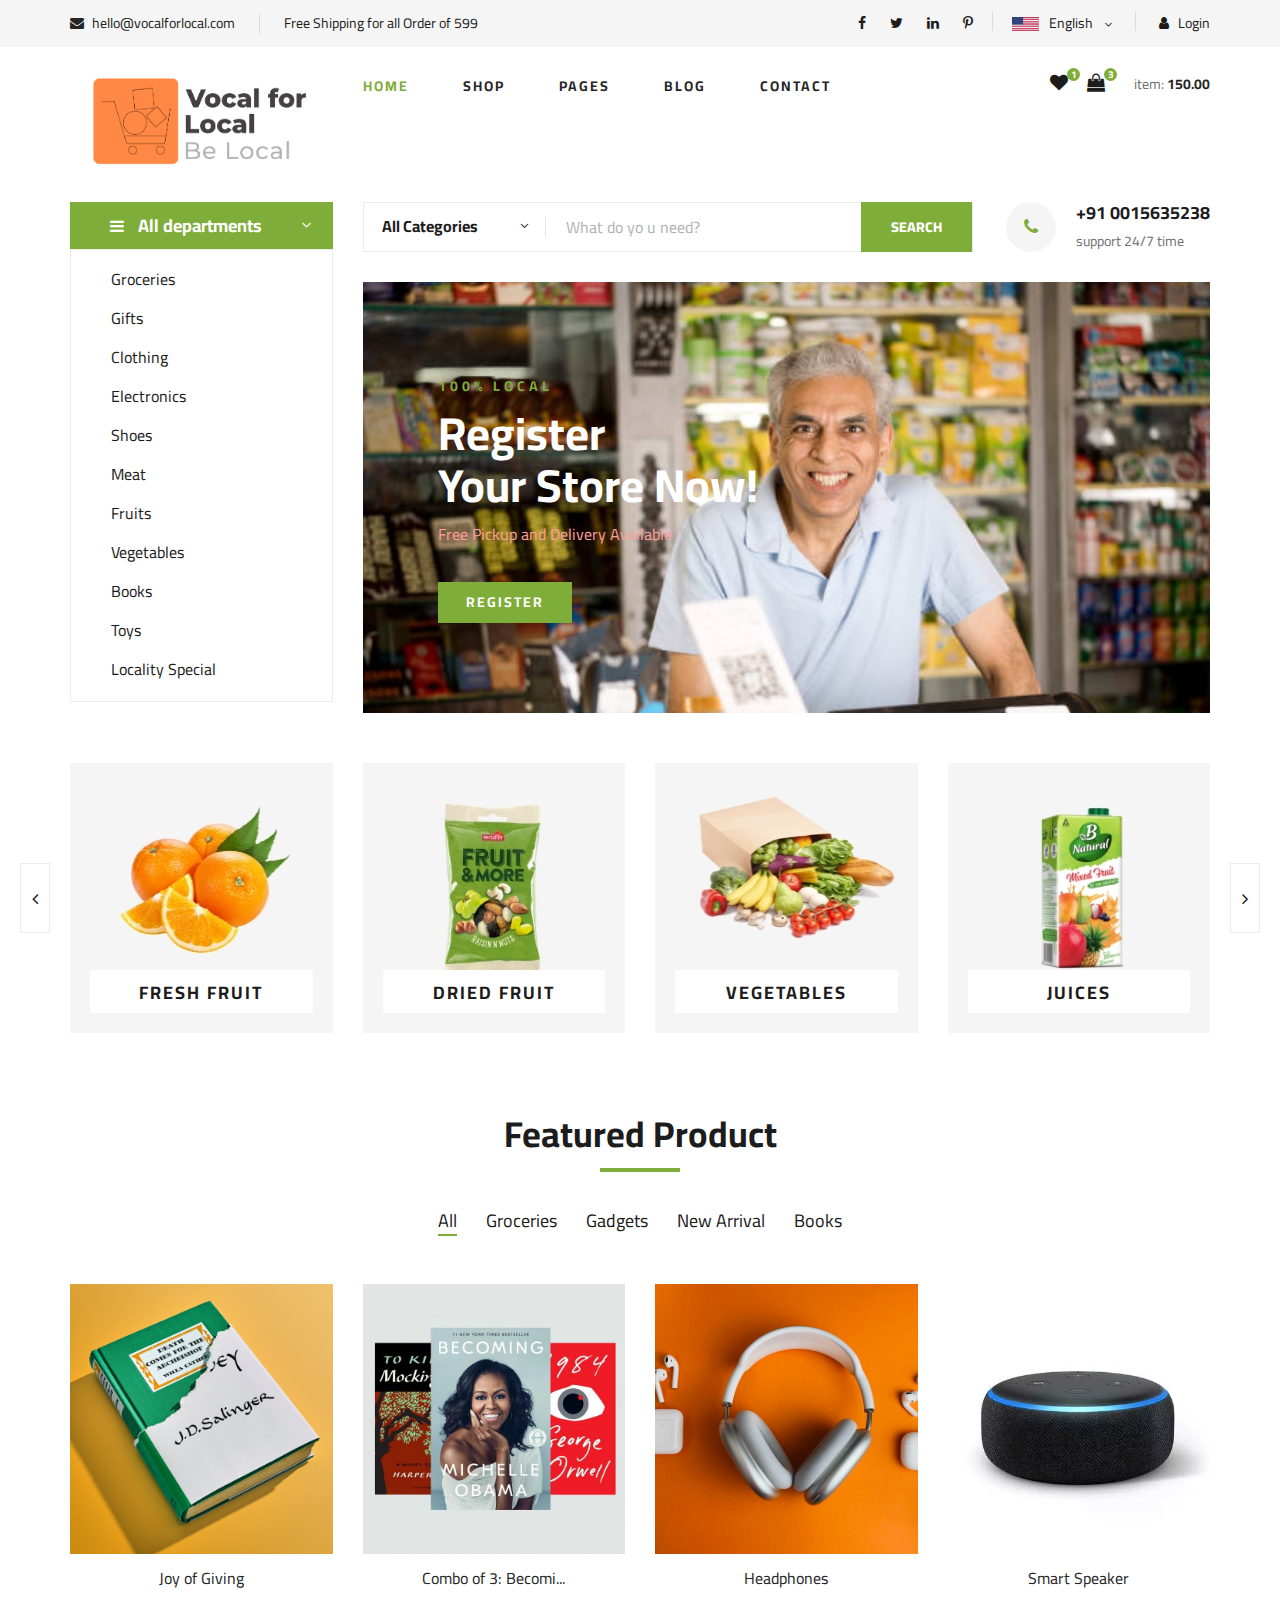
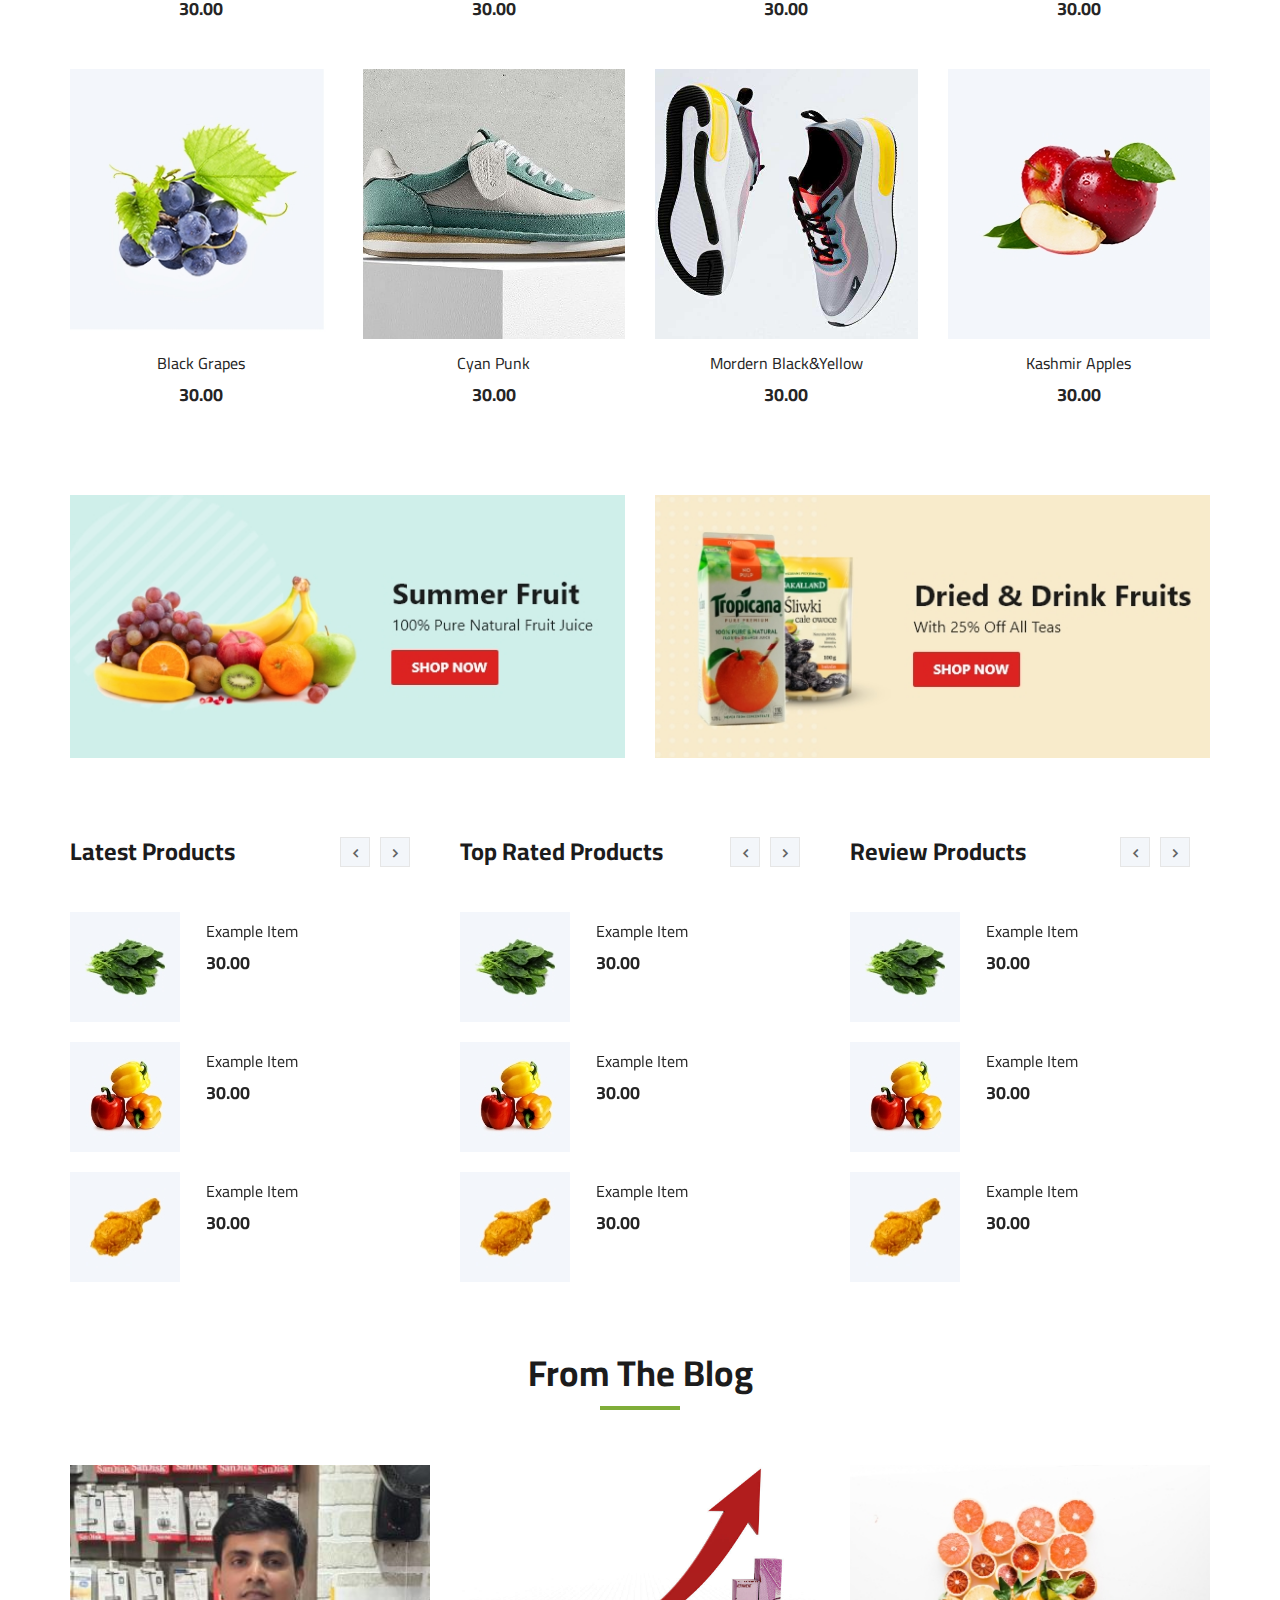
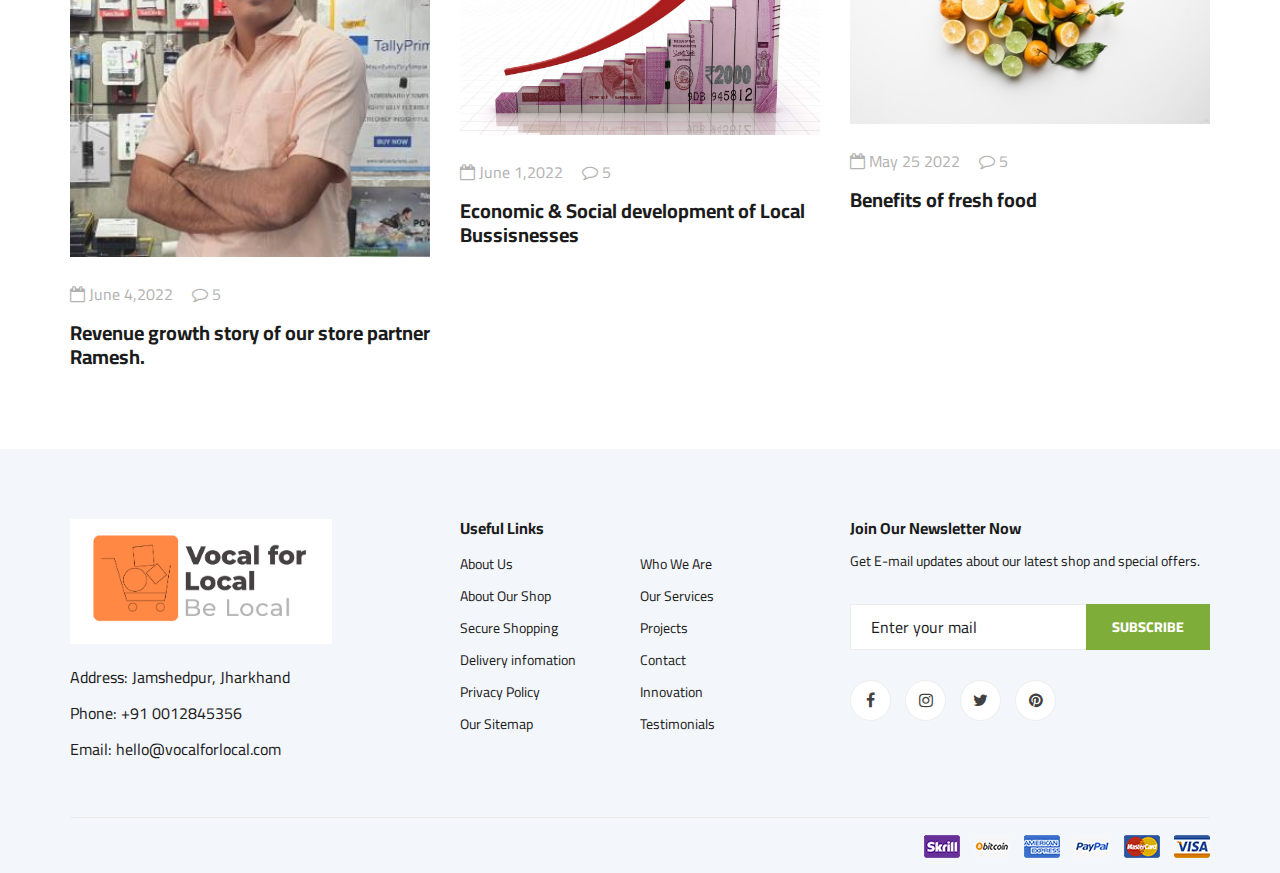
<file: index.html>
<!DOCTYPE html>
<html lang="zxx">

<head>
    <meta charset="UTF-8">
    <meta name="description" content="Vocal For Local">
    <meta name="keywords" content=" unica, creative, html">
    <meta name="viewport" content="width=device-width, initial-scale=1.0">
    <meta http-equiv="X-UA-Compatible" content="ie=edge">
    <title>Vocal For Local</title>

    <!-- Google Font -->
    <link href="https://fonts.googleapis.com/css2?family=Cairo:wght@200;300;400;600;900&display=swap" rel="stylesheet">

    <!-- Css Styles -->
    <link rel="stylesheet" href="css/bootstrap.min.css" type="text/css">
    <link rel="stylesheet" href="css/font-awesome.min.css" type="text/css">
    <link rel="stylesheet" href="css/elegant-icons.css" type="text/css">
    <link rel="stylesheet" href="css/nice-select.css" type="text/css">
    <link rel="stylesheet" href="css/jquery-ui.min.css" type="text/css">
    <link rel="stylesheet" href="css/owl.carousel.min.css" type="text/css">
    <link rel="stylesheet" href="css/slicknav.min.css" type="text/css">
    <link rel="stylesheet" href="css/style.css" type="text/css">
</head>

<body>
    <!-- Page Preloder -->
    <div id="preloder">
        <div class="loader"></div>
    </div>

    <!-- Humberger Begin -->
    <div class="humberger__menu__overlay"></div>
    <div class="humberger__menu__wrapper">
        <div class="humberger__menu__logo">
            <a href="#"><img src="img/logo.png" alt=""></a>
        </div>
        <div class="humberger__menu__cart">
            <ul>
                <li><a href="#"><i class="fa fa-heart"></i> <span>1</span></a></li>
                <li><a href="./shoping-cart.html"><i class="fa fa-shopping-bag"></i> <span>3</span></a></li>
            </ul>
            <div class="header__cart__price">item: <span>150.00</span></div>
        </div>
        <div class="humberger__menu__widget">
            <div class="header__top__right__language">
                <img src="img/language.png" alt="">
                <div>English</div>
                <span class="arrow_carrot-down"></span>
                <ul>
                    <li><a href="#">Spanis</a></li>
                    <li><a href="#">English</a></li>
                </ul>
            </div>
            <div class="header__top__right__auth">
                <a href="#"><i class="fa fa-user"></i> Login</a>
            </div>
        </div>
        <nav class="humberger__menu__nav mobile-menu">
            <ul>
                <li class="active"><a href="./index.html">Home</a></li>
                <li><a href="">Shop</a></li>
                <li><a href="#">Pages</a>
                    <ul class="header__menu__dropdown">
                        <li><a href="./shoping-cart.html">Shoping Cart</a></li>
                        <li><a href="./checkout.html">Check Out</a></li>                    </ul>
                </li>
                <li><a href="">Blog</a></li>
                <li><a href="">Contact</a></li>
            </ul>
        </nav>
        <div id="mobile-menu-wrap"></div>
        <div class="header__top__right__social">
            <a href="#"><i class="fa fa-facebook"></i></a>
            <a href="#"><i class="fa fa-twitter"></i></a>
            <a href="#"><i class="fa fa-linkedin"></i></a>
            <a href="#"><i class="fa fa-pinterest-p"></i></a>
        </div>
        <div class="humberger__menu__contact">
            <ul>
                <li><i class="fa fa-envelope"></i> hello@vocalforlocal.com</li>
                <li>Free Shipping for all Order of 599</li>
            </ul>
        </div>
    </div>
    <!-- Humberger End -->

    <!-- Header Section Begin -->
    <header class="header">
        <div class="header__top">
            <div class="container">
                <div class="row">
                    <div class="col-lg-6 col-md-6">
                        <div class="header__top__left">
                            <ul>
                                <li><i class="fa fa-envelope"></i> hello@vocalforlocal.com</li>
                                <li>Free Shipping for all Order of 599</li>
                            </ul>
                        </div>
                    </div>
                    <div class="col-lg-6 col-md-6">
                        <div class="header__top__right">
                            <div class="header__top__right__social">
                                <a href="#"><i class="fa fa-facebook"></i></a>
                                <a href="#"><i class="fa fa-twitter"></i></a>
                                <a href="#"><i class="fa fa-linkedin"></i></a>
                                <a href="#"><i class="fa fa-pinterest-p"></i></a>
                            </div>
                            <div class="header__top__right__language">
                                <img src="img/language.png" alt="">
                                <div>English</div>
                                <span class="arrow_carrot-down"></span>
                                <ul>
                                    <li><a href="#">Hindi</a></li>
                                    <li><a href="#">English</a></li>
                                </ul>
                            </div>
                            <div class="header__top__right__auth">
                                <a href="#"><i class="fa fa-user"></i> Login</a>
                            </div>
                        </div>
                    </div>
                </div>
            </div>
        </div>
        <div class="container">
            <div class="row">
                <div class="col-lg-3">
                    <div class="header__logo">
                        <a href="./index.html"><img src="img/logo.png" alt=""></a>
                    </div>
                </div>
                <div class="col-lg-6">
                    <nav class="header__menu">
                        <ul>
                            <li class="active"><a href="./index.html">Home</a></li>
                            <li><a href="./shop-grid.html">Shop</a></li>
                            <li><a href="#">Pages</a>
                                <ul class="header__menu__dropdown">
                                    <li><a href="./shoping-cart.html">Shoping Cart</a></li>
                                    <li><a href="./checkout.html">Check Out</a></li>
                                </ul>
                            </li>
                            <li><a href="">Blog</a></li>
                            <li><a href="">Contact</a></li>
                        </ul>
                    </nav>
                </div>
                <div class="col-lg-3">
                    <div class="header__cart">
                        <ul>
                            <li><a href="#"><i class="fa fa-heart"></i> <span>1</span></a></li>
                            <li><a href="shoping-cart.html"><i class="fa fa-shopping-bag"></i> <span>3</span></a></li>
                        </ul>
                        <div class="header__cart__price">item: <span>150.00</span></div>
                    </div>
                </div>
            </div>
            <div class="humberger__open">
                <i class="fa fa-bars"></i>
            </div>
        </div>
    </header>
    <!-- Header Section End -->

    <!-- Hero Section Begin -->
    <section class="hero">
        <div class="container">
            <div class="row">
                <div class="col-lg-3">
                    <div class="hero__categories">
                        <div class="hero__categories__all">
                            <i class="fa fa-bars"></i>
                            <span>All departments</span>
                        </div>
                        <ul>
                            <li><a href="#">Groceries</a></li>
                            <li><a href="#">Gifts</a></li>
                            <li><a href="#">Clothing</a></li>
                            <li><a href="#">Electronics</a></li>
                            <li><a href="#">Shoes</a></li>
                            <li><a href="#">Meat</a></li>
                            <li><a href="#">Fruits</a></li>
                            <li><a href="#">Vegetables</a></li>
                            <li><a href="#">Books</a></li>
                            <li><a href="#">Toys</a></li>
                            <li><a href="#">Locality Special</a></li>
                        </ul>
                    </div>
                </div>
                <div class="col-lg-9">
                    <div class="hero__search">
                        <div class="hero__search__form">
                            <form action="#">
                                <div class="hero__search__categories">
                                    All Categories
                                    <span class="arrow_carrot-down"></span>
                                </div>
                                <input type="text" placeholder="What do yo u need?">
                                <button type="submit" class="site-btn">SEARCH</button>
                            </form>
                        </div>
                        <div class="hero__search__phone">
                            <div class="hero__search__phone__icon">
                                <i class="fa fa-phone"></i>
                            </div>
                            <div class="hero__search__phone__text">
                                <h5>+91 0015635238</h5>
                                <span>support 24/7 time</span>
                            </div>
                        </div>
                    </div>
                    <div class="hero__item set-bg" data-setbg="img/hero/banner.jpg">
                        <div class="hero__text">
                            <span>100% Local</span>
                            <h2>Register<br />Your Store Now!</h2>
                            <p>Free Pickup and Delivery Available</p>
                            <a href="register.html" class="primary-btn">Register</a>
                        </div>
                    </div>
                </div>
            </div>
        </div>
    </section>
    <!-- Hero Section End -->

    <!-- Categories Section Begin -->
    <section class="categories">
        <div class="container">
            <div class="row">
                <div class="categories__slider owl-carousel">
                    <div class="col-lg-3">
                        <div class="categories__item set-bg" data-setbg="img/categories/cat-1.jpg">
                            <h5><a href="#">Fresh Fruit</a></h5>
                        </div>
                    </div>
                    <div class="col-lg-3">
                        <div class="categories__item set-bg" data-setbg="img/categories/cat-2.jpg">
                            <h5><a href="#">Dried Fruit</a></h5>
                        </div>
                    </div>
                    <div class="col-lg-3">
                        <div class="categories__item set-bg" data-setbg="img/categories/cat-3.jpg">
                            <h5><a href="#">Vegetables</a></h5>
                        </div>
                    </div>
                    <div class="col-lg-3">
                        <div class="categories__item set-bg" data-setbg="img/categories/cat-4.jpg">
                            <h5><a href="#">Juices</a></h5>
                        </div>
                    </div>
                    <div class="col-lg-3">
                        <div class="categories__item set-bg" data-setbg="img/categories/cat-5.jpg">
                            <h5><a href="#">Meat</a></h5>
                        </div>
                    </div>
                </div>
            </div>
        </div>
    </section>
    <!-- Categories Section End -->

    <!-- Featured Section Begin -->
    <section class="featured spad">
        <div class="container">
            <div class="row">
                <div class="col-lg-12">
                    <div class="section-title">
                        <h2>Featured Product</h2>
                    </div>
                    <div class="featured__controls">
                        <ul>
                            <li class="active" data-filter="*">All</li>
                            <li data-filter=".oranges">Groceries</li>
                            <li data-filter=".fresh-meat">Gadgets</li>
                            <li data-filter=".vegetables">New Arrival</li>
                            <li data-filter=".fastfood">Books</li>
                        </ul>
                    </div>
                </div>
            </div>
            <div class="row featured__filter">
                <div class="col-lg-3 col-md-4 col-sm-6 mix oranges fresh-meat">
                    <div class="featured__item">
                        <div class="featured__item__pic set-bg" data-setbg="img/featured/feature-1.jpg">
                            <ul class="featured__item__pic__hover">
                                <li><a href="#"><i class="fa fa-heart"></i></a></li>
                                <li><a href="#"><i class="fa fa-retweet"></i></a></li>
                                <li><a href="#"><i class="fa fa-shopping-cart"></i></a></li>
                            </ul>
                        </div>
                        <div class="featured__item__text">
                            <h6><a href="#">Joy of Giving</a></h6>
                            <h5>30.00</h5>
                        </div>
                    </div>
                </div>
                <div class="col-lg-3 col-md-4 col-sm-6 mix vegetables fastfood">
                    <div class="featured__item">
                        <div class="featured__item__pic set-bg" data-setbg="img/featured/feature-2.jpg">
                            <ul class="featured__item__pic__hover">
                                <li><a href="#"><i class="fa fa-heart"></i></a></li>
                                <li><a href="#"><i class="fa fa-retweet"></i></a></li>
                                <li><a href="#"><i class="fa fa-shopping-cart"></i></a></li>
                            </ul>
                        </div>
                        <div class="featured__item__text">
                            <h6><a href="#">Combo of 3: Becomi...</a></h6>
                            <h5>30.00</h5>
                        </div>
                    </div>
                </div>
                <div class="col-lg-3 col-md-4 col-sm-6 mix vegetables fresh-meat">
                    <div class="featured__item">
                        <div class="featured__item__pic set-bg" data-setbg="img/featured/feature-3.jpg">
                            <ul class="featured__item__pic__hover">
                                <li><a href="#"><i class="fa fa-heart"></i></a></li>
                                <li><a href="#"><i class="fa fa-retweet"></i></a></li>
                                <li><a href="./shoping-cart.html"><i class="fa fa-shopping-cart"></i></a></li>
                            </ul>
                        </div>
                        <div class="featured__item__text">
                            <h6><a href="#">Headphones</a></h6>
                            <h5>30.00</h5>
                        </div>
                    </div>
                </div>
                <div class="col-lg-3 col-md-4 col-sm-6 mix fastfood oranges">
                    <div class="featured__item">
                        <div class="featured__item__pic set-bg" data-setbg="img/featured/feature-4.jpg">
                            <ul class="featured__item__pic__hover">
                                <li><a href="#"><i class="fa fa-heart"></i></a></li>
                                <li><a href="#"><i class="fa fa-retweet"></i></a></li>
                                <li><a href="#"><i class="fa fa-shopping-cart"></i></a></li>
                            </ul>
                        </div>
                        <div class="featured__item__text">
                            <h6><a href="shop-details.html">Smart Speaker</a></h6>
                            <h5>30.00</h5>
                        </div>
                    </div>
                </div>
                <div class="col-lg-3 col-md-4 col-sm-6 mix fresh-meat vegetables">
                    <div class="featured__item">
                        <div class="featured__item__pic set-bg" data-setbg="img/featured/feature-5.jpg">
                            <ul class="featured__item__pic__hover">
                                <li><a href="#"><i class="fa fa-heart"></i></a></li>
                                <li><a href="#"><i class="fa fa-retweet"></i></a></li>
                                <li><a href="#"><i class="fa fa-shopping-cart"></i></a></li>
                            </ul>
                        </div>
                        <div class="featured__item__text">
                            <h6><a href="#">Black Grapes</a></h6>
                            <h5>30.00</h5>
                        </div>
                    </div>
                </div>
                <div class="col-lg-3 col-md-4 col-sm-6 mix oranges fastfood">
                    <div class="featured__item">
                        <div class="featured__item__pic set-bg" data-setbg="img/featured/feature-6.jpg">
                            <ul class="featured__item__pic__hover">
                                <li><a href="#"><i class="fa fa-heart"></i></a></li>
                                <li><a href="#"><i class="fa fa-retweet"></i></a></li>
                                <li><a href="./shoping-cart.html"><i class="fa fa-shopping-cart"></i></a></li>
                            </ul>
                        </div>
                        <div class="featured__item__text">
                            <h6><a href="#">Cyan Punk</a></h6>
                            <h5>30.00</h5>
                        </div>
                    </div>
                </div>
                <div class="col-lg-3 col-md-4 col-sm-6 mix fresh-meat vegetables">
                    <div class="featured__item">
                        <div class="featured__item__pic set-bg" data-setbg="img/featured/feature-7.jpg">
                            <ul class="featured__item__pic__hover">
                                <li><a href="#"><i class="fa fa-heart"></i></a></li>
                                <li><a href="#"><i class="fa fa-retweet"></i></a></li>
                                <li><a href="#"><i class="fa fa-shopping-cart"></i></a></li>
                            </ul>
                        </div>
                        <div class="featured__item__text">
                            <h6><a href="#">Mordern Black&Yellow</a></h6>
                            <h5>30.00</h5>
                        </div>
                    </div>
                </div>
                <div class="col-lg-3 col-md-4 col-sm-6 mix fastfood vegetables">
                    <div class="featured__item">
                        <div class="featured__item__pic set-bg" data-setbg="img/featured/feature-8.jpg">
                            <ul class="featured__item__pic__hover">
                                <li><a href="#"><i class="fa fa-heart"></i></a></li>
                                <li><a href="#"><i class="fa fa-retweet"></i></a></li>
                                <li><a href="./shoping-cart.html"><i class="fa fa-shopping-cart"></i></a></li>
                            </ul>
                        </div>
                        <div class="featured__item__text">
                            <h6><a href="#">Kashmir Apples</a></h6>
                            <h5>30.00</h5>
                        </div>
                    </div>
                </div>
            </div>
        </div>
    </section>
    <!-- Featured Section End -->

    <!-- Banner Begin -->
    <div class="banner">
        <div class="container">
            <div class="row">
                <div class="col-lg-6 col-md-6 col-sm-6">
                    <div class="banner__pic">
                        <img src="img/banner/banner-1.jpg" alt="">
                    </div>
                </div>
                <div class="col-lg-6 col-md-6 col-sm-6">
                    <div class="banner__pic">
                        <img src="img/banner/banner-2.jpg" alt="">
                    </div>
                </div>
            </div>
        </div>
    </div>
    <!-- Banner End -->

    <!-- Latest Product Section Begin -->
    <section class="latest-product spad">
        <div class="container">
            <div class="row">
                <div class="col-lg-4 col-md-6">
                    <div class="latest-product__text">
                        <h4>Latest Products</h4>
                        <div class="latest-product__slider owl-carousel">
                            <div class="latest-prdouct__slider__item">
                                <a href="#" class="latest-product__item">
                                    <div class="latest-product__item__pic">
                                        <img src="img/latest-product/lp-1.jpg" alt="">
                                    </div>
                                    <div class="latest-product__item__text">
                                        <h6>Example Item</h6>
                                        <span>30.00</span>
                                    </div>
                                </a>
                                <a href="#" class="latest-product__item">
                                    <div class="latest-product__item__pic">
                                        <img src="img/latest-product/lp-2.jpg" alt="">
                                    </div>
                                    <div class="latest-product__item__text">
                                        <h6>Example Item</h6>
                                        <span>30.00</span>
                                    </div>
                                </a>
                                <a href="#" class="latest-product__item">
                                    <div class="latest-product__item__pic">
                                        <img src="img/latest-product/lp-3.jpg" alt="">
                                    </div>
                                    <div class="latest-product__item__text">
                                        <h6>Example Item</h6>
                                        <span>30.00</span>
                                    </div>
                                </a>
                            </div>
                            <div class="latest-prdouct__slider__item">
                                <a href="#" class="latest-product__item">
                                    <div class="latest-product__item__pic">
                                        <img src="img/latest-product/lp-1.jpg" alt="">
                                    </div>
                                    <div class="latest-product__item__text">
                                        <h6>Example Item</h6>
                                        <span>30.00</span>
                                    </div>
                                </a>
                                <a href="#" class="latest-product__item">
                                    <div class="latest-product__item__pic">
                                        <img src="img/latest-product/lp-2.jpg" alt="">
                                    </div>
                                    <div class="latest-product__item__text">
                                        <h6>Example Item</h6>
                                        <span>30.00</span>
                                    </div>
                                </a>
                                <a href="#" class="latest-product__item">
                                    <div class="latest-product__item__pic">
                                        <img src="img/latest-product/lp-3.jpg" alt="">
                                    </div>
                                    <div class="latest-product__item__text">
                                        <h6>Example Item</h6>
                                        <span>30.00</span>
                                    </div>
                                </a>
                            </div>
                        </div>
                    </div>
                </div>
                <div class="col-lg-4 col-md-6">
                    <div class="latest-product__text">
                        <h4>Top Rated Products</h4>
                        <div class="latest-product__slider owl-carousel">
                            <div class="latest-prdouct__slider__item">
                                <a href="#" class="latest-product__item">
                                    <div class="latest-product__item__pic">
                                        <img src="img/latest-product/lp-1.jpg" alt="">
                                    </div>
                                    <div class="latest-product__item__text">
                                        <h6>Example Item</h6>
                                        <span>30.00</span>
                                    </div>
                                </a>
                                <a href="#" class="latest-product__item">
                                    <div class="latest-product__item__pic">
                                        <img src="img/latest-product/lp-2.jpg" alt="">
                                    </div>
                                    <div class="latest-product__item__text">
                                        <h6>Example Item</h6>
                                        <span>30.00</span>
                                    </div>
                                </a>
                                <a href="#" class="latest-product__item">
                                    <div class="latest-product__item__pic">
                                        <img src="img/latest-product/lp-3.jpg" alt="">
                                    </div>
                                    <div class="latest-product__item__text">
                                        <h6>Example Item</h6>
                                        <span>30.00</span>
                                    </div>
                                </a>
                            </div>
                            <div class="latest-prdouct__slider__item">
                                <a href="#" class="latest-product__item">
                                    <div class="latest-product__item__pic">
                                        <img src="img/latest-product/lp-1.jpg" alt="">
                                    </div>
                                    <div class="latest-product__item__text">
                                        <h6>Example Item</h6>
                                        <span>30.00</span>
                                    </div>
                                </a>
                                <a href="#" class="latest-product__item">
                                    <div class="latest-product__item__pic">
                                        <img src="img/latest-product/lp-2.jpg" alt="">
                                    </div>
                                    <div class="latest-product__item__text">
                                        <h6>Example Item</h6>
                                        <span>30.00</span>
                                    </div>
                                </a>
                                <a href="#" class="latest-product__item">
                                    <div class="latest-product__item__pic">
                                        <img src="img/latest-product/lp-3.jpg" alt="">
                                    </div>
                                    <div class="latest-product__item__text">
                                        <h6>Example Item</h6>
                                        <span>30.00</span>
                                    </div>
                                </a>
                            </div>
                        </div>
                    </div>
                </div>
                <div class="col-lg-4 col-md-6">
                    <div class="latest-product__text">
                        <h4>Review Products</h4>
                        <div class="latest-product__slider owl-carousel">
                            <div class="latest-prdouct__slider__item">
                                <a href="#" class="latest-product__item">
                                    <div class="latest-product__item__pic">
                                        <img src="img/latest-product/lp-1.jpg" alt="">
                                    </div>
                                    <div class="latest-product__item__text">
                                        <h6>Example Item</h6>
                                        <span>30.00</span>
                                    </div>
                                </a>
                                <a href="#" class="latest-product__item">
                                    <div class="latest-product__item__pic">
                                        <img src="img/latest-product/lp-2.jpg" alt="">
                                    </div>
                                    <div class="latest-product__item__text">
                                        <h6>Example Item</h6>
                                        <span>30.00</span>
                                    </div>
                                </a>
                                <a href="#" class="latest-product__item">
                                    <div class="latest-product__item__pic">
                                        <img src="img/latest-product/lp-3.jpg" alt="">
                                    </div>
                                    <div class="latest-product__item__text">
                                        <h6>Example Item</h6>
                                        <span>30.00</span>
                                    </div>
                                </a>
                            </div>
                            <div class="latest-prdouct__slider__item">
                                <a href="#" class="latest-product__item">
                                    <div class="latest-product__item__pic">
                                        <img src="img/latest-product/lp-1.jpg" alt="">
                                    </div>
                                    <div class="latest-product__item__text">
                                        <h6>Example Item</h6>
                                        <span>30.00</span>
                                    </div>
                                </a>
                                <a href="#" class="latest-product__item">
                                    <div class="latest-product__item__pic">
                                        <img src="img/latest-product/lp-2.jpg" alt="">
                                    </div>
                                    <div class="latest-product__item__text">
                                        <h6>Example Item</h6>
                                        <span>30.00</span>
                                    </div>
                                </a>
                                <a href="#" class="latest-product__item">
                                    <div class="latest-product__item__pic">
                                        <img src="img/latest-product/lp-3.jpg" alt="">
                                    </div>
                                    <div class="latest-product__item__text">
                                        <h6>Example Item</h6>
                                        <span>30.00</span>
                                    </div>
                                </a>
                            </div>
                        </div>
                    </div>
                </div>
            </div>
        </div>
    </section>
    <!-- Latest Product Section End -->

    <!-- Blog Section Begin -->
    <section class="from-blog spad">
        <div class="container">
            <div class="row">
                <div class="col-lg-12">
                    <div class="section-title from-blog__title">
                        <h2>From The Blog</h2>
                    </div>
                </div>
            </div>
            <div class="row">
                <div class="col-lg-4 col-md-4 col-sm-6">
                    <div class="blog__item">
                        <div class="blog__item__pic">
                            <img src="img/blog/blog-1.jpg" alt="">
                        </div>
                        <div class="blog__item__text">
                            <ul>
                                <li><i class="fa fa-calendar-o"></i> June 4,2022</li>
                                <li><i class="fa fa-comment-o"></i> 5</li>
                            </ul>
                            <h5><a href="#">Revenue growth story of our store partner Ramesh.</a></h5>
                        </div>
                    </div>
                </div>
                <div class="col-lg-4 col-md-4 col-sm-6">
                    <div class="blog__item">
                        <div class="blog__item__pic">
                            <img src="img/blog/blog-2.jpg" alt="">
                        </div>
                        <div class="blog__item__text">
                            <ul>
                                <li><i class="fa fa-calendar-o"></i> June 1,2022</li>
                                <li><i class="fa fa-comment-o"></i> 5</li>
                            </ul>
                            <h5><a href="#">Economic & Social development of Local Bussisnesses</a></h5>
                        </div>
                    </div>
                </div>
                <div class="col-lg-4 col-md-4 col-sm-6">
                    <div class="blog__item">
                        <div class="blog__item__pic">
                            <img src="img/blog/blog-3.jpg" alt="">
                        </div>
                        <div class="blog__item__text">
                            <ul>
                                <li><i class="fa fa-calendar-o"></i> May 25 2022</li>
                                <li><i class="fa fa-comment-o"></i> 5</li>
                            </ul>
                            <h5><a href="#">Benefits of fresh food</a></h5>
                        </div>
                    </div>
                </div>
            </div>
        </div>
    </section>
    <!-- Blog Section End -->

    <!-- Footer Section Begin -->
    <footer class="footer spad">
        <div class="container">
            <div class="row">
                <div class="col-lg-3 col-md-6 col-sm-6">
                    <div class="footer__about">
                        <div class="footer__about__logo">
                            <a href="./index.html"><img src="img/logo.png" alt=""></a>
                        </div>
                        <ul>
                            <li>Address: Jamshedpur, Jharkhand</li>
                            <li>Phone: +91 0012845356</li>
                            <li>Email: hello@vocalforlocal.com</li>
                        </ul>
                    </div>
                </div>
                <div class="col-lg-4 col-md-6 col-sm-6 offset-lg-1">
                    <div class="footer__widget">
                        <h6>Useful Links</h6>
                        <ul>
                            <li><a href="#">About Us</a></li>
                            <li><a href="#">About Our Shop</a></li>
                            <li><a href="#">Secure Shopping</a></li>
                            <li><a href="#">Delivery infomation</a></li>
                            <li><a href="#">Privacy Policy</a></li>
                            <li><a href="#">Our Sitemap</a></li>
                        </ul>
                        <ul>
                            <li><a href="#">Who We Are</a></li>
                            <li><a href="#">Our Services</a></li>
                            <li><a href="#">Projects</a></li>
                            <li><a href="#">Contact</a></li>
                            <li><a href="#">Innovation</a></li>
                            <li><a href="#">Testimonials</a></li>
                        </ul>
                    </div>
                </div>
                <div class="col-lg-4 col-md-12">
                    <div class="footer__widget">
                        <h6>Join Our Newsletter Now</h6>
                        <p>Get E-mail updates about our latest shop and special offers.</p>
                        <form action="#">
                            <input type="text" placeholder="Enter your mail">
                            <button type="submit" class="site-btn">Subscribe</button>
                        </form>
                        <div class="footer__widget__social">
                            <a href="#"><i class="fa fa-facebook"></i></a>
                            <a href="#"><i class="fa fa-instagram"></i></a>
                            <a href="#"><i class="fa fa-twitter"></i></a>
                            <a href="#"><i class="fa fa-pinterest"></i></a>
                        </div>
                    </div>
                </div>
            </div>
            <div class="row">
                <div class="col-lg-12">
                    <div class="footer__copyright">
                        <div class="footer__copyright__payment"><img src="img/payment-item.png" alt=""></div>
                    </div>
                </div>
            </div>
        </div>
    </footer>
    <!-- Footer Section End -->

    <!-- Js Plugins -->
    <script src="js/jquery-3.3.1.min.js"></script>
    <script src="js/bootstrap.min.js"></script>
    <script src="js/jquery.nice-select.min.js"></script>
    <script src="js/jquery-ui.min.js"></script>
    <script src="js/jquery.slicknav.js"></script>
    <script src="js/mixitup.min.js"></script>
    <script src="js/owl.carousel.min.js"></script>
    <script src="js/main.js"></script>



</body>

</html>
</file>
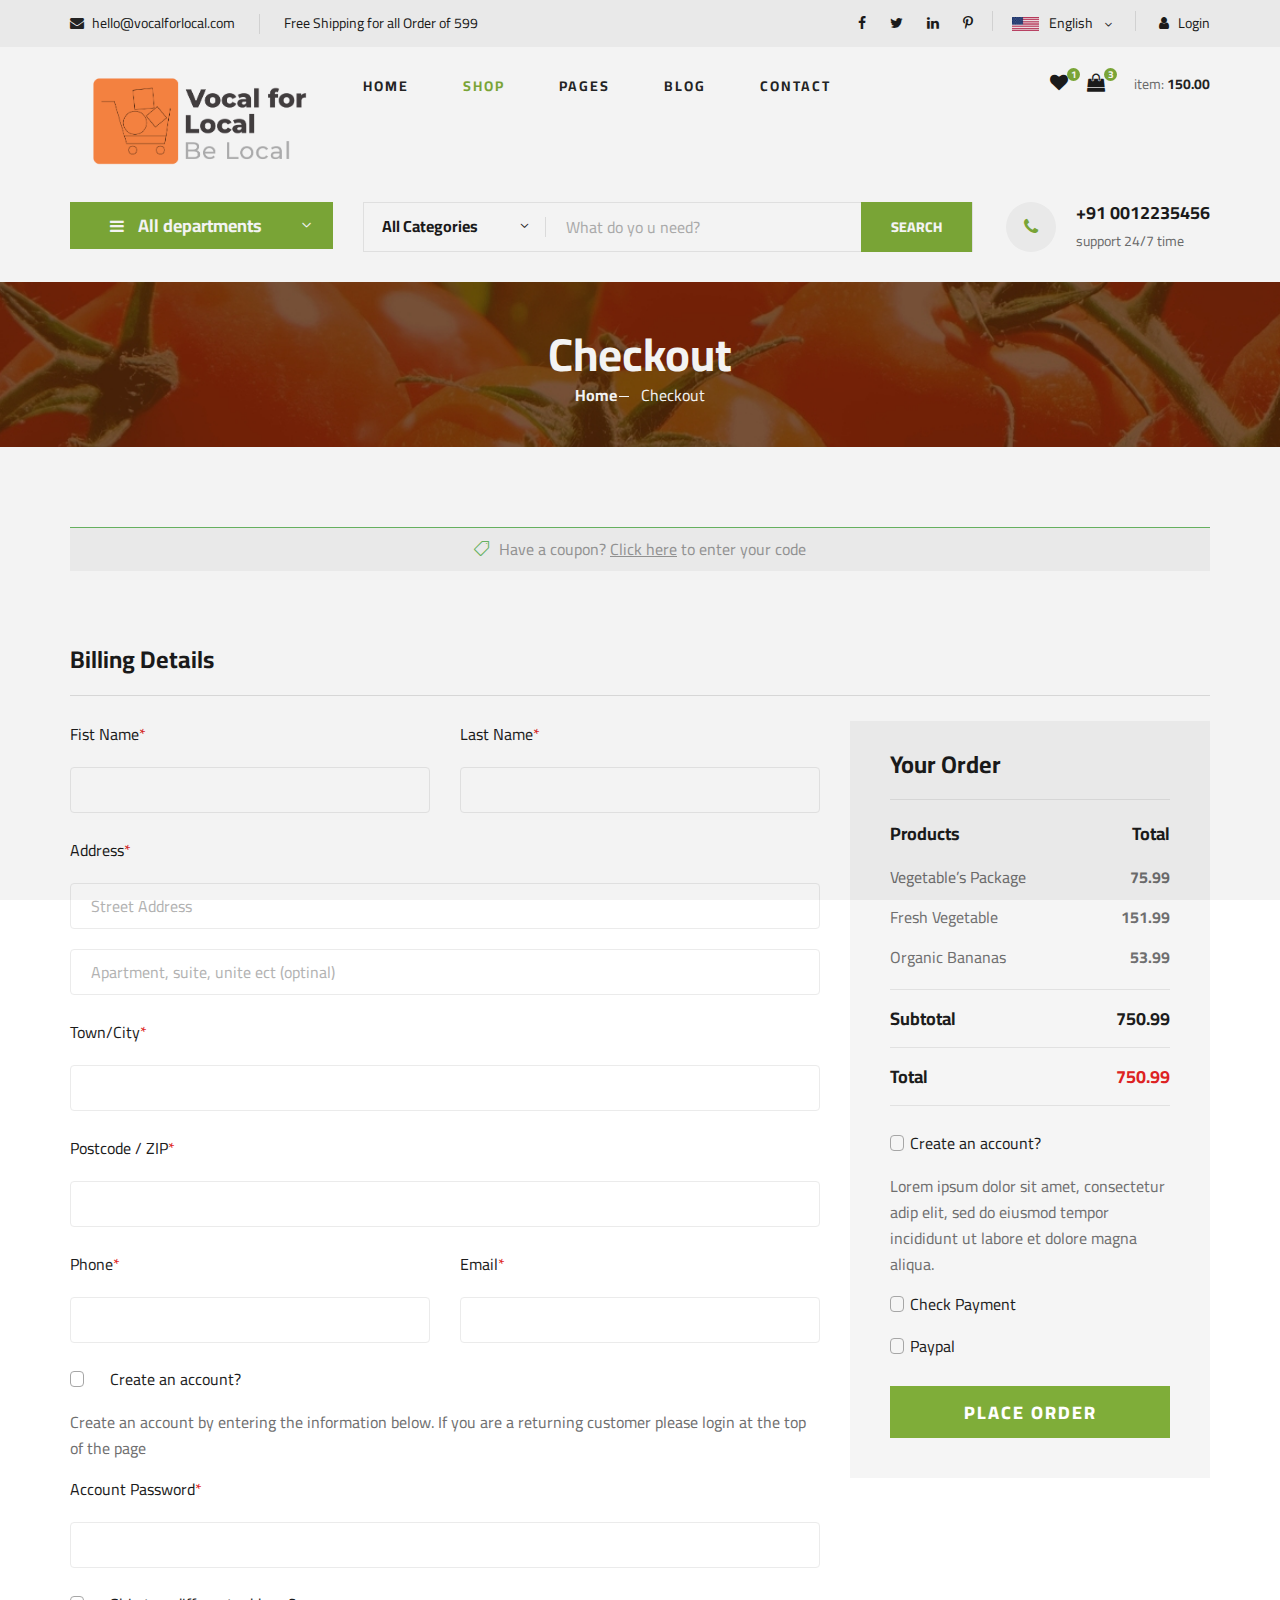
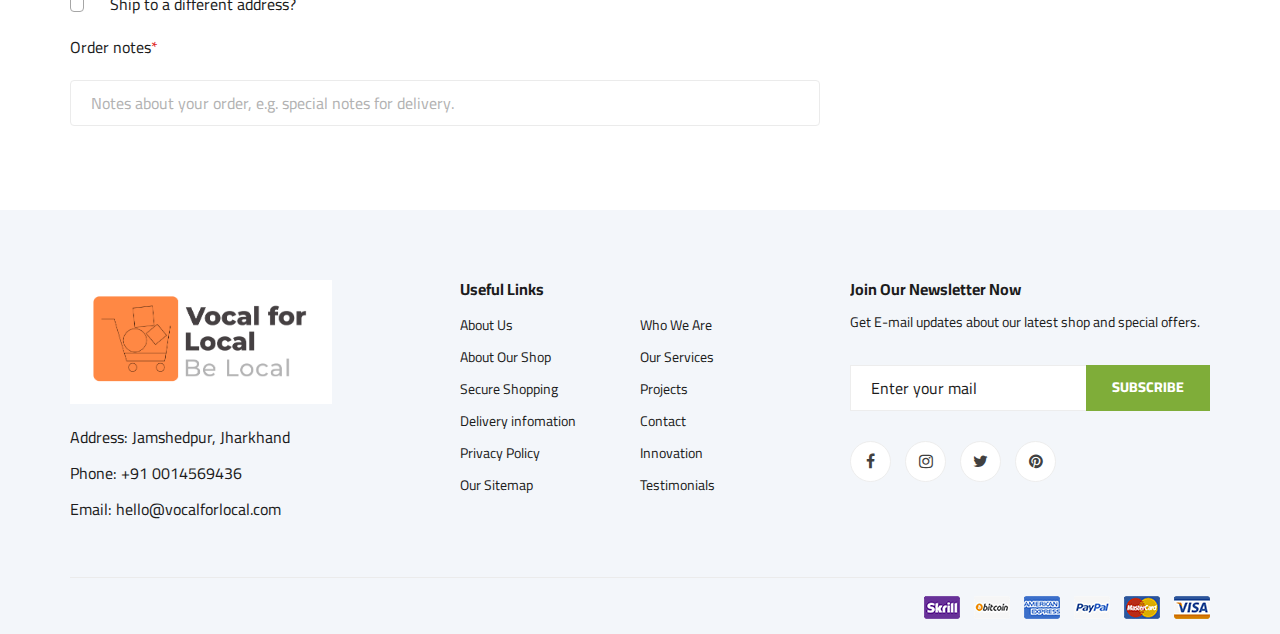
<file: checkout.html>
<!DOCTYPE html>
<html lang="zxx">

<head>
    <meta charset="UTF-8">
    <meta name="description" content="Loca Bazaar">
    <meta name="keywords" content=" unica, creative, html">
    <meta name="viewport" content="width=device-width, initial-scale=1.0">
    <meta http-equiv="X-UA-Compatible" content="ie=edge">
    <title>Vocal For Local</title>

    <!-- Google Font -->
    <link href="https://fonts.googleapis.com/css2?family=Cairo:wght@200;300;400;600;900&display=swap" rel="stylesheet">

    <!-- Css Styles -->
    <link rel="stylesheet" href="css/bootstrap.min.css" type="text/css">
    <link rel="stylesheet" href="css/font-awesome.min.css" type="text/css">
    <link rel="stylesheet" href="css/elegant-icons.css" type="text/css">
    <link rel="stylesheet" href="css/nice-select.css" type="text/css">
    <link rel="stylesheet" href="css/jquery-ui.min.css" type="text/css">
    <link rel="stylesheet" href="css/owl.carousel.min.css" type="text/css">
    <link rel="stylesheet" href="css/slicknav.min.css" type="text/css">
    <link rel="stylesheet" href="css/style.css" type="text/css">
</head>

<body>
    <!-- Page Preloder -->
    <div id="preloder">
        <div class="loader"></div>
    </div>

    <!-- Humberger Begin -->
    <div class="humberger__menu__overlay"></div>
    <div class="humberger__menu__wrapper">
        <div class="humberger__menu__logo">
            <a href="#"><img src="img/logo.png" alt=""></a>
        </div>
        <div class="humberger__menu__cart">
            <ul>
                <li><a href="#"><i class="fa fa-heart"></i> <span>1</span></a></li>
                <li><a href="#"><i class="fa fa-shopping-bag"></i> <span>3</span></a></li>
            </ul>
            <div class="header__cart__price">item: <span> 150.00</span></div>
        </div>
        <div class="humberger__menu__widget">
            <div class="header__top__right__language">
                <img src="img/language.png" alt="">
                <div>English</div>
                <span class="arrow_carrot-down"></span>
                <ul>
                    <li><a href="#">Hindi</a></li>
                    <li><a href="#">English</a></li>
                </ul>
            </div>
            <div class="header__top__right__auth">
                <a href="#"><i class="fa fa-user"></i> Login</a>
            </div>
        </div>
        <nav class="humberger__menu__nav mobile-menu">
            <ul>
                <li class="active"><a href="./index.html">Home</a></li>
                <li><a href="./shop-grid.html">Shop</a></li>
                <li><a href="#">Pages</a>
                    <ul class="header__menu__dropdown">
                        <li><a href="./shop-details.html">Shop Details</a></li>
                        <li><a href="./shoping-cart.html">Shoping Cart</a></li>
                        <li><a href="./checkout.html">Check Out</a></li>
                        <li><a href="./blog-details.html">Blog Details</a></li>
                    </ul>
                </li>
                <li><a href="./blog.html">Blog</a></li>
                <li><a href="./contact.html">Contact</a></li>
            </ul>
        </nav>
        <div id="mobile-menu-wrap"></div>
        <div class="header__top__right__social">
            <a href="#"><i class="fa fa-facebook"></i></a>
            <a href="#"><i class="fa fa-twitter"></i></a>
            <a href="#"><i class="fa fa-linkedin"></i></a>
            <a href="#"><i class="fa fa-pinterest-p"></i></a>
        </div>
        <div class="humberger__menu__contact">
            <ul>
                <li><i class="fa fa-envelope"></i> hello@vocalforlocal.com</li>
                <li>Free Shipping for all Order of 599</li>
            </ul>
        </div>
    </div>
    <!-- Humberger End -->

    <!-- Header Section Begin -->
    <header class="header">
        <div class="header__top">
            <div class="container">
                <div class="row">
                    <div class="col-lg-6">
                        <div class="header__top__left">
                            <ul>
                                <li><i class="fa fa-envelope"></i> hello@vocalforlocal.com</li>
                                <li>Free Shipping for all Order of  599</li>
                            </ul>
                        </div>
                    </div>
                    <div class="col-lg-6">
                        <div class="header__top__right">
                            <div class="header__top__right__social">
                                <a href="#"><i class="fa fa-facebook"></i></a>
                                <a href="#"><i class="fa fa-twitter"></i></a>
                                <a href="#"><i class="fa fa-linkedin"></i></a>
                                <a href="#"><i class="fa fa-pinterest-p"></i></a>
                            </div>
                            <div class="header__top__right__language">
                                <img src="img/language.png" alt="">
                                <div>English</div>
                                <span class="arrow_carrot-down"></span>
                                <ul>
                                    <li><a href="#">Hindi</a></li>
                                    <li><a href="#">English</a></li>
                                </ul>
                            </div>
                            <div class="header__top__right__auth">
                                <a href="#"><i class="fa fa-user"></i> Login</a>
                            </div>
                        </div>
                    </div>
                </div>
            </div>
        </div>
        <div class="container">
            <div class="row">
                <div class="col-lg-3">
                    <div class="header__logo">
                        <a href="./index.html"><img src="img/logo.png" alt=""></a>
                    </div>
                </div>
                <div class="col-lg-6">
                    <nav class="header__menu">
                        <ul>
                            <li><a href="./index.html">Home</a></li>
                            <li class="active"><a href="./shop-grid.html">Shop</a></li>
                            <li><a href="#">Pages</a>
                                <ul class="header__menu__dropdown">
                                    <li><a href="./shop-details.html">Shop Details</a></li>
                                    <li><a href="./shoping-cart.html">Shoping Cart</a></li>
                                    <li><a href="./checkout.html">Check Out</a></li>
                                    <li><a href="./blog-details.html">Blog Details</a></li>
                                </ul>
                            </li>
                            <li><a href="./blog.html">Blog</a></li>
                            <li><a href="./contact.html">Contact</a></li>
                        </ul>
                    </nav>
                </div>
                <div class="col-lg-3">
                    <div class="header__cart">
                        <ul>
                            <li><a href="#"><i class="fa fa-heart"></i> <span>1</span></a></li>
                            <li><a href="#"><i class="fa fa-shopping-bag"></i> <span>3</span></a></li>
                        </ul>
                        <div class="header__cart__price">item: <span> 150.00</span></div>
                    </div>
                </div>
            </div>
            <div class="humberger__open">
                <i class="fa fa-bars"></i>
            </div>
        </div>
    </header>
    <!-- Header Section End -->

    <!-- Hero Section Begin -->
    <section class="hero hero-normal">
        <div class="container">
            <div class="row">
                <div class="col-lg-3">
                    <div class="hero__categories">
                        <div class="hero__categories__all">
                            <i class="fa fa-bars"></i>
                            <span>All departments</span>
                        </div>
                        <ul>
                            <li><a href="#">Fresh Meat</a></li>
                            <li><a href="#">Vegetables</a></li>
                            <li><a href="#">Fruit & Nut Gifts</a></li>
                            <li><a href="#">Fresh Berries</a></li>
                            <li><a href="#">Ocean Foods</a></li>
                            <li><a href="#">Butter & Eggs</a></li>
                            <li><a href="#">Fastfood</a></li>
                            <li><a href="#">Fresh Onion</a></li>
                            <li><a href="#">Papayaya & Crisps</a></li>
                            <li><a href="#">Oatmeal</a></li>
                            <li><a href="#">Fresh Bananas</a></li>
                        </ul>
                    </div>
                </div>
                <div class="col-lg-9">
                    <div class="hero__search">
                        <div class="hero__search__form">
                            <form action="#">
                                <div class="hero__search__categories">
                                    All Categories
                                    <span class="arrow_carrot-down"></span>
                                </div>
                                <input type="text" placeholder="What do yo u need?">
                                <button type="submit" class="site-btn">SEARCH</button>
                            </form>
                        </div>
                        <div class="hero__search__phone">
                            <div class="hero__search__phone__icon">
                                <i class="fa fa-phone"></i>
                            </div>
                            <div class="hero__search__phone__text">
                                <h5>+91 0012235456</h5>
                                <span>support 24/7 time</span>
                            </div>
                        </div>
                    </div>
                </div>
            </div>
        </div>
    </section>
    <!-- Hero Section End -->

    <!-- Breadcrumb Section Begin -->
    <section class="breadcrumb-section set-bg" data-setbg="img/breadcrumb.jpg">
        <div class="container">
            <div class="row">
                <div class="col-lg-12 text-center">
                    <div class="breadcrumb__text">
                        <h2>Checkout</h2>
                        <div class="breadcrumb__option">
                            <a href="./index.html">Home</a>
                            <span>Checkout</span>
                        </div>
                    </div>
                </div>
            </div>
        </div>
    </section>
    <!-- Breadcrumb Section End -->

    <!-- Checkout Section Begin -->
    <section class="checkout spad">
        <div class="container">
            <div class="row">
                <div class="col-lg-12">
                    <h6><span class="icon_tag_alt"></span> Have a coupon? <a href="#">Click here</a> to enter your code
                    </h6>
                </div>
            </div>
            <div class="checkout__form">
                <h4>Billing Details</h4>
                <form action="#">
                    <div class="row">
                        <div class="col-lg-8 col-md-6">
                            <div class="row">
                                <div class="col-lg-6">
                                    <div class="checkout__input">
                                        <p>Fist Name<span>*</span></p>
                                        <input type="text">
                                    </div>
                                </div>
                                <div class="col-lg-6">
                                    <div class="checkout__input">
                                        <p>Last Name<span>*</span></p>
                                        <input type="text">
                                    </div>
                                </div>
                            </div>
                            <div class="checkout__input">
                                <p>Address<span>*</span></p>
                                <input type="text" placeholder="Street Address" class="checkout__input__add">
                                <input type="text" placeholder="Apartment, suite, unite ect (optinal)">
                            </div>
                            <div class="checkout__input">
                                <p>Town/City<span>*</span></p>
                                <input type="text">
                            </div>
                            <div class="checkout__input">
                                <p>Postcode / ZIP<span>*</span></p>
                                <input type="text">
                            </div>
                            <div class="row">
                                <div class="col-lg-6">
                                    <div class="checkout__input">
                                        <p>Phone<span>*</span></p>
                                        <input type="text">
                                    </div>
                                </div>
                                <div class="col-lg-6">
                                    <div class="checkout__input">
                                        <p>Email<span>*</span></p>
                                        <input type="text">
                                    </div>
                                </div>
                            </div>
                            <div class="checkout__input__checkbox">
                                <label for="acc">
                                    Create an account?
                                    <input type="checkbox" id="acc">
                                    <span class="checkmark"></span>
                                </label>
                            </div>
                            <p>Create an account by entering the information below. If you are a returning customer
                                please login at the top of the page</p>
                            <div class="checkout__input">
                                <p>Account Password<span>*</span></p>
                                <input type="text">
                            </div>
                            <div class="checkout__input__checkbox">
                                <label for="diff-acc">
                                    Ship to a different address?
                                    <input type="checkbox" id="diff-acc">
                                    <span class="checkmark"></span>
                                </label>
                            </div>
                            <div class="checkout__input">
                                <p>Order notes<span>*</span></p>
                                <input type="text"
                                    placeholder="Notes about your order, e.g. special notes for delivery.">
                            </div>
                        </div>
                        <div class="col-lg-4 col-md-6">
                            <div class="checkout__order">
                                <h4>Your Order</h4>
                                <div class="checkout__order__products">Products <span>Total</span></div>
                                <ul>
                                    <li>Vegetable’s Package <span> 75.99</span></li>
                                    <li>Fresh Vegetable <span> 151.99</span></li>
                                    <li>Organic Bananas <span> 53.99</span></li>
                                </ul>
                                <div class="checkout__order__subtotal">Subtotal <span> 750.99</span></div>
                                <div class="checkout__order__total">Total <span> 750.99</span></div>
                                <div class="checkout__input__checkbox">
                                    <label for="acc-or">
                                        Create an account?
                                        <input type="checkbox" id="acc-or">
                                        <span class="checkmark"></span>
                                    </label>
                                </div>
                                <p>Lorem ipsum dolor sit amet, consectetur adip elit, sed do eiusmod tempor incididunt
                                    ut labore et dolore magna aliqua.</p>
                                <div class="checkout__input__checkbox">
                                    <label for="payment">
                                        Check Payment
                                        <input type="checkbox" id="payment">
                                        <span class="checkmark"></span>
                                    </label>
                                </div>
                                <div class="checkout__input__checkbox">
                                    <label for="paypal">
                                        Paypal
                                        <input type="checkbox" id="paypal">
                                        <span class="checkmark"></span>
                                    </label>
                                </div>
                                <button type="submit" class="site-btn">PLACE ORDER</button>
                            </div>
                        </div>
                    </div>
                </form>
            </div>
        </div>
    </section>
    <!-- Checkout Section End -->

    <!-- Footer Section Begin -->
    <footer class="footer spad">
        <div class="container">
            <div class="row">
                <div class="col-lg-3 col-md-6 col-sm-6">
                    <div class="footer__about">
                        <div class="footer__about__logo">
                            <a href="./index.html"><img src="img/logo.png" alt=""></a>
                        </div>
                        <ul>
                            <li>Address: Jamshedpur, Jharkhand</li>
                            <li>Phone: +91 0014569436</li>
                            <li>Email: hello@vocalforlocal.com</li>
                        </ul>
                    </div>
                </div>
                <div class="col-lg-4 col-md-6 col-sm-6 offset-lg-1">
                    <div class="footer__widget">
                        <h6>Useful Links</h6>
                        <ul>
                            <li><a href="#">About Us</a></li>
                            <li><a href="#">About Our Shop</a></li>
                            <li><a href="#">Secure Shopping</a></li>
                            <li><a href="#">Delivery infomation</a></li>
                            <li><a href="#">Privacy Policy</a></li>
                            <li><a href="#">Our Sitemap</a></li>
                        </ul>
                        <ul>
                            <li><a href="#">Who We Are</a></li>
                            <li><a href="#">Our Services</a></li>
                            <li><a href="#">Projects</a></li>
                            <li><a href="#">Contact</a></li>
                            <li><a href="#">Innovation</a></li>
                            <li><a href="#">Testimonials</a></li>
                        </ul>
                    </div>
                </div>
                <div class="col-lg-4 col-md-12">
                    <div class="footer__widget">
                        <h6>Join Our Newsletter Now</h6>
                        <p>Get E-mail updates about our latest shop and special offers.</p>
                        <form action="#">
                            <input type="text" placeholder="Enter your mail">
                            <button type="submit" class="site-btn">Subscribe</button>
                        </form>
                        <div class="footer__widget__social">
                            <a href="#"><i class="fa fa-facebook"></i></a>
                            <a href="#"><i class="fa fa-instagram"></i></a>
                            <a href="#"><i class="fa fa-twitter"></i></a>
                            <a href="#"><i class="fa fa-pinterest"></i></a>
                        </div>
                    </div>
                </div>
            </div>
            <div class="row">
                <div class="col-lg-12">
                    <div class="footer__copyright">
                        <div class="footer__copyright__payment"><img src="img/payment-item.png" alt=""></div>
                    </div>
                </div>
            </div>
        </div>
    </footer>
    <!-- Footer Section End -->

    <!-- Js Plugins -->
    <script src="js/jquery-3.3.1.min.js"></script>
    <script src="js/bootstrap.min.js"></script>
    <script src="js/jquery.nice-select.min.js"></script>
    <script src="js/jquery-ui.min.js"></script>
    <script src="js/jquery.slicknav.js"></script>
    <script src="js/mixitup.min.js"></script>
    <script src="js/owl.carousel.min.js"></script>
    <script src="js/main.js"></script>

 

</body>

</html>
</file>
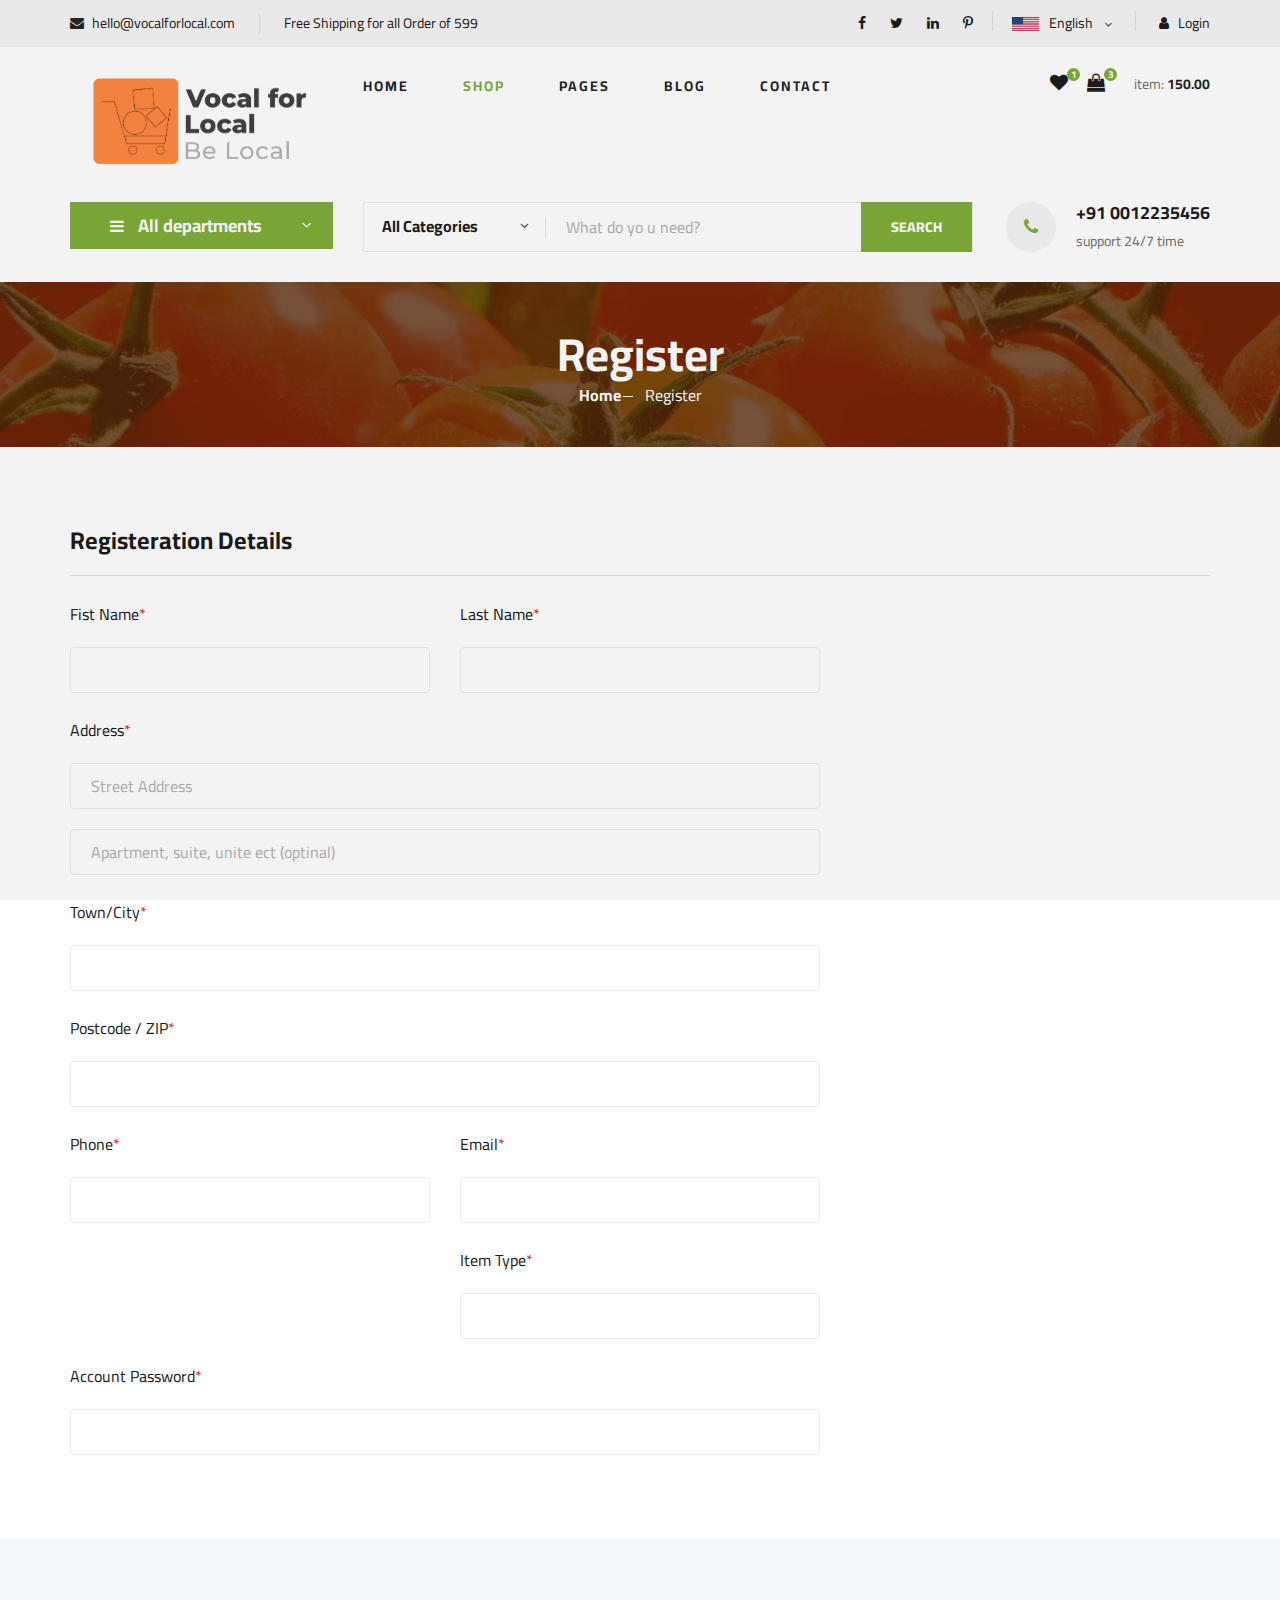
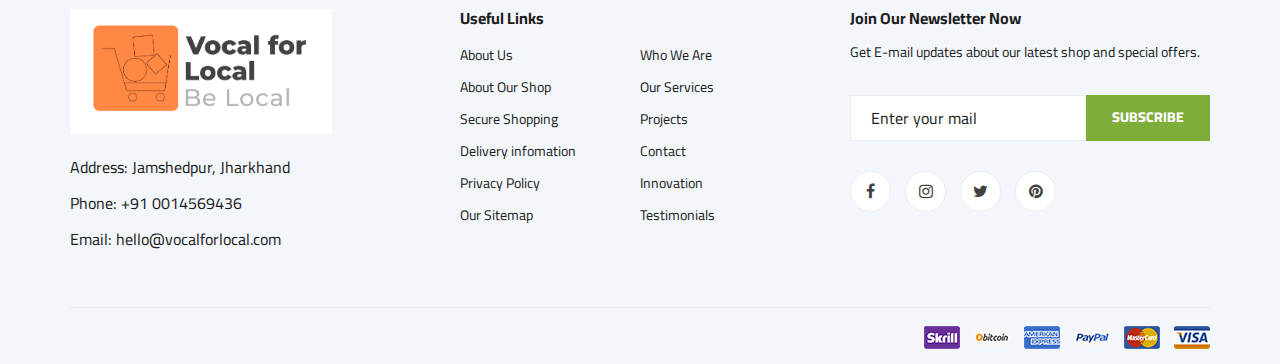
<file: register.html>
<!DOCTYPE html>
<html lang="zxx">

<head>
    <meta charset="UTF-8">
    <meta name="description" content="Loca Bazaar">
    <meta name="keywords" content=" unica, creative, html">
    <meta name="viewport" content="width=device-width, initial-scale=1.0">
    <meta http-equiv="X-UA-Compatible" content="ie=edge">
    <title>Local Bazaar</title>

    <!-- Google Font -->
    <link href="https://fonts.googleapis.com/css2?family=Cairo:wght@200;300;400;600;900&display=swap" rel="stylesheet">

    <!-- Css Styles -->
    <link rel="stylesheet" href="css/bootstrap.min.css" type="text/css">
    <link rel="stylesheet" href="css/font-awesome.min.css" type="text/css">
    <link rel="stylesheet" href="css/elegant-icons.css" type="text/css">
    <link rel="stylesheet" href="css/nice-select.css" type="text/css">
    <link rel="stylesheet" href="css/jquery-ui.min.css" type="text/css">
    <link rel="stylesheet" href="css/owl.carousel.min.css" type="text/css">
    <link rel="stylesheet" href="css/slicknav.min.css" type="text/css">
    <link rel="stylesheet" href="css/style.css" type="text/css">
</head>

<body>
    <!-- Page Preloder -->
    <div id="preloder">
        <div class="loader"></div>
    </div>

    <!-- Humberger Begin -->
    <div class="humberger__menu__overlay"></div>
    <div class="humberger__menu__wrapper">
        <div class="humberger__menu__logo">
            <a href="#"><img src="img/logo.png" alt=""></a>
        </div>
        <div class="humberger__menu__cart">
            <ul>
                <li><a href="#"><i class="fa fa-heart"></i> <span>1</span></a></li>
                <li><a href="#"><i class="fa fa-shopping-bag"></i> <span>3</span></a></li>
            </ul>
            <div class="header__cart__price">item: <span> 150.00</span></div>
        </div>
        <div class="humberger__menu__widget">
            <div class="header__top__right__language">
                <img src="img/language.png" alt="">
                <div>English</div>
                <span class="arrow_carrot-down"></span>
                <ul>
                    <li><a href="#">Hindi</a></li>
                    <li><a href="#">English</a></li>
                </ul>
            </div>
            <div class="header__top__right__auth">
                <a href="#"><i class="fa fa-user"></i> Login</a>
            </div>
        </div>
        <nav class="humberger__menu__nav mobile-menu">
            <ul>
                <li class="active"><a href="./index.html">Home</a></li>
                <li><a href="./shop-grid.html">Shop</a></li>
                <li><a href="#">Pages</a>
                    <ul class="header__menu__dropdown">
                        <li><a href="./shop-details.html">Shop Details</a></li>
                        <li><a href="./shoping-cart.html">Shoping Cart</a></li>
                        <li><a href="./checkout.html">Check Out</a></li>
                        <li><a href="./blog-details.html">Blog Details</a></li>
                    </ul>
                </li>
                <li><a href="./blog.html">Blog</a></li>
                <li><a href="./contact.html">Contact</a></li>
            </ul>
        </nav>
        <div id="mobile-menu-wrap"></div>
        <div class="header__top__right__social">
            <a href="#"><i class="fa fa-facebook"></i></a>
            <a href="#"><i class="fa fa-twitter"></i></a>
            <a href="#"><i class="fa fa-linkedin"></i></a>
            <a href="#"><i class="fa fa-pinterest-p"></i></a>
        </div>
        <div class="humberger__menu__contact">
            <ul>
                <li><i class="fa fa-envelope"></i> hello@vocalforlocal.com</li>
                <li>Free Shipping for all Order of 599</li>
            </ul>
        </div>
    </div>
    <!-- Humberger End -->

    <!-- Header Section Begin -->
    <header class="header">
        <div class="header__top">
            <div class="container">
                <div class="row">
                    <div class="col-lg-6">
                        <div class="header__top__left">
                            <ul>
                                <li><i class="fa fa-envelope"></i> hello@vocalforlocal.com</li>
                                <li>Free Shipping for all Order of  599</li>
                            </ul>
                        </div>
                    </div>
                    <div class="col-lg-6">
                        <div class="header__top__right">
                            <div class="header__top__right__social">
                                <a href="#"><i class="fa fa-facebook"></i></a>
                                <a href="#"><i class="fa fa-twitter"></i></a>
                                <a href="#"><i class="fa fa-linkedin"></i></a>
                                <a href="#"><i class="fa fa-pinterest-p"></i></a>
                            </div>
                            <div class="header__top__right__language">
                                <img src="img/language.png" alt="">
                                <div>English</div>
                                <span class="arrow_carrot-down"></span>
                                <ul>
                                    <li><a href="#">Hindi</a></li>
                                    <li><a href="#">English</a></li>
                                </ul>
                            </div>
                            <div class="header__top__right__auth">
                                <a href="#"><i class="fa fa-user"></i> Login</a>
                            </div>
                        </div>
                    </div>
                </div>
            </div>
        </div>
        <div class="container">
            <div class="row">
                <div class="col-lg-3">
                    <div class="header__logo">
                        <a href="./index.html"><img src="img/logo.png" alt=""></a>
                    </div>
                </div>
                <div class="col-lg-6">
                    <nav class="header__menu">
                        <ul>
                            <li><a href="./index.html">Home</a></li>
                            <li class="active"><a href="./shop-grid.html">Shop</a></li>
                            <li><a href="#">Pages</a>
                                <ul class="header__menu__dropdown">
                                    <li><a href="./shop-details.html">Shop Details</a></li>
                                    <li><a href="./shoping-cart.html">Shoping Cart</a></li>
                                    <li><a href="./checkout.html">Check Out</a></li>
                                    <li><a href="./blog-details.html">Blog Details</a></li>
                                </ul>
                            </li>
                            <li><a href="./blog.html">Blog</a></li>
                            <li><a href="./contact.html">Contact</a></li>
                        </ul>
                    </nav>
                </div>
                <div class="col-lg-3">
                    <div class="header__cart">
                        <ul>
                            <li><a href="#"><i class="fa fa-heart"></i> <span>1</span></a></li>
                            <li><a href="#"><i class="fa fa-shopping-bag"></i> <span>3</span></a></li>
                        </ul>
                        <div class="header__cart__price">item: <span> 150.00</span></div>
                    </div>
                </div>
            </div>
            <div class="humberger__open">
                <i class="fa fa-bars"></i>
            </div>
        </div>
    </header>
    <!-- Header Section End -->

    <!-- Hero Section Begin -->
    <section class="hero hero-normal">
        <div class="container">
            <div class="row">
                <div class="col-lg-3">
                    <div class="hero__categories">
                        <div class="hero__categories__all">
                            <i class="fa fa-bars"></i>
                            <span>All departments</span>
                        </div>
                        <ul>
                            <li><a href="#">Fresh Meat</a></li>
                            <li><a href="#">Vegetables</a></li>
                            <li><a href="#">Fruit & Nut Gifts</a></li>
                            <li><a href="#">Fresh Berries</a></li>
                            <li><a href="#">Ocean Foods</a></li>
                            <li><a href="#">Butter & Eggs</a></li>
                            <li><a href="#">Fastfood</a></li>
                            <li><a href="#">Fresh Onion</a></li>
                            <li><a href="#">Papayaya & Crisps</a></li>
                            <li><a href="#">Oatmeal</a></li>
                            <li><a href="#">Fresh Bananas</a></li>
                        </ul>
                    </div>
                </div>
                <div class="col-lg-9">
                    <div class="hero__search">
                        <div class="hero__search__form">
                            <form action="#">
                                <div class="hero__search__categories">
                                    All Categories
                                    <span class="arrow_carrot-down"></span>
                                </div>
                                <input type="text" placeholder="What do yo u need?">
                                <button type="submit" class="site-btn">SEARCH</button>
                            </form>
                        </div>
                        <div class="hero__search__phone">
                            <div class="hero__search__phone__icon">
                                <i class="fa fa-phone"></i>
                            </div>
                            <div class="hero__search__phone__text">
                                <h5>+91 0012235456</h5>
                                <span>support 24/7 time</span>
                            </div>
                        </div>
                    </div>
                </div>
            </div>
        </div>
    </section>
    <!-- Hero Section End -->

    <!-- Breadcrumb Section Begin -->
    <section class="breadcrumb-section set-bg" data-setbg="img/breadcrumb.jpg">
        <div class="container">
            <div class="row">
                <div class="col-lg-12 text-center">
                    <div class="breadcrumb__text">
                        <h2>Register</h2>
                        <div class="breadcrumb__option">
                            <a href="./index.html">Home</a>
                            <span>Register</span>
                        </div>
                    </div>
                </div>
            </div>
        </div>
    </section>
    <!-- Breadcrumb Section End -->

    <!-- Checkout Section Begin -->
    <section class="checkout spad">
        <div class="container">
            <div class="row">
            </div>
            <div class="checkout__form">
                <h4>Registeration Details</h4>
                <form action="#">
                    <div class="row">
                        <div class="col-lg-8 col-md-6">
                            <div class="row">
                                <div class="col-lg-6">
                                    <div class="checkout__input">
                                        <p>Fist Name<span>*</span></p>
                                        <input type="text">
                                    </div>
                                </div>
                                <div class="col-lg-6">
                                    <div class="checkout__input">
                                        <p>Last Name<span>*</span></p>
                                        <input type="text">
                                    </div>
                                </div>
                            </div>
                            <div class="checkout__input">
                                <p>Address<span>*</span></p>
                                <input type="text" placeholder="Street Address" class="checkout__input__add">
                                <input type="text" placeholder="Apartment, suite, unite ect (optinal)">
                            </div>
                            <div class="checkout__input">
                                <p>Town/City<span>*</span></p>
                                <input type="text">
                            </div>
                            <div class="checkout__input">
                                <p>Postcode / ZIP<span>*</span></p>
                                <input type="text">
                            </div>
                            <div class="row">
                                <div class="col-lg-6">
                                    <div class="checkout__input">
                                        <p>Phone<span>*</span></p>
                                        <input type="text">
                                    </div>
                                </div>
                                <div class="col-lg-6">
                                    <div class="checkout__input">
                                        <p>Email<span>*</span></p>
                                        <input type="text">
                                    </div>
                                    <div class="checkout__input">
                                        <p>Item Type<span>*</span></p>
                                        <input type="text">
                                    </div>
                                </div>
                            </div>
                            <div class="checkout__input">
                                <p>Account Password<span>*</span></p>
                                <input type="text">
                            </div>
                        </div>
                    </div>
                </form>
            </div>
        </div>
    </section>
    <!-- Checkout Section End -->

    <!-- Footer Section Begin -->
    <footer class="footer spad">
        <div class="container">
            <div class="row">
                <div class="col-lg-3 col-md-6 col-sm-6">
                    <div class="footer__about">
                        <div class="footer__about__logo">
                            <a href="./index.html"><img src="img/logo.png" alt=""></a>
                        </div>
                        <ul>
                            <li>Address: Jamshedpur, Jharkhand</li>
                            <li>Phone: +91 0014569436</li>
                            <li>Email: hello@vocalforlocal.com</li>
                        </ul>
                    </div>
                </div>
                <div class="col-lg-4 col-md-6 col-sm-6 offset-lg-1">
                    <div class="footer__widget">
                        <h6>Useful Links</h6>
                        <ul>
                            <li><a href="#">About Us</a></li>
                            <li><a href="#">About Our Shop</a></li>
                            <li><a href="#">Secure Shopping</a></li>
                            <li><a href="#">Delivery infomation</a></li>
                            <li><a href="#">Privacy Policy</a></li>
                            <li><a href="#">Our Sitemap</a></li>
                        </ul>
                        <ul>
                            <li><a href="#">Who We Are</a></li>
                            <li><a href="#">Our Services</a></li>
                            <li><a href="#">Projects</a></li>
                            <li><a href="#">Contact</a></li>
                            <li><a href="#">Innovation</a></li>
                            <li><a href="#">Testimonials</a></li>
                        </ul>
                    </div>
                </div>
                <div class="col-lg-4 col-md-12">
                    <div class="footer__widget">
                        <h6>Join Our Newsletter Now</h6>
                        <p>Get E-mail updates about our latest shop and special offers.</p>
                        <form action="#">
                            <input type="text" placeholder="Enter your mail">
                            <button type="submit" class="site-btn">Subscribe</button>
                        </form>
                        <div class="footer__widget__social">
                            <a href="#"><i class="fa fa-facebook"></i></a>
                            <a href="#"><i class="fa fa-instagram"></i></a>
                            <a href="#"><i class="fa fa-twitter"></i></a>
                            <a href="#"><i class="fa fa-pinterest"></i></a>
                        </div>
                    </div>
                </div>
            </div>
            <div class="row">
                <div class="col-lg-12">
                    <div class="footer__copyright">
                        <div class="footer__copyright__payment"><img src="img/payment-item.png" alt=""></div>
                    </div>
                </div>
            </div>
        </div>
    </footer>
    <!-- Footer Section End -->

    <!-- Js Plugins -->
    <script src="js/jquery-3.3.1.min.js"></script>
    <script src="js/bootstrap.min.js"></script>
    <script src="js/jquery.nice-select.min.js"></script>
    <script src="js/jquery-ui.min.js"></script>
    <script src="js/jquery.slicknav.js"></script>
    <script src="js/mixitup.min.js"></script>
    <script src="js/owl.carousel.min.js"></script>
    <script src="js/main.js"></script>

 

</body>

</html>
</file>
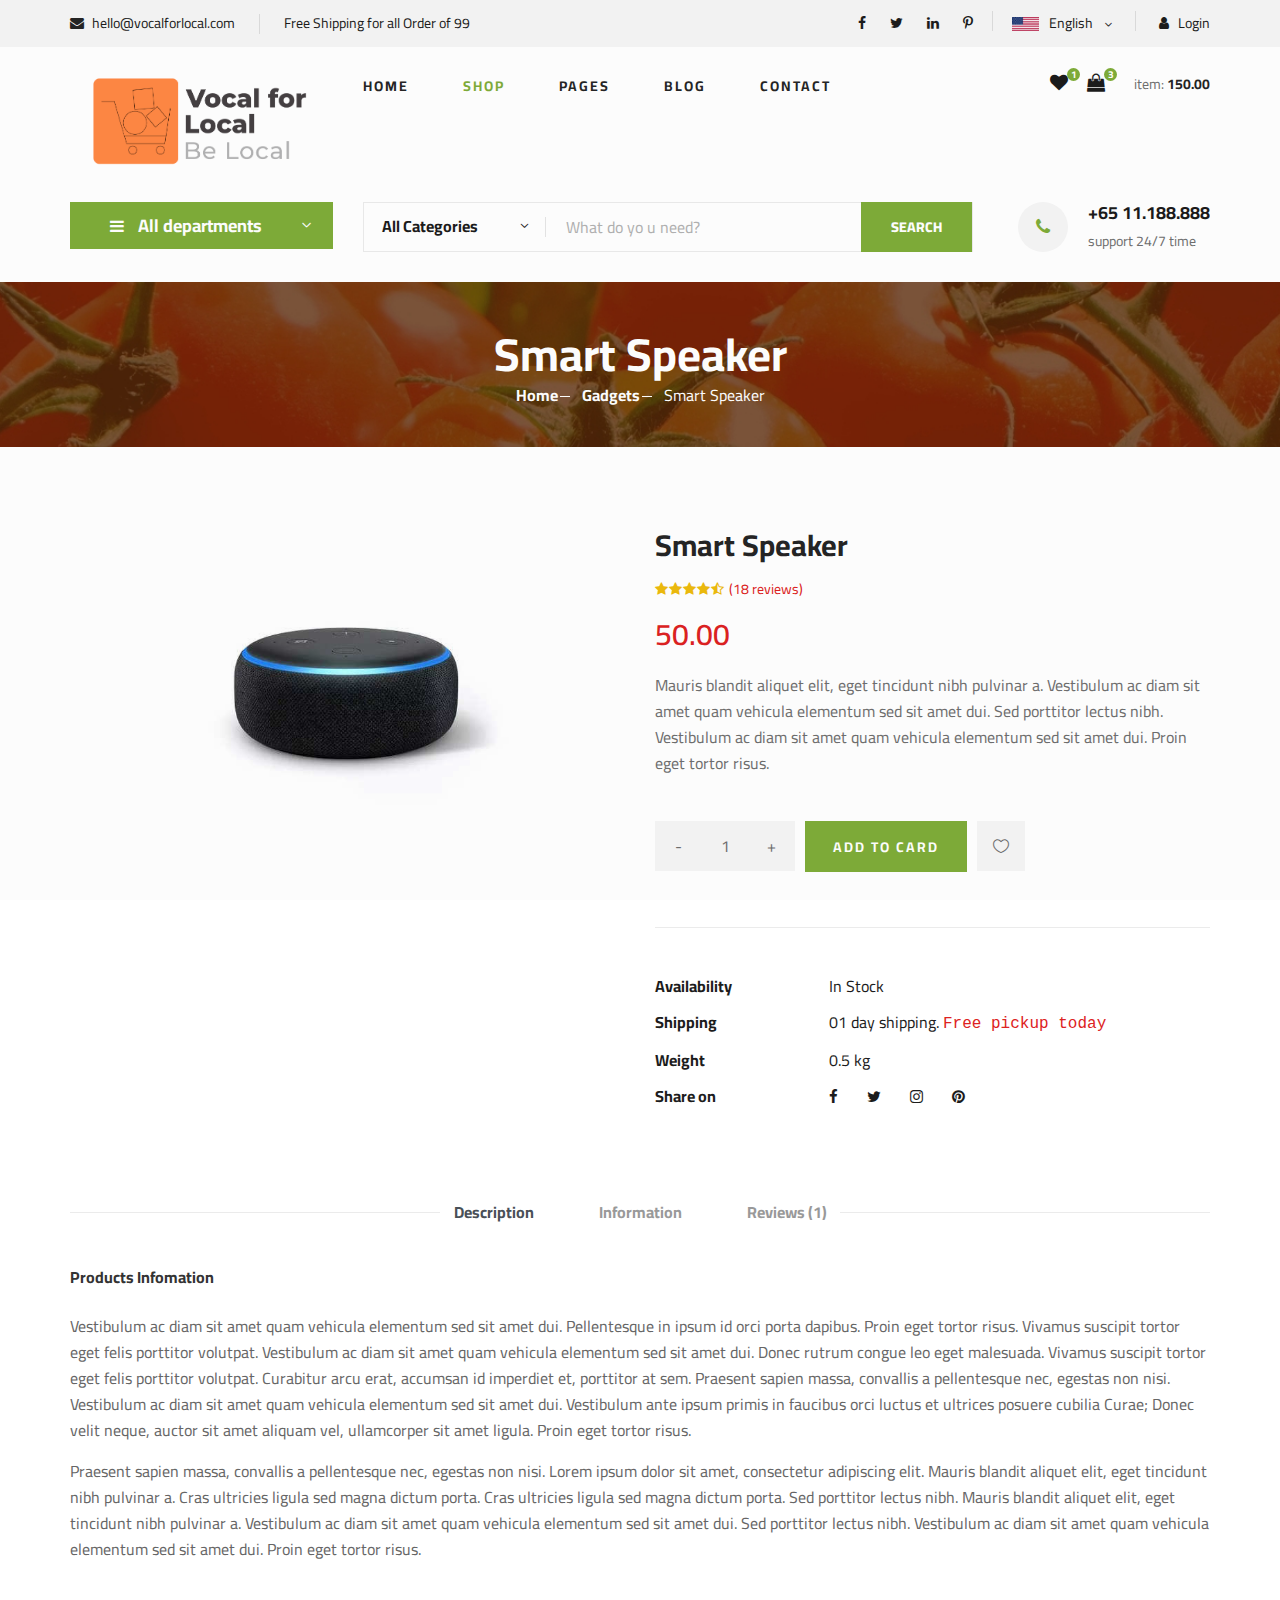
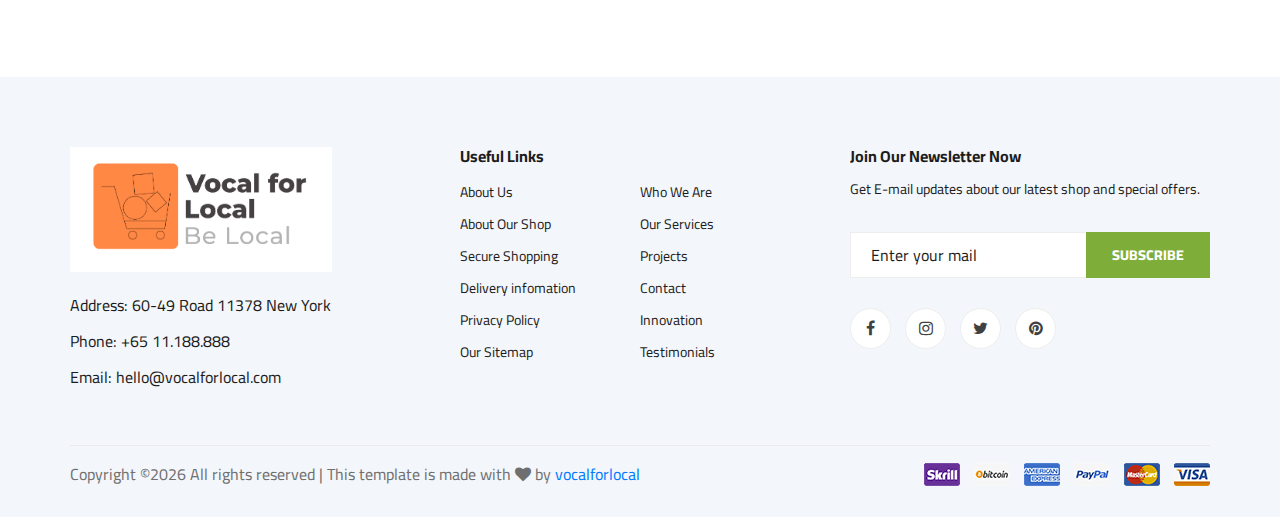
<file: shop-details.html>
<!DOCTYPE html>
<html lang="zxx">

<head>
    <meta charset="UTF-8">
    <meta name="description" content="Ogani Template">
    <meta name="keywords" content="Ogani, unica, creative, html">
    <meta name="viewport" content="width=device-width, initial-scale=1.0">
    <meta http-equiv="X-UA-Compatible" content="ie=edge">
    <title>Smart Speaker</title>

    <!-- Google Font -->
    <link href="https://fonts.googleapis.com/css2?family=Cairo:wght@200;300;400;600;900&display=swap" rel="stylesheet">

    <!-- Css Styles -->
    <link rel="stylesheet" href="css/bootstrap.min.css" type="text/css">
    <link rel="stylesheet" href="css/font-awesome.min.css" type="text/css">
    <link rel="stylesheet" href="css/elegant-icons.css" type="text/css">
    <link rel="stylesheet" href="css/nice-select.css" type="text/css">
    <link rel="stylesheet" href="css/jquery-ui.min.css" type="text/css">
    <link rel="stylesheet" href="css/owl.carousel.min.css" type="text/css">
    <link rel="stylesheet" href="css/slicknav.min.css" type="text/css">
    <link rel="stylesheet" href="css/style.css" type="text/css">
</head>

<body>
    <!-- Page Preloder -->
    <div id="preloder">
        <div class="loader"></div>
    </div>

    <!-- Humberger Begin -->
    <div class="humberger__menu__overlay"></div>
    <div class="humberger__menu__wrapper">
        <div class="humberger__menu__logo">
            <a href="#"><img src="img/logo.png" alt=""></a>
        </div>
        <div class="humberger__menu__cart">
            <ul>
                <li><a href="#"><i class="fa fa-heart"></i> <span>1</span></a></li>
                <li><a href="#"><i class="fa fa-shopping-bag"></i> <span>3</span></a></li>
            </ul>
            <div class="header__cart__price">item: <span> 150.00</span></div>
        </div>
        <div class="humberger__menu__widget">
            <div class="header__top__right__language">
                <img src="img/language.png" alt="">
                <div>English</div>
                <span class="arrow_carrot-down"></span>
                <ul>
                    <li><a href="#">Spanis</a></li>
                    <li><a href="#">English</a></li>
                </ul>
            </div>
            <div class="header__top__right__auth">
                <a href="#"><i class="fa fa-user"></i> Login</a>
            </div>
        </div>
        <nav class="humberger__menu__nav mobile-menu">
            <ul>
                <li class="active"><a href="./index.html">Home</a></li>
                <li><a href="./shop-grid.html">Shop</a></li>
                <li><a href="#">Pages</a>
                    <ul class="header__menu__dropdown">
                        <li><a href="./shop-details.html">Shop Details</a></li>
                        <li><a href="./shoping-cart.html">Shoping Cart</a></li>
                        <li><a href="./checkout.html">Check Out</a></li>
                        <li><a href="./blog-details.html">Blog Details</a></li>
                    </ul>
                </li>
                <li><a href="./blog.html">Blog</a></li>
                <li><a href="./contact.html">Contact</a></li>
            </ul>
        </nav>
        <div id="mobile-menu-wrap"></div>
        <div class="header__top__right__social">
            <a href="#"><i class="fa fa-facebook"></i></a>
            <a href="#"><i class="fa fa-twitter"></i></a>
            <a href="#"><i class="fa fa-linkedin"></i></a>
            <a href="#"><i class="fa fa-pinterest-p"></i></a>
        </div>
        <div class="humberger__menu__contact">
            <ul>
                <li><i class="fa fa-envelope"></i> hello@vocalforlocal.com</li>
                <li>Free Shipping for all Order of  99</li>
            </ul>
        </div>
    </div>
    <!-- Humberger End -->

    <!-- Header Section Begin -->
    <header class="header">
        <div class="header__top">
            <div class="container">
                <div class="row">
                    <div class="col-lg-6">
                        <div class="header__top__left">
                            <ul>
                                <li><i class="fa fa-envelope"></i> hello@vocalforlocal.com</li>
                                <li>Free Shipping for all Order of  99</li>
                            </ul>
                        </div>
                    </div>
                    <div class="col-lg-6">
                        <div class="header__top__right">
                            <div class="header__top__right__social">
                                <a href="#"><i class="fa fa-facebook"></i></a>
                                <a href="#"><i class="fa fa-twitter"></i></a>
                                <a href="#"><i class="fa fa-linkedin"></i></a>
                                <a href="#"><i class="fa fa-pinterest-p"></i></a>
                            </div>
                            <div class="header__top__right__language">
                                <img src="img/language.png" alt="">
                                <div>English</div>
                                <span class="arrow_carrot-down"></span>
                                <ul>
                                    <li><a href="#">Spanis</a></li>
                                    <li><a href="#">English</a></li>
                                </ul>
                            </div>
                            <div class="header__top__right__auth">
                                <a href="#"><i class="fa fa-user"></i> Login</a>
                            </div>
                        </div>
                    </div>
                </div>
            </div>
        </div>
        <div class="container">
            <div class="row">
                <div class="col-lg-3">
                    <div class="header__logo">
                        <a href="./index.html"><img src="img/logo.png" alt=""></a>
                    </div>
                </div>
                <div class="col-lg-6">
                    <nav class="header__menu">
                        <ul>
                            <li><a href="./index.html">Home</a></li>
                            <li class="active"><a href="./shop-grid.html">Shop</a></li>
                            <li><a href="#">Pages</a>
                                <ul class="header__menu__dropdown">
                                    <li><a href="./shop-details.html">Shop Details</a></li>
                                    <li><a href="./shoping-cart.html">Shoping Cart</a></li>
                                    <li><a href="./checkout.html">Check Out</a></li>
                                    <li><a href="./blog-details.html">Blog Details</a></li>
                                </ul>
                            </li>
                            <li><a href="./blog.html">Blog</a></li>
                            <li><a href="./contact.html">Contact</a></li>
                        </ul>
                    </nav>
                </div>
                <div class="col-lg-3">
                    <div class="header__cart">
                        <ul>
                            <li><a href="#"><i class="fa fa-heart"></i> <span>1</span></a></li>
                            <li><a href="#"><i class="fa fa-shopping-bag"></i> <span>3</span></a></li>
                        </ul>
                        <div class="header__cart__price">item: <span> 150.00</span></div>
                    </div>
                </div>
            </div>
            <div class="humberger__open">
                <i class="fa fa-bars"></i>
            </div>
        </div>
    </header>
    <!-- Header Section End -->

    <!-- Hero Section Begin -->
    <section class="hero hero-normal">
        <div class="container">
            <div class="row">
                <div class="col-lg-3">
                    <div class="hero__categories">
                        <div class="hero__categories__all">
                            <i class="fa fa-bars"></i>
                            <span>All departments</span>
                        </div>
                        <ul>
                            <li><a href="#">Fresh Meat</a></li>
                            <li><a href="#">Vegetables</a></li>
                            <li><a href="#">Fruit & Nut Gifts</a></li>
                            <li><a href="#">Fresh Berries</a></li>
                            <li><a href="#">Ocean Foods</a></li>
                            <li><a href="#">Butter & Eggs</a></li>
                            <li><a href="#">Fastfood</a></li>
                            <li><a href="#">Fresh Onion</a></li>
                            <li><a href="#">Papayaya & Crisps</a></li>
                            <li><a href="#">Oatmeal</a></li>
                            <li><a href="#">Fresh Bananas</a></li>
                        </ul>
                    </div>
                </div>
                <div class="col-lg-9">
                    <div class="hero__search">
                        <div class="hero__search__form">
                            <form action="#">
                                <div class="hero__search__categories">
                                    All Categories
                                    <span class="arrow_carrot-down"></span>
                                </div>
                                <input type="text" placeholder="What do yo u need?">
                                <button type="submit" class="site-btn">SEARCH</button>
                            </form>
                        </div>
                        <div class="hero__search__phone">
                            <div class="hero__search__phone__icon">
                                <i class="fa fa-phone"></i>
                            </div>
                            <div class="hero__search__phone__text">
                                <h5>+65 11.188.888</h5>
                                <span>support 24/7 time</span>
                            </div>
                        </div>
                    </div>
                </div>
            </div>
        </div>
    </section>
    <!-- Hero Section End -->

    <!-- Breadcrumb Section Begin -->
    <section class="breadcrumb-section set-bg" data-setbg="img/breadcrumb.jpg">
        <div class="container">
            <div class="row">
                <div class="col-lg-12 text-center">
                    <div class="breadcrumb__text">
                        <h2>Smart Speaker</h2>
                        <div class="breadcrumb__option">
                            <a href="./index.html">Home</a>
                            <a href="./index.html">Gadgets</a>
                            <span>Smart Speaker</span>
                        </div>
                    </div>
                </div>
            </div>
        </div>
    </section>
    <!-- Breadcrumb Section End -->

    <!-- Product Details Section Begin -->
    <section class="product-details spad">
        <div class="container">
            <div class="row">
                <div class="col-lg-6 col-md-6">
                    <div class="product__details__pic">
                        <div class="product__details__pic__item">
                            <img class="product__details__pic__item--large"
                                src="img/product/details/product-details-1.jpg" alt="">
                        </div>
                    </div>
                </div>
                <div class="col-lg-6 col-md-6">
                    <div class="product__details__text">
                        <h3>Smart Speaker</h3>
                        <div class="product__details__rating">
                            <i class="fa fa-star"></i>
                            <i class="fa fa-star"></i>
                            <i class="fa fa-star"></i>
                            <i class="fa fa-star"></i>
                            <i class="fa fa-star-half-o"></i>
                            <span>(18 reviews)</span>
                        </div>
                        <div class="product__details__price"> 50.00</div>
                        <p>Mauris blandit aliquet elit, eget tincidunt nibh pulvinar a. Vestibulum ac diam sit amet quam
                            vehicula elementum sed sit amet dui. Sed porttitor lectus nibh. Vestibulum ac diam sit amet
                            quam vehicula elementum sed sit amet dui. Proin eget tortor risus.</p>
                        <div class="product__details__quantity">
                            <div class="quantity">
                                <div class="pro-qty">
                                    <input type="text" value="1">
                                </div>
                            </div>
                        </div>
                        <a href="#" class="primary-btn">ADD TO CARD</a>
                        <a href="#" class="heart-icon"><span class="icon_heart_alt"></span></a>
                        <ul>
                            <li><b>Availability</b> <span>In Stock</span></li>
                            <li><b>Shipping</b> <span>01 day shipping. <samp>Free pickup today</samp></span></li>
                            <li><b>Weight</b> <span>0.5 kg</span></li>
                            <li><b>Share on</b>
                                <div class="share">
                                    <a href="#"><i class="fa fa-facebook"></i></a>
                                    <a href="#"><i class="fa fa-twitter"></i></a>
                                    <a href="#"><i class="fa fa-instagram"></i></a>
                                    <a href="#"><i class="fa fa-pinterest"></i></a>
                                </div>
                            </li>
                        </ul>
                    </div>
                </div>
                <div class="col-lg-12">
                    <div class="product__details__tab">
                        <ul class="nav nav-tabs" role="tablist">
                            <li class="nav-item">
                                <a class="nav-link active" data-toggle="tab" href="#tabs-1" role="tab"
                                    aria-selected="true">Description</a>
                            </li>
                            <li class="nav-item">
                                <a class="nav-link" data-toggle="tab" href="#tabs-2" role="tab"
                                    aria-selected="false">Information</a>
                            </li>
                            <li class="nav-item">
                                <a class="nav-link" data-toggle="tab" href="#tabs-3" role="tab"
                                    aria-selected="false">Reviews <span>(1)</span></a>
                            </li>
                        </ul>
                        <div class="tab-content">
                            <div class="tab-pane active" id="tabs-1" role="tabpanel">
                                <div class="product__details__tab__desc">
                                    <h6>Products Infomation</h6>
                                    <p>Vestibulum ac diam sit amet quam vehicula elementum sed sit amet dui.
                                        Pellentesque in ipsum id orci porta dapibus. Proin eget tortor risus. Vivamus
                                        suscipit tortor eget felis porttitor volutpat. Vestibulum ac diam sit amet quam
                                        vehicula elementum sed sit amet dui. Donec rutrum congue leo eget malesuada.
                                        Vivamus suscipit tortor eget felis porttitor volutpat. Curabitur arcu erat,
                                        accumsan id imperdiet et, porttitor at sem. Praesent sapien massa, convallis a
                                        pellentesque nec, egestas non nisi. Vestibulum ac diam sit amet quam vehicula
                                        elementum sed sit amet dui. Vestibulum ante ipsum primis in faucibus orci luctus
                                        et ultrices posuere cubilia Curae; Donec velit neque, auctor sit amet aliquam
                                        vel, ullamcorper sit amet ligula. Proin eget tortor risus.</p>
                                        <p>Praesent sapien massa, convallis a pellentesque nec, egestas non nisi. Lorem
                                        ipsum dolor sit amet, consectetur adipiscing elit. Mauris blandit aliquet
                                        elit, eget tincidunt nibh pulvinar a. Cras ultricies ligula sed magna dictum
                                        porta. Cras ultricies ligula sed magna dictum porta. Sed porttitor lectus
                                        nibh. Mauris blandit aliquet elit, eget tincidunt nibh pulvinar a.
                                        Vestibulum ac diam sit amet quam vehicula elementum sed sit amet dui. Sed
                                        porttitor lectus nibh. Vestibulum ac diam sit amet quam vehicula elementum
                                        sed sit amet dui. Proin eget tortor risus.</p>
                                </div>
                            </div>
                            <div class="tab-pane" id="tabs-2" role="tabpanel">
                                <div class="product__details__tab__desc">
                                    <h6>Products Infomation</h6>
                                    <p>Vestibulum ac diam sit amet quam vehicula elementum sed sit amet dui.
                                        Pellentesque in ipsum id orci porta dapibus. Proin eget tortor risus.
                                        Vivamus suscipit tortor eget felis porttitor volutpat. Vestibulum ac diam
                                        sit amet quam vehicula elementum sed sit amet dui. Donec rutrum congue leo
                                        eget malesuada. Vivamus suscipit tortor eget felis porttitor volutpat.
                                        Curabitur arcu erat, accumsan id imperdiet et, porttitor at sem. Praesent
                                        sapien massa, convallis a pellentesque nec, egestas non nisi. Vestibulum ac
                                        diam sit amet quam vehicula elementum sed sit amet dui. Vestibulum ante
                                        ipsum primis in faucibus orci luctus et ultrices posuere cubilia Curae;
                                        Donec velit neque, auctor sit amet aliquam vel, ullamcorper sit amet ligula.
                                        Proin eget tortor risus.</p>
                                    <p>Praesent sapien massa, convallis a pellentesque nec, egestas non nisi. Lorem
                                        ipsum dolor sit amet, consectetur adipiscing elit. Mauris blandit aliquet
                                        elit, eget tincidunt nibh pulvinar a. Cras ultricies ligula sed magna dictum
                                        porta. Cras ultricies ligula sed magna dictum porta. Sed porttitor lectus
                                        nibh. Mauris blandit aliquet elit, eget tincidunt nibh pulvinar a.</p>
                                </div>
                            </div>
                            <div class="tab-pane" id="tabs-3" role="tabpanel">
                                <div class="product__details__tab__desc">
                                    <h6>Products Infomation</h6>
                                    <p>Vestibulum ac diam sit amet quam vehicula elementum sed sit amet dui.
                                        Pellentesque in ipsum id orci porta dapibus. Proin eget tortor risus.
                                        Vivamus suscipit tortor eget felis porttitor volutpat. Vestibulum ac diam
                                        sit amet quam vehicula elementum sed sit amet dui. Donec rutrum congue leo
                                        eget malesuada. Vivamus suscipit tortor eget felis porttitor volutpat.
                                        Curabitur arcu erat, accumsan id imperdiet et, porttitor at sem. Praesent
                                        sapien massa, convallis a pellentesque nec, egestas non nisi. Vestibulum ac
                                        diam sit amet quam vehicula elementum sed sit amet dui. Vestibulum ante
                                        ipsum primis in faucibus orci luctus et ultrices posuere cubilia Curae;
                                        Donec velit neque, auctor sit amet aliquam vel, ullamcorper sit amet ligula.
                                        Proin eget tortor risus.</p>
                                </div>
                            </div>
                        </div>
                    </div>
                </div>
            </div>
        </div>
    </section>
    <!-- Product Details Section End -->

    <!-- Related Product Section Begin -->
    <!-- Related Product Section End -->

    <!-- Footer Section Begin -->
    <footer class="footer spad">
        <div class="container">
            <div class="row">
                <div class="col-lg-3 col-md-6 col-sm-6">
                    <div class="footer__about">
                        <div class="footer__about__logo">
                            <a href="./index.html"><img src="img/logo.png" alt=""></a>
                        </div>
                        <ul>
                            <li>Address: 60-49 Road 11378 New York</li>
                            <li>Phone: +65 11.188.888</li>
                            <li>Email: hello@vocalforlocal.com</li>
                        </ul>
                    </div>
                </div>
                <div class="col-lg-4 col-md-6 col-sm-6 offset-lg-1">
                    <div class="footer__widget">
                        <h6>Useful Links</h6>
                        <ul>
                            <li><a href="#">About Us</a></li>
                            <li><a href="#">About Our Shop</a></li>
                            <li><a href="#">Secure Shopping</a></li>
                            <li><a href="#">Delivery infomation</a></li>
                            <li><a href="#">Privacy Policy</a></li>
                            <li><a href="#">Our Sitemap</a></li>
                        </ul>
                        <ul>
                            <li><a href="#">Who We Are</a></li>
                            <li><a href="#">Our Services</a></li>
                            <li><a href="#">Projects</a></li>
                            <li><a href="#">Contact</a></li>
                            <li><a href="#">Innovation</a></li>
                            <li><a href="#">Testimonials</a></li>
                        </ul>
                    </div>
                </div>
                <div class="col-lg-4 col-md-12">
                    <div class="footer__widget">
                        <h6>Join Our Newsletter Now</h6>
                        <p>Get E-mail updates about our latest shop and special offers.</p>
                        <form action="#">
                            <input type="text" placeholder="Enter your mail">
                            <button type="submit" class="site-btn">Subscribe</button>
                        </form>
                        <div class="footer__widget__social">
                            <a href="#"><i class="fa fa-facebook"></i></a>
                            <a href="#"><i class="fa fa-instagram"></i></a>
                            <a href="#"><i class="fa fa-twitter"></i></a>
                            <a href="#"><i class="fa fa-pinterest"></i></a>
                        </div>
                    </div>
                </div>
            </div>
            <div class="row">
                <div class="col-lg-12">
                    <div class="footer__copyright">
                        <div class="footer__copyright__text"><p><!-- Link back to vocalforlocal can't be removed. Template is licensed under CC BY 3.0. -->
  Copyright &copy;<script>document.write(new Date().getFullYear());</script> All rights reserved | This template is made with <i class="fa fa-heart" aria-hidden="true"></i> by <a href="https://vocalforlocal.com" target="_blank">vocalforlocal</a>
  <!-- Link back tovocalforlocal can't be removed. Template is licensed under CC BY 3.0. --></p></div>
                        <div class="footer__copyright__payment"><img src="img/payment-item.png" alt=""></div>
                    </div>
                </div>
            </div>
        </div>
    </footer>
    <!-- Footer Section End -->

    <!-- Js Plugins -->
    <script src="js/jquery-3.3.1.min.js"></script>
    <script src="js/bootstrap.min.js"></script>
    <script src="js/jquery.nice-select.min.js"></script>
    <script src="js/jquery-ui.min.js"></script>
    <script src="js/jquery.slicknav.js"></script>
    <script src="js/mixitup.min.js"></script>
    <script src="js/owl.carousel.min.js"></script>
    <script src="js/main.js"></script>


</body>

</html>
</file>
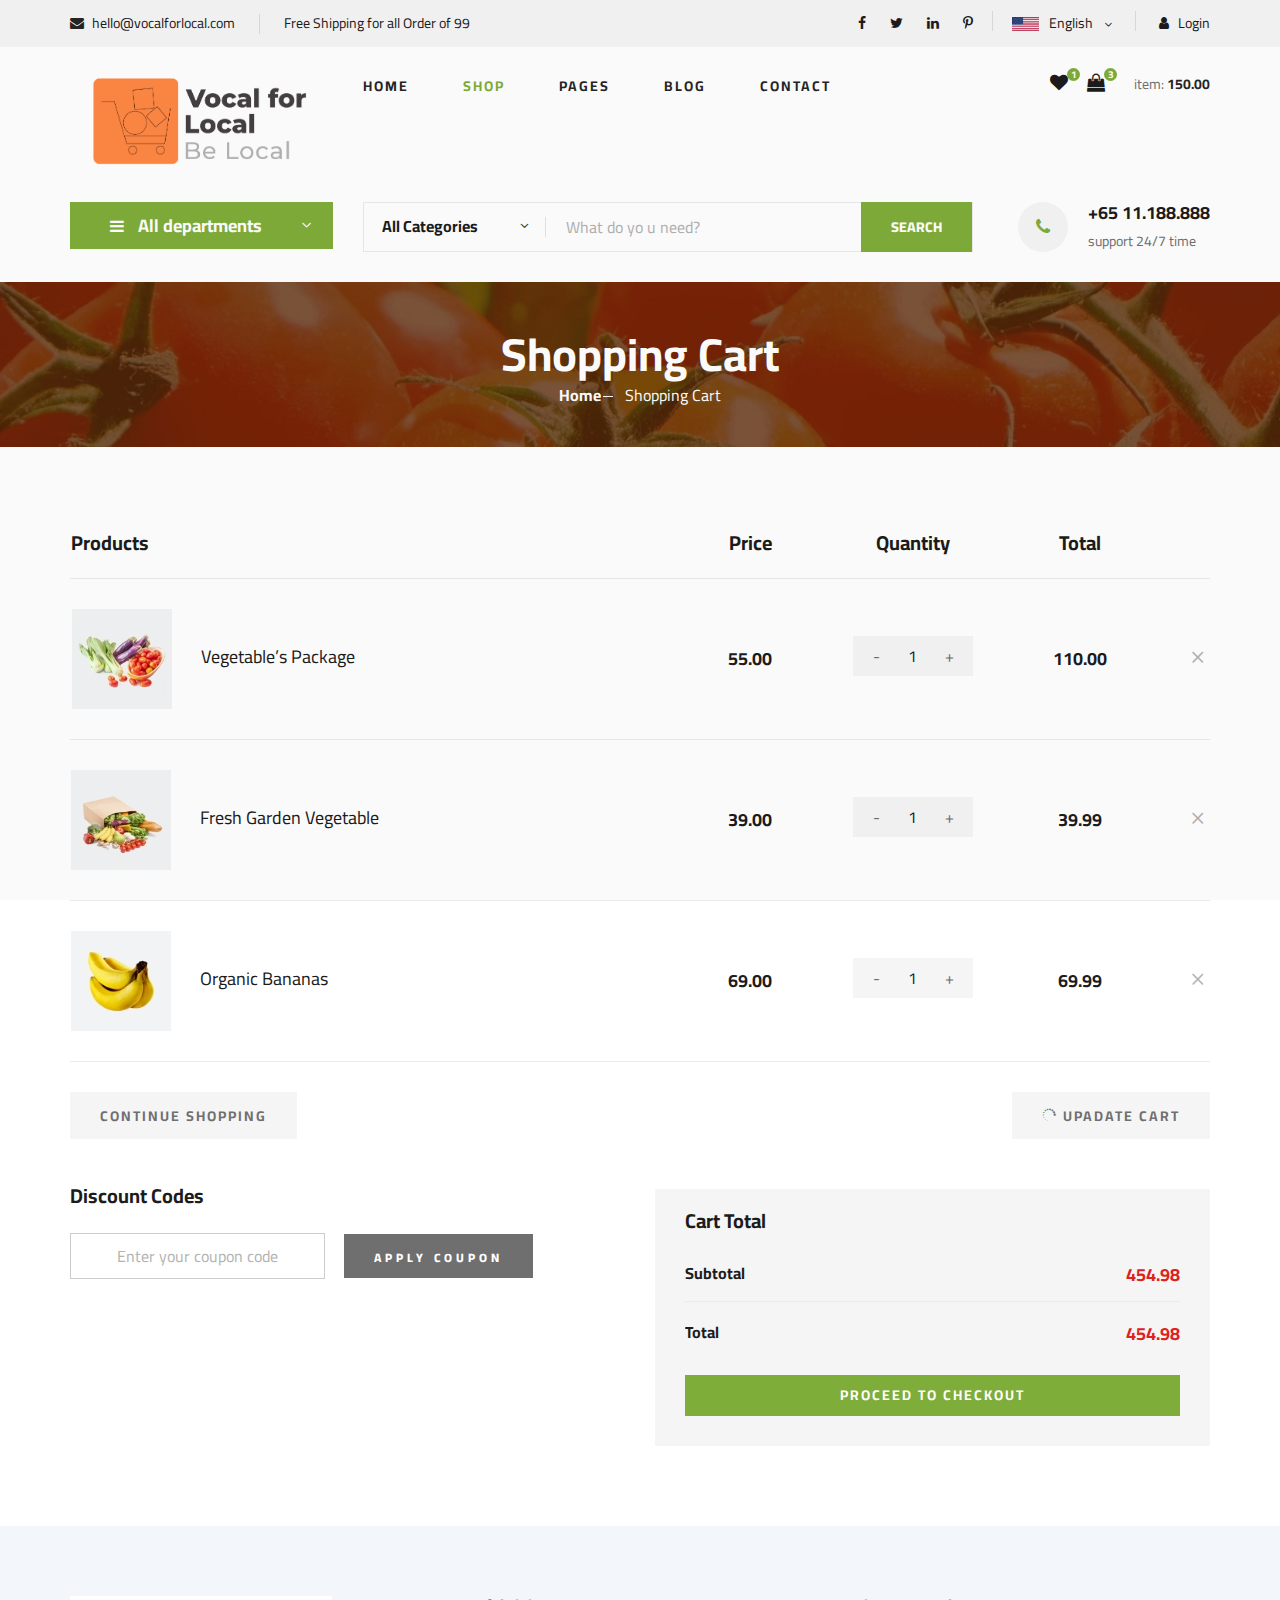
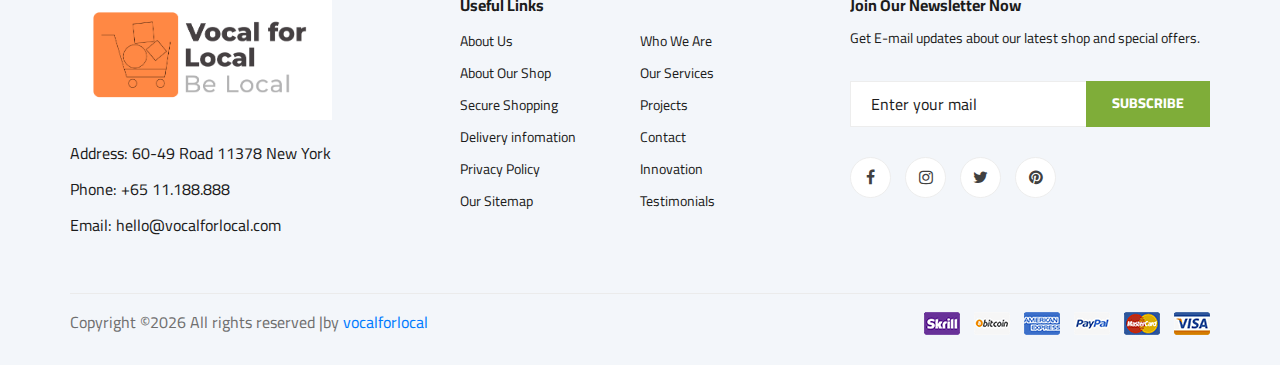
<file: shoping-cart.html>
<!DOCTYPE html>
<html lang="zxx">

<head>
    <meta charset="UTF-8">
    <meta name="description" content="Ogani Template">
    <meta name="keywords" content="Ogani, unica, creative, html">
    <meta name="viewport" content="width=device-width, initial-scale=1.0">
    <meta http-equiv="X-UA-Compatible" content="ie=edge">
    <title>Ogani | Template</title>

    <!-- Google Font -->
    <link href="https://fonts.googleapis.com/css2?family=Cairo:wght@200;300;400;600;900&display=swap" rel="stylesheet">

    <!-- Css Styles -->
    <link rel="stylesheet" href="css/bootstrap.min.css" type="text/css">
    <link rel="stylesheet" href="css/font-awesome.min.css" type="text/css">
    <link rel="stylesheet" href="css/elegant-icons.css" type="text/css">
    <link rel="stylesheet" href="css/nice-select.css" type="text/css">
    <link rel="stylesheet" href="css/jquery-ui.min.css" type="text/css">
    <link rel="stylesheet" href="css/owl.carousel.min.css" type="text/css">
    <link rel="stylesheet" href="css/slicknav.min.css" type="text/css">
    <link rel="stylesheet" href="css/style.css" type="text/css">
</head>

<body>
    <!-- Page Preloder -->
    <div id="preloder">
        <div class="loader"></div>
    </div>

    <!-- Humberger Begin -->
    <div class="humberger__menu__overlay"></div>
    <div class="humberger__menu__wrapper">
        <div class="humberger__menu__logo">
            <a href="#"><img src="img/logo.png" alt=""></a>
        </div>
        <div class="humberger__menu__cart">
            <ul>
                <li><a href="#"><i class="fa fa-heart"></i> <span>1</span></a></li>
                <li><a href="#"><i class="fa fa-shopping-bag"></i> <span>3</span></a></li>
            </ul>
            <div class="header__cart__price">item: <span>150.00</span></div>
        </div>
        <div class="humberger__menu__widget">
            <div class="header__top__right__language">
                <img src="img/language.png" alt="">
                <div>English</div>
                <span class="arrow_carrot-down"></span>
                <ul>
                    <li><a href="#">Spanis</a></li>
                    <li><a href="#">English</a></li>
                </ul>
            </div>
            <div class="header__top__right__auth">
                <a href="#"><i class="fa fa-user"></i> Login</a>
            </div>
        </div>
        <nav class="humberger__menu__nav mobile-menu">
            <ul>
                <li class="active"><a href="./index.html">Home</a></li>
                <li><a href="./shop-grid.html">Shop</a></li>
                <li><a href="#">Pages</a>
                    <ul class="header__menu__dropdown">
                        <li><a href="./shop-details.html">Shop Details</a></li>
                        <li><a href="./shoping-cart.html">Shoping Cart</a></li>
                        <li><a href="./checkout.html">Check Out</a></li>
                        <li><a href="./blog-details.html">Blog Details</a></li>
                    </ul>
                </li>
                <li><a href="./blog.html">Blog</a></li>
                <li><a href="./contact.html">Contact</a></li>
            </ul>
        </nav>
        <div id="mobile-menu-wrap"></div>
        <div class="header__top__right__social">
            <a href="#"><i class="fa fa-facebook"></i></a>
            <a href="#"><i class="fa fa-twitter"></i></a>
            <a href="#"><i class="fa fa-linkedin"></i></a>
            <a href="#"><i class="fa fa-pinterest-p"></i></a>
        </div>
        <div class="humberger__menu__contact">
            <ul>
                <li><i class="fa fa-envelope"></i> hello@vocalforlocal.com</li>
                <li>Free Shipping for all Order of  99</li>
            </ul>
        </div>
    </div>
    <!-- Humberger End -->

    <!-- Header Section Begin -->
    <header class="header">
        <div class="header__top">
            <div class="container">
                <div class="row">
                    <div class="col-lg-6">
                        <div class="header__top__left">
                            <ul>
                                <li><i class="fa fa-envelope"></i> hello@vocalforlocal.com</li>
                                <li>Free Shipping for all Order of  99</li>
                            </ul>
                        </div>
                    </div>
                    <div class="col-lg-6">
                        <div class="header__top__right">
                            <div class="header__top__right__social">
                                <a href="#"><i class="fa fa-facebook"></i></a>
                                <a href="#"><i class="fa fa-twitter"></i></a>
                                <a href="#"><i class="fa fa-linkedin"></i></a>
                                <a href="#"><i class="fa fa-pinterest-p"></i></a>
                            </div>
                            <div class="header__top__right__language">
                                <img src="img/language.png" alt="">
                                <div>English</div>
                                <span class="arrow_carrot-down"></span>
                                <ul>
                                    <li><a href="#">Spanis</a></li>
                                    <li><a href="#">English</a></li>
                                </ul>
                            </div>
                            <div class="header__top__right__auth">
                                <a href="#"><i class="fa fa-user"></i> Login</a>
                            </div>
                        </div>
                    </div>
                </div>
            </div>
        </div>
        <div class="container">
            <div class="row">
                <div class="col-lg-3">
                    <div class="header__logo">
                        <a href="./index.html"><img src="img/logo.png" alt=""></a>
                    </div>
                </div>
                <div class="col-lg-6">
                    <nav class="header__menu">
                        <ul>
                            <li><a href="./index.html">Home</a></li>
                            <li class="active"><a href="./shop-grid.html">Shop</a></li>
                            <li><a href="#">Pages</a>
                                <ul class="header__menu__dropdown">
                                    <li><a href="./shop-details.html">Shop Details</a></li>
                                    <li><a href="./shoping-cart.html">Shoping Cart</a></li>
                                    <li><a href="./checkout.html">Check Out</a></li>
                                    <li><a href="./blog-details.html">Blog Details</a></li>
                                </ul>
                            </li>
                            <li><a href="./blog.html">Blog</a></li>
                            <li><a href="./contact.html">Contact</a></li>
                        </ul>
                    </nav>
                </div>
                <div class="col-lg-3">
                    <div class="header__cart">
                        <ul>
                            <li><a href="#"><i class="fa fa-heart"></i> <span>1</span></a></li>
                            <li><a href="#"><i class="fa fa-shopping-bag"></i> <span>3</span></a></li>
                        </ul>
                        <div class="header__cart__price">item: <span> 150.00</span></div>
                    </div>
                </div>
            </div>
            <div class="humberger__open">
                <i class="fa fa-bars"></i>
            </div>
        </div>
    </header>
    <!-- Header Section End -->

    <!-- Hero Section Begin -->
    <section class="hero hero-normal">
        <div class="container">
            <div class="row">
                <div class="col-lg-3">
                    <div class="hero__categories">
                        <div class="hero__categories__all">
                            <i class="fa fa-bars"></i>
                            <span>All departments</span>
                        </div>
                        <ul>
                            <li><a href="#">Fresh Meat</a></li>
                            <li><a href="#">Vegetables</a></li>
                            <li><a href="#">Fruit & Nut Gifts</a></li>
                            <li><a href="#">Fresh Berries</a></li>
                            <li><a href="#">Ocean Foods</a></li>
                            <li><a href="#">Butter & Eggs</a></li>
                            <li><a href="#">Fastfood</a></li>
                            <li><a href="#">Fresh Onion</a></li>
                            <li><a href="#">Papayaya & Crisps</a></li>
                            <li><a href="#">Oatmeal</a></li>
                            <li><a href="#">Fresh Bananas</a></li>
                        </ul>
                    </div>
                </div>
                <div class="col-lg-9">
                    <div class="hero__search">
                        <div class="hero__search__form">
                            <form action="#">
                                <div class="hero__search__categories">
                                    All Categories
                                    <span class="arrow_carrot-down"></span>
                                </div>
                                <input type="text" placeholder="What do yo u need?">
                                <button type="submit" class="site-btn">SEARCH</button>
                            </form>
                        </div>
                        <div class="hero__search__phone">
                            <div class="hero__search__phone__icon">
                                <i class="fa fa-phone"></i>
                            </div>
                            <div class="hero__search__phone__text">
                                <h5>+65 11.188.888</h5>
                                <span>support 24/7 time</span>
                            </div>
                        </div>
                    </div>
                </div>
            </div>
        </div>
    </section>
    <!-- Hero Section End -->

    <!-- Breadcrumb Section Begin -->
    <section class="breadcrumb-section set-bg" data-setbg="img/breadcrumb.jpg">
        <div class="container">
            <div class="row">
                <div class="col-lg-12 text-center">
                    <div class="breadcrumb__text">
                        <h2>Shopping Cart</h2>
                        <div class="breadcrumb__option">
                            <a href="./index.html">Home</a>
                            <span>Shopping Cart</span>
                        </div>
                    </div>
                </div>
            </div>
        </div>
    </section>
    <!-- Breadcrumb Section End -->

    <!-- Shoping Cart Section Begin -->
    <section class="shoping-cart spad">
        <div class="container">
            <div class="row">
                <div class="col-lg-12">
                    <div class="shoping__cart__table">
                        <table>
                            <thead>
                                <tr>
                                    <th class="shoping__product">Products</th>
                                    <th>Price</th>
                                    <th>Quantity</th>
                                    <th>Total</th>
                                    <th></th>
                                </tr>
                            </thead>
                            <tbody>
                                <tr>
                                    <td class="shoping__cart__item">
                                        <img src="img/cart/cart-1.jpg" alt="">
                                        <h5>Vegetable’s Package</h5>
                                    </td>
                                    <td class="shoping__cart__price">
                                         55.00
                                    </td>
                                    <td class="shoping__cart__quantity">
                                        <div class="quantity">
                                            <div class="pro-qty">
                                                <input type="text" value="1">
                                            </div>
                                        </div>
                                    </td>
                                    <td class="shoping__cart__total">
                                         110.00
                                    </td>
                                    <td class="shoping__cart__item__close">
                                        <span class="icon_close"></span>
                                    </td>
                                </tr>
                                <tr>
                                    <td class="shoping__cart__item">
                                        <img src="img/cart/cart-2.jpg" alt="">
                                        <h5>Fresh Garden Vegetable</h5>
                                    </td>
                                    <td class="shoping__cart__price">
                                         39.00
                                    </td>
                                    <td class="shoping__cart__quantity">
                                        <div class="quantity">
                                            <div class="pro-qty">
                                                <input type="text" value="1">
                                            </div>
                                        </div>
                                    </td>
                                    <td class="shoping__cart__total">
                                         39.99
                                    </td>
                                    <td class="shoping__cart__item__close">
                                        <span class="icon_close"></span>
                                    </td>
                                </tr>
                                <tr>
                                    <td class="shoping__cart__item">
                                        <img src="img/cart/cart-3.jpg" alt="">
                                        <h5>Organic Bananas</h5>
                                    </td>
                                    <td class="shoping__cart__price">
                                         69.00
                                    </td>
                                    <td class="shoping__cart__quantity">
                                        <div class="quantity">
                                            <div class="pro-qty">
                                                <input type="text" value="1">
                                            </div>
                                        </div>
                                    </td>
                                    <td class="shoping__cart__total">
                                         69.99
                                    </td>
                                    <td class="shoping__cart__item__close">
                                        <span class="icon_close"></span>
                                    </td>
                                </tr>
                            </tbody>
                        </table>
                    </div>
                </div>
            </div>
            <div class="row">
                <div class="col-lg-12">
                    <div class="shoping__cart__btns">
                        <a href="#" class="primary-btn cart-btn">CONTINUE SHOPPING</a>
                        <a href="#" class="primary-btn cart-btn cart-btn-right"><span class="icon_loading"></span>
                            Upadate Cart</a>
                    </div>
                </div>
                <div class="col-lg-6">
                    <div class="shoping__continue">
                        <div class="shoping__discount">
                            <h5>Discount Codes</h5>
                            <form action="#">
                                <input type="text" placeholder="Enter your coupon code">
                                <button type="submit" class="site-btn">APPLY COUPON</button>
                            </form>
                        </div>
                    </div>
                </div>
                <div class="col-lg-6">
                    <div class="shoping__checkout">
                        <h5>Cart Total</h5>
                        <ul>
                            <li>Subtotal <span> 454.98</span></li>
                            <li>Total <span> 454.98</span></li>
                        </ul>
                        <a href="checkout.html" class="primary-btn">PROCEED TO CHECKOUT</a>
                    </div>
                </div>
            </div>
        </div>
    </section>
    <!-- Shoping Cart Section End -->

    <!-- Footer Section Begin -->
    <footer class="footer spad">
        <div class="container">
            <div class="row">
                <div class="col-lg-3 col-md-6 col-sm-6">
                    <div class="footer__about">
                        <div class="footer__about__logo">
                            <a href="./index.html"><img src="img/logo.png" alt=""></a>
                        </div>
                        <ul>
                            <li>Address: 60-49 Road 11378 New York</li>
                            <li>Phone: +65 11.188.888</li>
                            <li>Email: hello@vocalforlocal.com</li>
                        </ul>
                    </div>
                </div>
                <div class="col-lg-4 col-md-6 col-sm-6 offset-lg-1">
                    <div class="footer__widget">
                        <h6>Useful Links</h6>
                        <ul>
                            <li><a href="#">About Us</a></li>
                            <li><a href="#">About Our Shop</a></li>
                            <li><a href="#">Secure Shopping</a></li>
                            <li><a href="#">Delivery infomation</a></li>
                            <li><a href="#">Privacy Policy</a></li>
                            <li><a href="#">Our Sitemap</a></li>
                        </ul>
                        <ul>
                            <li><a href="#">Who We Are</a></li>
                            <li><a href="#">Our Services</a></li>
                            <li><a href="#">Projects</a></li>
                            <li><a href="#">Contact</a></li>
                            <li><a href="#">Innovation</a></li>
                            <li><a href="#">Testimonials</a></li>
                        </ul>
                    </div>
                </div>
                <div class="col-lg-4 col-md-12">
                    <div class="footer__widget">
                        <h6>Join Our Newsletter Now</h6>
                        <p>Get E-mail updates about our latest shop and special offers.</p>
                        <form action="#">
                            <input type="text" placeholder="Enter your mail">
                            <button type="submit" class="site-btn">Subscribe</button>
                        </form>
                        <div class="footer__widget__social">
                            <a href="#"><i class="fa fa-facebook"></i></a>
                            <a href="#"><i class="fa fa-instagram"></i></a>
                            <a href="#"><i class="fa fa-twitter"></i></a>
                            <a href="#"><i class="fa fa-pinterest"></i></a>
                        </div>
                    </div>
                </div>
            </div>
            <div class="row">
                <div class="col-lg-12">
                    <div class="footer__copyright">
                        <div class="footer__copyright__text"><p><!-- Link back to vocalforlocal can't be removed. Template is licensed under CC BY 3.0. -->
  Copyright &copy;<script>document.write(new Date().getFullYear());</script> All rights reserved |by <a href="https://vocalforlocal.com" target="_blank">vocalforlocal</a>
  <!-- Link back to vocalforlocal can't be removed.--></p></div>
                        <div class="footer__copyright__payment"><img src="img/payment-item.png" alt=""></div>
                    </div>
                </div>
            </div>
        </div>
    </footer>
    <!-- Footer Section End -->

    <!-- Js Plugins -->
    <script src="js/jquery-3.3.1.min.js"></script>
    <script src="js/bootstrap.min.js"></script>
    <script src="js/jquery.nice-select.min.js"></script>
    <script src="js/jquery-ui.min.js"></script>
    <script src="js/jquery.slicknav.js"></script>
    <script src="js/mixitup.min.js"></script>
    <script src="js/owl.carousel.min.js"></script>
    <script src="js/main.js"></script>


</body>

</html>
</file>
<file: css/elegant-icons.css>
@font-face {
	font-family: 'ElegantIcons';
	src:url('../fonts/ElegantIcons.eot');
	src:url('../fonts/ElegantIcons.eot?#iefix') format('embedded-opentype'),
		url('../fonts/ElegantIcons.woff') format('woff'),
		url('../fonts/ElegantIcons.ttf') format('truetype'),
		url('../fonts/ElegantIcons.svg#ElegantIcons') format('svg');
	font-weight: normal;
	font-style: normal;
}

/* Use the following CSS code if you want to use data attributes for inserting your icons */
[data-icon]:before {
	font-family: 'ElegantIcons';
	content: attr(data-icon);
	speak: none;
	font-weight: normal;
	font-variant: normal;
	text-transform: none;
	line-height: 1;
	-webkit-font-smoothing: antialiased;
	-moz-osx-font-smoothing: grayscale;
}

/* Use the following CSS code if you want to have a class per icon */
/*
Instead of a list of all class selectors,
you can use the generic selector below, but it's slower:
[class*="your-class-prefix"] {
*/
.arrow_up, .arrow_down, .arrow_left, .arrow_right, .arrow_left-up, .arrow_right-up, .arrow_right-down, .arrow_left-down, .arrow-up-down, .arrow_up-down_alt, .arrow_left-right_alt, .arrow_left-right, .arrow_expand_alt2, .arrow_expand_alt, .arrow_condense, .arrow_expand, .arrow_move, .arrow_carrot-up, .arrow_carrot-down, .arrow_carrot-left, .arrow_carrot-right, .arrow_carrot-2up, .arrow_carrot-2down, .arrow_carrot-2left, .arrow_carrot-2right, .arrow_carrot-up_alt2, .arrow_carrot-down_alt2, .arrow_carrot-left_alt2, .arrow_carrot-right_alt2, .arrow_carrot-2up_alt2, .arrow_carrot-2down_alt2, .arrow_carrot-2left_alt2, .arrow_carrot-2right_alt2, .arrow_triangle-up, .arrow_triangle-down, .arrow_triangle-left, .arrow_triangle-right, .arrow_triangle-up_alt2, .arrow_triangle-down_alt2, .arrow_triangle-left_alt2, .arrow_triangle-right_alt2, .arrow_back, .icon_minus-06, .icon_plus, .icon_close, .icon_check, .icon_minus_alt2, .icon_plus_alt2, .icon_close_alt2, .icon_check_alt2, .icon_zoom-out_alt, .icon_zoom-in_alt, .icon_search, .icon_box-empty, .icon_box-selected, .icon_minus-box, .icon_plus-box, .icon_box-checked, .icon_circle-empty, .icon_circle-slelected, .icon_stop_alt2, .icon_stop, .icon_pause_alt2, .icon_pause, .icon_menu, .icon_menu-square_alt2, .icon_menu-circle_alt2, .icon_ul, .icon_ol, .icon_adjust-horiz, .icon_adjust-vert, .icon_document_alt, .icon_documents_alt, .icon_pencil, .icon_pencil-edit_alt, .icon_pencil-edit, .icon_folder-alt, .icon_folder-open_alt, .icon_folder-add_alt, .icon_info_alt, .icon_error-oct_alt, .icon_error-circle_alt, .icon_error-triangle_alt, .icon_question_alt2, .icon_question, .icon_comment_alt, .icon_chat_alt, .icon_vol-mute_alt, .icon_volume-low_alt, .icon_volume-high_alt, .icon_quotations, .icon_quotations_alt2, .icon_clock_alt, .icon_lock_alt, .icon_lock-open_alt, .icon_key_alt, .icon_cloud_alt, .icon_cloud-upload_alt, .icon_cloud-download_alt, .icon_image, .icon_images, .icon_lightbulb_alt, .icon_gift_alt, .icon_house_alt, .icon_genius, .icon_mobile, .icon_tablet, .icon_laptop, .icon_desktop, .icon_camera_alt, .icon_mail_alt, .icon_cone_alt, .icon_ribbon_alt, .icon_bag_alt, .icon_creditcard, .icon_cart_alt, .icon_paperclip, .icon_tag_alt, .icon_tags_alt, .icon_trash_alt, .icon_cursor_alt, .icon_mic_alt, .icon_compass_alt, .icon_pin_alt, .icon_pushpin_alt, .icon_map_alt, .icon_drawer_alt, .icon_toolbox_alt, .icon_book_alt, .icon_calendar, .icon_film, .icon_table, .icon_contacts_alt, .icon_headphones, .icon_lifesaver, .icon_piechart, .icon_refresh, .icon_link_alt, .icon_link, .icon_loading, .icon_blocked, .icon_archive_alt, .icon_heart_alt, .icon_star_alt, .icon_star-half_alt, .icon_star, .icon_star-half, .icon_tools, .icon_tool, .icon_cog, .icon_cogs, .arrow_up_alt, .arrow_down_alt, .arrow_left_alt, .arrow_right_alt, .arrow_left-up_alt, .arrow_right-up_alt, .arrow_right-down_alt, .arrow_left-down_alt, .arrow_condense_alt, .arrow_expand_alt3, .arrow_carrot_up_alt, .arrow_carrot-down_alt, .arrow_carrot-left_alt, .arrow_carrot-right_alt, .arrow_carrot-2up_alt, .arrow_carrot-2dwnn_alt, .arrow_carrot-2left_alt, .arrow_carrot-2right_alt, .arrow_triangle-up_alt, .arrow_triangle-down_alt, .arrow_triangle-left_alt, .arrow_triangle-right_alt, .icon_minus_alt, .icon_plus_alt, .icon_close_alt, .icon_check_alt, .icon_zoom-out, .icon_zoom-in, .icon_stop_alt, .icon_menu-square_alt, .icon_menu-circle_alt, .icon_document, .icon_documents, .icon_pencil_alt, .icon_folder, .icon_folder-open, .icon_folder-add, .icon_folder_upload, .icon_folder_download, .icon_info, .icon_error-circle, .icon_error-oct, .icon_error-triangle, .icon_question_alt, .icon_comment, .icon_chat, .icon_vol-mute, .icon_volume-low, .icon_volume-high, .icon_quotations_alt, .icon_clock, .icon_lock, .icon_lock-open, .icon_key, .icon_cloud, .icon_cloud-upload, .icon_cloud-download, .icon_lightbulb, .icon_gift, .icon_house, .icon_camera, .icon_mail, .icon_cone, .icon_ribbon, .icon_bag, .icon_cart, .icon_tag, .icon_tags, .icon_trash, .icon_cursor, .icon_mic, .icon_compass, .icon_pin, .icon_pushpin, .icon_map, .icon_drawer, .icon_toolbox, .icon_book, .icon_contacts, .icon_archive, .icon_heart, .icon_profile, .icon_group, .icon_grid-2x2, .icon_grid-3x3, .icon_music, .icon_pause_alt, .icon_phone, .icon_upload, .icon_download, .social_facebook, .social_twitter, .social_pinterest, .social_googleplus, .social_tumblr, .social_tumbleupon, .social_wordpress, .social_instagram, .social_dribbble, .social_vimeo, .social_linkedin, .social_rss, .social_deviantart, .social_share, .social_myspace, .social_skype, .social_youtube, .social_picassa, .social_googledrive, .social_flickr, .social_blogger, .social_spotify, .social_delicious, .social_facebook_circle, .social_twitter_circle, .social_pinterest_circle, .social_googleplus_circle, .social_tumblr_circle, .social_stumbleupon_circle, .social_wordpress_circle, .social_instagram_circle, .social_dribbble_circle, .social_vimeo_circle, .social_linkedin_circle, .social_rss_circle, .social_deviantart_circle, .social_share_circle, .social_myspace_circle, .social_skype_circle, .social_youtube_circle, .social_picassa_circle, .social_googledrive_alt2, .social_flickr_circle, .social_blogger_circle, .social_spotify_circle, .social_delicious_circle, .social_facebook_square, .social_twitter_square, .social_pinterest_square, .social_googleplus_square, .social_tumblr_square, .social_stumbleupon_square, .social_wordpress_square, .social_instagram_square, .social_dribbble_square, .social_vimeo_square, .social_linkedin_square, .social_rss_square, .social_deviantart_square, .social_share_square, .social_myspace_square, .social_skype_square, .social_youtube_square, .social_picassa_square, .social_googledrive_square, .social_flickr_square, .social_blogger_square, .social_spotify_square, .social_delicious_square, .icon_printer, .icon_calulator, .icon_building, .icon_floppy, .icon_drive, .icon_search-2, .icon_id, .icon_id-2, .icon_puzzle, .icon_like, .icon_dislike, .icon_mug, .icon_currency, .icon_wallet, .icon_pens, .icon_easel, .icon_flowchart, .icon_datareport, .icon_briefcase, .icon_shield, .icon_percent, .icon_globe, .icon_globe-2, .icon_target, .icon_hourglass, .icon_balance, .icon_rook, .icon_printer-alt, .icon_calculator_alt, .icon_building_alt, .icon_floppy_alt, .icon_drive_alt, .icon_search_alt, .icon_id_alt, .icon_id-2_alt, .icon_puzzle_alt, .icon_like_alt, .icon_dislike_alt, .icon_mug_alt, .icon_currency_alt, .icon_wallet_alt, .icon_pens_alt, .icon_easel_alt, .icon_flowchart_alt, .icon_datareport_alt, .icon_briefcase_alt, .icon_shield_alt, .icon_percent_alt, .icon_globe_alt, .icon_clipboard {
	font-family: 'ElegantIcons';
	speak: none;
	font-style: normal;
	font-weight: normal;
	font-variant: normal;
	text-transform: none;
	line-height: 1;
	-webkit-font-smoothing: antialiased;
}
.arrow_up:before {
	content: "\21";
}
.arrow_down:before {
	content: "\22";
}
.arrow_left:before {
	content: "\23";
}
.arrow_right:before {
	content: "\24";
}
.arrow_left-up:before {
	content: "\25";
}
.arrow_right-up:before {
	content: "\26";
}
.arrow_right-down:before {
	content: "\27";
}
.arrow_left-down:before {
	content: "\28";
}
.arrow-up-down:before {
	content: "\29";
}
.arrow_up-down_alt:before {
	content: "\2a";
}
.arrow_left-right_alt:before {
	content: "\2b";
}
.arrow_left-right:before {
	content: "\2c";
}
.arrow_expand_alt2:before {
	content: "\2d";
}
.arrow_expand_alt:before {
	content: "\2e";
}
.arrow_condense:before {
	content: "\2f";
}
.arrow_expand:before {
	content: "\30";
}
.arrow_move:before {
	content: "\31";
}
.arrow_carrot-up:before {
	content: "\32";
}
.arrow_carrot-down:before {
	content: "\33";
}
.arrow_carrot-left:before {
	content: "\34";
}
.arrow_carrot-right:before {
	content: "\35";
}
.arrow_carrot-2up:before {
	content: "\36";
}
.arrow_carrot-2down:before {
	content: "\37";
}
.arrow_carrot-2left:before {
	content: "\38";
}
.arrow_carrot-2right:before {
	content: "\39";
}
.arrow_carrot-up_alt2:before {
	content: "\3a";
}
.arrow_carrot-down_alt2:before {
	content: "\3b";
}
.arrow_carrot-left_alt2:before {
	content: "\3c";
}
.arrow_carrot-right_alt2:before {
	content: "\3d";
}
.arrow_carrot-2up_alt2:before {
	content: "\3e";
}
.arrow_carrot-2down_alt2:before {
	content: "\3f";
}
.arrow_carrot-2left_alt2:before {
	content: "\40";
}
.arrow_carrot-2right_alt2:before {
	content: "\41";
}
.arrow_triangle-up:before {
	content: "\42";
}
.arrow_triangle-down:before {
	content: "\43";
}
.arrow_triangle-left:before {
	content: "\44";
}
.arrow_triangle-right:before {
	content: "\45";
}
.arrow_triangle-up_alt2:before {
	content: "\46";
}
.arrow_triangle-down_alt2:before {
	content: "\47";
}
.arrow_triangle-left_alt2:before {
	content: "\48";
}
.arrow_triangle-right_alt2:before {
	content: "\49";
}
.arrow_back:before {
	content: "\4a";
}
.icon_minus-06:before {
	content: "\4b";
}
.icon_plus:before {
	content: "\4c";
}
.icon_close:before {
	content: "\4d";
}
.icon_check:before {
	content: "\4e";
}
.icon_minus_alt2:before {
	content: "\4f";
}
.icon_plus_alt2:before {
	content: "\50";
}
.icon_close_alt2:before {
	content: "\51";
}
.icon_check_alt2:before {
	content: "\52";
}
.icon_zoom-out_alt:before {
	content: "\53";
}
.icon_zoom-in_alt:before {
	content: "\54";
}
.icon_search:before {
	content: "\55";
}
.icon_box-empty:before {
	content: "\56";
}
.icon_box-selected:before {
	content: "\57";
}
.icon_minus-box:before {
	content: "\58";
}
.icon_plus-box:before {
	content: "\59";
}
.icon_box-checked:before {
	content: "\5a";
}
.icon_circle-empty:before {
	content: "\5b";
}
.icon_circle-slelected:before {
	content: "\5c";
}
.icon_stop_alt2:before {
	content: "\5d";
}
.icon_stop:before {
	content: "\5e";
}
.icon_pause_alt2:before {
	content: "\5f";
}
.icon_pause:before {
	content: "\60";
}
.icon_menu:before {
	content: "\61";
}
.icon_menu-square_alt2:before {
	content: "\62";
}
.icon_menu-circle_alt2:before {
	content: "\63";
}
.icon_ul:before {
	content: "\64";
}
.icon_ol:before {
	content: "\65";
}
.icon_adjust-horiz:before {
	content: "\66";
}
.icon_adjust-vert:before {
	content: "\67";
}
.icon_document_alt:before {
	content: "\68";
}
.icon_documents_alt:before {
	content: "\69";
}
.icon_pencil:before {
	content: "\6a";
}
.icon_pencil-edit_alt:before {
	content: "\6b";
}
.icon_pencil-edit:before {
	content: "\6c";
}
.icon_folder-alt:before {
	content: "\6d";
}
.icon_folder-open_alt:before {
	content: "\6e";
}
.icon_folder-add_alt:before {
	content: "\6f";
}
.icon_info_alt:before {
	content: "\70";
}
.icon_error-oct_alt:before {
	content: "\71";
}
.icon_error-circle_alt:before {
	content: "\72";
}
.icon_error-triangle_alt:before {
	content: "\73";
}
.icon_question_alt2:before {
	content: "\74";
}
.icon_question:before {
	content: "\75";
}
.icon_comment_alt:before {
	content: "\76";
}
.icon_chat_alt:before {
	content: "\77";
}
.icon_vol-mute_alt:before {
	content: "\78";
}
.icon_volume-low_alt:before {
	content: "\79";
}
.icon_volume-high_alt:before {
	content: "\7a";
}
.icon_quotations:before {
	content: "\7b";
}
.icon_quotations_alt2:before {
	content: "\7c";
}
.icon_clock_alt:before {
	content: "\7d";
}
.icon_lock_alt:before {
	content: "\7e";
}
.icon_lock-open_alt:before {
	content: "\e000";
}
.icon_key_alt:before {
	content: "\e001";
}
.icon_cloud_alt:before {
	content: "\e002";
}
.icon_cloud-upload_alt:before {
	content: "\e003";
}
.icon_cloud-download_alt:before {
	content: "\e004";
}
.icon_image:before {
	content: "\e005";
}
.icon_images:before {
	content: "\e006";
}
.icon_lightbulb_alt:before {
	content: "\e007";
}
.icon_gift_alt:before {
	content: "\e008";
}
.icon_house_alt:before {
	content: "\e009";
}
.icon_genius:before {
	content: "\e00a";
}
.icon_mobile:before {
	content: "\e00b";
}
.icon_tablet:before {
	content: "\e00c";
}
.icon_laptop:before {
	content: "\e00d";
}
.icon_desktop:before {
	content: "\e00e";
}
.icon_camera_alt:before {
	content: "\e00f";
}
.icon_mail_alt:before {
	content: "\e010";
}
.icon_cone_alt:before {
	content: "\e011";
}
.icon_ribbon_alt:before {
	content: "\e012";
}
.icon_bag_alt:before {
	content: "\e013";
}
.icon_creditcard:before {
	content: "\e014";
}
.icon_cart_alt:before {
	content: "\e015";
}
.icon_paperclip:before {
	content: "\e016";
}
.icon_tag_alt:before {
	content: "\e017";
}
.icon_tags_alt:before {
	content: "\e018";
}
.icon_trash_alt:before {
	content: "\e019";
}
.icon_cursor_alt:before {
	content: "\e01a";
}
.icon_mic_alt:before {
	content: "\e01b";
}
.icon_compass_alt:before {
	content: "\e01c";
}
.icon_pin_alt:before {
	content: "\e01d";
}
.icon_pushpin_alt:before {
	content: "\e01e";
}
.icon_map_alt:before {
	content: "\e01f";
}
.icon_drawer_alt:before {
	content: "\e020";
}
.icon_toolbox_alt:before {
	content: "\e021";
}
.icon_book_alt:before {
	content: "\e022";
}
.icon_calendar:before {
	content: "\e023";
}
.icon_film:before {
	content: "\e024";
}
.icon_table:before {
	content: "\e025";
}
.icon_contacts_alt:before {
	content: "\e026";
}
.icon_headphones:before {
	content: "\e027";
}
.icon_lifesaver:before {
	content: "\e028";
}
.icon_piechart:before {
	content: "\e029";
}
.icon_refresh:before {
	content: "\e02a";
}
.icon_link_alt:before {
	content: "\e02b";
}
.icon_link:before {
	content: "\e02c";
}
.icon_loading:before {
	content: "\e02d";
}
.icon_blocked:before {
	content: "\e02e";
}
.icon_archive_alt:before {
	content: "\e02f";
}
.icon_heart_alt:before {
	content: "\e030";
}
.icon_star_alt:before {
	content: "\e031";
}
.icon_star-half_alt:before {
	content: "\e032";
}
.icon_star:before {
	content: "\e033";
}
.icon_star-half:before {
	content: "\e034";
}
.icon_tools:before {
	content: "\e035";
}
.icon_tool:before {
	content: "\e036";
}
.icon_cog:before {
	content: "\e037";
}
.icon_cogs:before {
	content: "\e038";
}
.arrow_up_alt:before {
	content: "\e039";
}
.arrow_down_alt:before {
	content: "\e03a";
}
.arrow_left_alt:before {
	content: "\e03b";
}
.arrow_right_alt:before {
	content: "\e03c";
}
.arrow_left-up_alt:before {
	content: "\e03d";
}
.arrow_right-up_alt:before {
	content: "\e03e";
}
.arrow_right-down_alt:before {
	content: "\e03f";
}
.arrow_left-down_alt:before {
	content: "\e040";
}
.arrow_condense_alt:before {
	content: "\e041";
}
.arrow_expand_alt3:before {
	content: "\e042";
}
.arrow_carrot_up_alt:before {
	content: "\e043";
}
.arrow_carrot-down_alt:before {
	content: "\e044";
}
.arrow_carrot-left_alt:before {
	content: "\e045";
}
.arrow_carrot-right_alt:before {
	content: "\e046";
}
.arrow_carrot-2up_alt:before {
	content: "\e047";
}
.arrow_carrot-2dwnn_alt:before {
	content: "\e048";
}
.arrow_carrot-2left_alt:before {
	content: "\e049";
}
.arrow_carrot-2right_alt:before {
	content: "\e04a";
}
.arrow_triangle-up_alt:before {
	content: "\e04b";
}
.arrow_triangle-down_alt:before {
	content: "\e04c";
}
.arrow_triangle-left_alt:before {
	content: "\e04d";
}
.arrow_triangle-right_alt:before {
	content: "\e04e";
}
.icon_minus_alt:before {
	content: "\e04f";
}
.icon_plus_alt:before {
	content: "\e050";
}
.icon_close_alt:before {
	content: "\e051";
}
.icon_check_alt:before {
	content: "\e052";
}
.icon_zoom-out:before {
	content: "\e053";
}
.icon_zoom-in:before {
	content: "\e054";
}
.icon_stop_alt:before {
	content: "\e055";
}
.icon_menu-square_alt:before {
	content: "\e056";
}
.icon_menu-circle_alt:before {
	content: "\e057";
}
.icon_document:before {
	content: "\e058";
}
.icon_documents:before {
	content: "\e059";
}
.icon_pencil_alt:before {
	content: "\e05a";
}
.icon_folder:before {
	content: "\e05b";
}
.icon_folder-open:before {
	content: "\e05c";
}
.icon_folder-add:before {
	content: "\e05d";
}
.icon_folder_upload:before {
	content: "\e05e";
}
.icon_folder_download:before {
	content: "\e05f";
}
.icon_info:before {
	content: "\e060";
}
.icon_error-circle:before {
	content: "\e061";
}
.icon_error-oct:before {
	content: "\e062";
}
.icon_error-triangle:before {
	content: "\e063";
}
.icon_question_alt:before {
	content: "\e064";
}
.icon_comment:before {
	content: "\e065";
}
.icon_chat:before {
	content: "\e066";
}
.icon_vol-mute:before {
	content: "\e067";
}
.icon_volume-low:before {
	content: "\e068";
}
.icon_volume-high:before {
	content: "\e069";
}
.icon_quotations_alt:before {
	content: "\e06a";
}
.icon_clock:before {
	content: "\e06b";
}
.icon_lock:before {
	content: "\e06c";
}
.icon_lock-open:before {
	content: "\e06d";
}
.icon_key:before {
	content: "\e06e";
}
.icon_cloud:before {
	content: "\e06f";
}
.icon_cloud-upload:before {
	content: "\e070";
}
.icon_cloud-download:before {
	content: "\e071";
}
.icon_lightbulb:before {
	content: "\e072";
}
.icon_gift:before {
	content: "\e073";
}
.icon_house:before {
	content: "\e074";
}
.icon_camera:before {
	content: "\e075";
}
.icon_mail:before {
	content: "\e076";
}
.icon_cone:before {
	content: "\e077";
}
.icon_ribbon:before {
	content: "\e078";
}
.icon_bag:before {
	content: "\e079";
}
.icon_cart:before {
	content: "\e07a";
}
.icon_tag:before {
	content: "\e07b";
}
.icon_tags:before {
	content: "\e07c";
}
.icon_trash:before {
	content: "\e07d";
}
.icon_cursor:before {
	content: "\e07e";
}
.icon_mic:before {
	content: "\e07f";
}
.icon_compass:before {
	content: "\e080";
}
.icon_pin:before {
	content: "\e081";
}
.icon_pushpin:before {
	content: "\e082";
}
.icon_map:before {
	content: "\e083";
}
.icon_drawer:before {
	content: "\e084";
}
.icon_toolbox:before {
	content: "\e085";
}
.icon_book:before {
	content: "\e086";
}
.icon_contacts:before {
	content: "\e087";
}
.icon_archive:before {
	content: "\e088";
}
.icon_heart:before {
	content: "\e089";
}
.icon_profile:before {
	content: "\e08a";
}
.icon_group:before {
	content: "\e08b";
}
.icon_grid-2x2:before {
	content: "\e08c";
}
.icon_grid-3x3:before {
	content: "\e08d";
}
.icon_music:before {
	content: "\e08e";
}
.icon_pause_alt:before {
	content: "\e08f";
}
.icon_phone:before {
	content: "\e090";
}
.icon_upload:before {
	content: "\e091";
}
.icon_download:before {
	content: "\e092";
}
.social_facebook:before {
	content: "\e093";
}
.social_twitter:before {
	content: "\e094";
}
.social_pinterest:before {
	content: "\e095";
}
.social_googleplus:before {
	content: "\e096";
}
.social_tumblr:before {
	content: "\e097";
}
.social_tumbleupon:before {
	content: "\e098";
}
.social_wordpress:before {
	content: "\e099";
}
.social_instagram:before {
	content: "\e09a";
}
.social_dribbble:before {
	content: "\e09b";
}
.social_vimeo:before {
	content: "\e09c";
}
.social_linkedin:before {
	content: "\e09d";
}
.social_rss:before {
	content: "\e09e";
}
.social_deviantart:before {
	content: "\e09f";
}
.social_share:before {
	content: "\e0a0";
}
.social_myspace:before {
	content: "\e0a1";
}
.social_skype:before {
	content: "\e0a2";
}
.social_youtube:before {
	content: "\e0a3";
}
.social_picassa:before {
	content: "\e0a4";
}
.social_googledrive:before {
	content: "\e0a5";
}
.social_flickr:before {
	content: "\e0a6";
}
.social_blogger:before {
	content: "\e0a7";
}
.social_spotify:before {
	content: "\e0a8";
}
.social_delicious:before {
	content: "\e0a9";
}
.social_facebook_circle:before {
	content: "\e0aa";
}
.social_twitter_circle:before {
	content: "\e0ab";
}
.social_pinterest_circle:before {
	content: "\e0ac";
}
.social_googleplus_circle:before {
	content: "\e0ad";
}
.social_tumblr_circle:before {
	content: "\e0ae";
}
.social_stumbleupon_circle:before {
	content: "\e0af";
}
.social_wordpress_circle:before {
	content: "\e0b0";
}
.social_instagram_circle:before {
	content: "\e0b1";
}
.social_dribbble_circle:before {
	content: "\e0b2";
}
.social_vimeo_circle:before {
	content: "\e0b3";
}
.social_linkedin_circle:before {
	content: "\e0b4";
}
.social_rss_circle:before {
	content: "\e0b5";
}
.social_deviantart_circle:before {
	content: "\e0b6";
}
.social_share_circle:before {
	content: "\e0b7";
}
.social_myspace_circle:before {
	content: "\e0b8";
}
.social_skype_circle:before {
	content: "\e0b9";
}
.social_youtube_circle:before {
	content: "\e0ba";
}
.social_picassa_circle:before {
	content: "\e0bb";
}
.social_googledrive_alt2:before {
	content: "\e0bc";
}
.social_flickr_circle:before {
	content: "\e0bd";
}
.social_blogger_circle:before {
	content: "\e0be";
}
.social_spotify_circle:before {
	content: "\e0bf";
}
.social_delicious_circle:before {
	content: "\e0c0";
}
.social_facebook_square:before {
	content: "\e0c1";
}
.social_twitter_square:before {
	content: "\e0c2";
}
.social_pinterest_square:before {
	content: "\e0c3";
}
.social_googleplus_square:before {
	content: "\e0c4";
}
.social_tumblr_square:before {
	content: "\e0c5";
}
.social_stumbleupon_square:before {
	content: "\e0c6";
}
.social_wordpress_square:before {
	content: "\e0c7";
}
.social_instagram_square:before {
	content: "\e0c8";
}
.social_dribbble_square:before {
	content: "\e0c9";
}
.social_vimeo_square:before {
	content: "\e0ca";
}
.social_linkedin_square:before {
	content: "\e0cb";
}
.social_rss_square:before {
	content: "\e0cc";
}
.social_deviantart_square:before {
	content: "\e0cd";
}
.social_share_square:before {
	content: "\e0ce";
}
.social_myspace_square:before {
	content: "\e0cf";
}
.social_skype_square:before {
	content: "\e0d0";
}
.social_youtube_square:before {
	content: "\e0d1";
}
.social_picassa_square:before {
	content: "\e0d2";
}
.social_googledrive_square:before {
	content: "\e0d3";
}
.social_flickr_square:before {
	content: "\e0d4";
}
.social_blogger_square:before {
	content: "\e0d5";
}
.social_spotify_square:before {
	content: "\e0d6";
}
.social_delicious_square:before {
	content: "\e0d7";
}
.icon_printer:before {
	content: "\e103";
}
.icon_calulator:before {
	content: "\e0ee";
}
.icon_building:before {
	content: "\e0ef";
}
.icon_floppy:before {
	content: "\e0e8";
}
.icon_drive:before {
	content: "\e0ea";
}
.icon_search-2:before {
	content: "\e101";
}
.icon_id:before {
	content: "\e107";
}
.icon_id-2:before {
	content: "\e108";
}
.icon_puzzle:before {
	content: "\e102";
}
.icon_like:before {
	content: "\e106";
}
.icon_dislike:before {
	content: "\e0eb";
}
.icon_mug:before {
	content: "\e105";
}
.icon_currency:before {
	content: "\e0ed";
}
.icon_wallet:before {
	content: "\e100";
}
.icon_pens:before {
	content: "\e104";
}
.icon_easel:before {
	content: "\e0e9";
}
.icon_flowchart:before {
	content: "\e109";
}
.icon_datareport:before {
	content: "\e0ec";
}
.icon_briefcase:before {
	content: "\e0fe";
}
.icon_shield:before {
	content: "\e0f6";
}
.icon_percent:before {
	content: "\e0fb";
}
.icon_globe:before {
	content: "\e0e2";
}
.icon_globe-2:before {
	content: "\e0e3";
}
.icon_target:before {
	content: "\e0f5";
}
.icon_hourglass:before {
	content: "\e0e1";
}
.icon_balance:before {
	content: "\e0ff";
}
.icon_rook:before {
	content: "\e0f8";
}
.icon_printer-alt:before {
	content: "\e0fa";
}
.icon_calculator_alt:before {
	content: "\e0e7";
}
.icon_building_alt:before {
	content: "\e0fd";
}
.icon_floppy_alt:before {
	content: "\e0e4";
}
.icon_drive_alt:before {
	content: "\e0e5";
}
.icon_search_alt:before {
	content: "\e0f7";
}
.icon_id_alt:before {
	content: "\e0e0";
}
.icon_id-2_alt:before {
	content: "\e0fc";
}
.icon_puzzle_alt:before {
	content: "\e0f9";
}
.icon_like_alt:before {
	content: "\e0dd";
}
.icon_dislike_alt:before {
	content: "\e0f1";
}
.icon_mug_alt:before {
	content: "\e0dc";
}
.icon_currency_alt:before {
	content: "\e0f3";
}
.icon_wallet_alt:before {
	content: "\e0d8";
}
.icon_pens_alt:before {
	content: "\e0db";
}
.icon_easel_alt:before {
	content: "\e0f0";
}
.icon_flowchart_alt:before {
	content: "\e0df";
}
.icon_datareport_alt:before {
	content: "\e0f2";
}
.icon_briefcase_alt:before {
	content: "\e0f4";
}
.icon_shield_alt:before {
	content: "\e0d9";
}
.icon_percent_alt:before {
	content: "\e0da";
}
.icon_globe_alt:before {
	content: "\e0de";
}
.icon_clipboard:before {
	content: "\e0e6";
}


	.glyph {
		float: left;
		text-align: center;
		padding: .75em;
		margin: .4em 1.5em .75em 0;
		width: 6em;
text-shadow: none;
	}
        .glyph_big {
        font-size: 128px;
        color: #59c5dc;
        float: left;
        margin-right: 20px;
        }

        .glyph div { padding-bottom: 10px;}

	.glyph input {
		font-family: consolas, monospace;
		font-size: 12px;
		width: 100%;
		text-align: center;
		border: 0;
		box-shadow: 0 0 0 1px #ccc;
		padding: .2em;
                -moz-border-radius: 5px;
                -webkit-border-radius: 5px;
	}
	.centered {
		margin-left: auto;
		margin-right: auto;
	}
	.glyph .fs1 {
		font-size: 2em;
	}
</file>
<file: css/nice-select.css>
.nice-select {
  -webkit-tap-highlight-color: transparent;
  background-color: #fff;
  border-radius: 5px;
  border: solid 1px #e8e8e8;
  box-sizing: border-box;
  clear: both;
  cursor: pointer;
  display: block;
  float: left;
  font-family: inherit;
  font-size: 14px;
  font-weight: normal;
  height: 42px;
  line-height: 40px;
  outline: none;
  padding-left: 18px;
  padding-right: 30px;
  position: relative;
  text-align: left !important;
  -webkit-transition: all 0.2s ease-in-out;
  transition: all 0.2s ease-in-out;
  -webkit-user-select: none;
     -moz-user-select: none;
      -ms-user-select: none;
          user-select: none;
  white-space: nowrap;
  width: auto; }
  .nice-select:hover {
    border-color: #dbdbdb; }
  .nice-select:active, .nice-select.open, .nice-select:focus {
    border-color: #999; }
  .nice-select:after {
    border-bottom: 2px solid #999;
    border-right: 2px solid #999;
    content: '';
    display: block;
    height: 5px;
    margin-top: -4px;
    pointer-events: none;
    position: absolute;
    right: 12px;
    top: 50%;
    -webkit-transform-origin: 66% 66%;
        -ms-transform-origin: 66% 66%;
            transform-origin: 66% 66%;
    -webkit-transform: rotate(45deg);
        -ms-transform: rotate(45deg);
            transform: rotate(45deg);
    -webkit-transition: all 0.15s ease-in-out;
    transition: all 0.15s ease-in-out;
    width: 5px; }
  .nice-select.open:after {
    -webkit-transform: rotate(-135deg);
        -ms-transform: rotate(-135deg);
            transform: rotate(-135deg); }
  .nice-select.open .list {
    opacity: 1;
    pointer-events: auto;
    -webkit-transform: scale(1) translateY(0);
        -ms-transform: scale(1) translateY(0);
            transform: scale(1) translateY(0); }
  .nice-select.disabled {
    border-color: #ededed;
    color: #999;
    pointer-events: none; }
    .nice-select.disabled:after {
      border-color: #cccccc; }
  .nice-select.wide {
    width: 100%; }
    .nice-select.wide .list {
      left: 0 !important;
      right: 0 !important; }
  .nice-select.right {
    float: right; }
    .nice-select.right .list {
      left: auto;
      right: 0; }
  .nice-select.small {
    font-size: 12px;
    height: 36px;
    line-height: 34px; }
    .nice-select.small:after {
      height: 4px;
      width: 4px; }
    .nice-select.small .option {
      line-height: 34px;
      min-height: 34px; }
  .nice-select .list {
    background-color: #fff;
    border-radius: 5px;
    box-shadow: 0 0 0 1px rgba(68, 68, 68, 0.11);
    box-sizing: border-box;
    margin-top: 4px;
    opacity: 0;
    overflow: hidden;
    padding: 0;
    pointer-events: none;
    position: absolute;
    top: 100%;
    left: 0;
    -webkit-transform-origin: 50% 0;
        -ms-transform-origin: 50% 0;
            transform-origin: 50% 0;
    -webkit-transform: scale(0.75) translateY(-21px);
        -ms-transform: scale(0.75) translateY(-21px);
            transform: scale(0.75) translateY(-21px);
    -webkit-transition: all 0.2s cubic-bezier(0.5, 0, 0, 1.25), opacity 0.15s ease-out;
    transition: all 0.2s cubic-bezier(0.5, 0, 0, 1.25), opacity 0.15s ease-out;
    z-index: 9; }
    .nice-select .list:hover .option:not(:hover) {
      background-color: transparent !important; }
  .nice-select .option {
    cursor: pointer;
    font-weight: 400;
    line-height: 40px;
    list-style: none;
    min-height: 40px;
    outline: none;
    padding-left: 18px;
    padding-right: 29px;
    text-align: left;
    -webkit-transition: all 0.2s;
    transition: all 0.2s; }
    .nice-select .option:hover, .nice-select .option.focus, .nice-select .option.selected.focus {
      background-color: #f6f6f6; }
    .nice-select .option.selected {
      font-weight: bold; }
    .nice-select .option.disabled {
      background-color: transparent;
      color: #999;
      cursor: default; }

.no-csspointerevents .nice-select .list {
  display: none; }

.no-csspointerevents .nice-select.open .list {
  display: block; }
</file>
<file: css/style.css>
/*------------------------------------------------------------------
[Table of contents]

1.  Template default CSS
	1.1	Variables
	1.2	Mixins
	1.3	Flexbox
	1.4	Reset
2.  Helper Css
3.  Header Section
4.  Hero Section
5.  Service Section
6.  Categories Section
7.  Featured Section
8.  Latest Product Section
9.  Contact
10.  Footer Style
-------------------------------------------------------------------*/

/*----------------------------------------*/
/* Template default CSS
/*----------------------------------------*/

html,
body {
	height: 100%;
	font-family: "Cairo", sans-serif;
	-webkit-font-smoothing: antialiased;
	font-smoothing: antialiased;
}

h1,
h2,
h3,
h4,
h5,
h6 {
	margin: 0;
	color: #111111;
	font-weight: 400;
	font-family: "Cairo", sans-serif;
}

h1 {
	font-size: 70px;
}

h2 {
	font-size: 36px;
}

h3 {
	font-size: 30px;
}

h4 {
	font-size: 24px;
}

h5 {
	font-size: 18px;
}

h6 {
	font-size: 16px;
}

p {
	font-size: 16px;
	font-family: "Cairo", sans-serif;
	color: #6f6f6f;
	font-weight: 400;
	line-height: 26px;
	margin: 0 0 15px 0;
}

img {
	max-width: 100%;
}

input:focus,
select:focus,
button:focus,
textarea:focus {
	outline: none;
}

a:hover,
a:focus {
	text-decoration: none;
	outline: none;
	color: #ffffff;
}

ul,
ol {
	padding: 0;
	margin: 0;
}

/*---------------------
  Helper CSS
-----------------------*/

.section-title {
	margin-bottom: 50px;
	text-align: center;
}

.section-title h2 {
	color: #1c1c1c;
	font-weight: 700;
	position: relative;
}

.section-title h2:after {
	position: absolute;
	left: 0;
	bottom: -15px;
	right: 0;
	height: 4px;
	width: 80px;
	background: #7fad39;
	content: "";
	margin: 0 auto;
}

.set-bg {
	background-repeat: no-repeat;
	background-size: cover;
	background-position: top center;
}

.spad {
	padding-top: 100px;
	padding-bottom: 100px;
}

.text-white h1,
.text-white h2,
.text-white h3,
.text-white h4,
.text-white h5,
.text-white h6,
.text-white p,
.text-white span,
.text-white li,
.text-white a {
	color: #fff;
}

/* buttons */

.primary-btn {
	display: inline-block;
	font-size: 14px;
	padding: 10px 28px 10px;
	color: #ffffff;
	text-transform: uppercase;
	font-weight: 700;
	background: #7fad39;
	letter-spacing: 2px;
}

.site-btn {
	font-size: 14px;
	color: #ffffff;
	font-weight: 800;
	text-transform: uppercase;
	display: inline-block;
	padding: 13px 30px 12px;
	background: #7fad39;
	border: none;
}

/* Preloder */

#preloder {
	position: fixed;
	width: 100%;
	height: 100%;
	top: 0;
	left: 0;
	z-index: 999999;
	background: #000;
}

.loader {
	width: 40px;
	height: 40px;
	position: absolute;
	top: 50%;
	left: 50%;
	margin-top: -13px;
	margin-left: -13px;
	border-radius: 60px;
	animation: loader 0.8s linear infinite;
	-webkit-animation: loader 0.8s linear infinite;
}

@keyframes loader {
	0% {
		-webkit-transform: rotate(0deg);
		transform: rotate(0deg);
		border: 4px solid #f44336;
		border-left-color: transparent;
	}
	50% {
		-webkit-transform: rotate(180deg);
		transform: rotate(180deg);
		border: 4px solid #673ab7;
		border-left-color: transparent;
	}
	100% {
		-webkit-transform: rotate(360deg);
		transform: rotate(360deg);
		border: 4px solid #f44336;
		border-left-color: transparent;
	}
}

@-webkit-keyframes loader {
	0% {
		-webkit-transform: rotate(0deg);
		border: 4px solid #f44336;
		border-left-color: transparent;
	}
	50% {
		-webkit-transform: rotate(180deg);
		border: 4px solid #673ab7;
		border-left-color: transparent;
	}
	100% {
		-webkit-transform: rotate(360deg);
		border: 4px solid #f44336;
		border-left-color: transparent;
	}
}

/*---------------------
  Header
-----------------------*/

.header__top {
	background: #f5f5f5;
}

.header__top__left {
	padding: 10px 0 13px;
}

.header__top__left ul li {
	font-size: 14px;
	color: #1c1c1c;
	display: inline-block;
	margin-right: 45px;
	position: relative;
}

.header__top__left ul li:after {
	position: absolute;
	right: -25px;
	top: 1px;
	height: 20px;
	width: 1px;
	background: #000000;
	opacity: 0.1;
	content: "";
}

.header__top__left ul li:last-child {
	margin-right: 0;
}

.header__top__left ul li:last-child:after {
	display: none;
}

.header__top__left ul li i {
	color: #252525;
	margin-right: 5px;
}

.header__top__right {
	text-align: right;
	padding: 10px 0 13px;
}

.header__top__right__social {
	position: relative;
	display: inline-block;
	margin-right: 35px;
}

.header__top__right__social:after {
	position: absolute;
	right: -20px;
	top: 1px;
	height: 20px;
	width: 1px;
	background: #000000;
	opacity: 0.1;
	content: "";
}

.header__top__right__social a {
	font-size: 14px;
	display: inline-block;
	color: #1c1c1c;
	margin-right: 20px;
}

.header__top__right__social a:last-child {
	margin-right: 0;
}

.header__top__right__language {
	position: relative;
	display: inline-block;
	margin-right: 40px;
	cursor: pointer;
}

.header__top__right__language:hover ul {
	top: 23px;
	opacity: 1;
	visibility: visible;
}

.header__top__right__language:after {
	position: absolute;
	right: -21px;
	top: 1px;
	height: 20px;
	width: 1px;
	background: #000000;
	opacity: 0.1;
	content: "";
}

.header__top__right__language img {
	margin-right: 6px;
}

.header__top__right__language div {
	font-size: 14px;
	color: #1c1c1c;
	display: inline-block;
	margin-right: 4px;
}

.header__top__right__language span {
	font-size: 14px;
	color: #1c1c1c;
	position: relative;
	top: 2px;
}

.header__top__right__language ul {
	background: #222222;
	width: 100px;
	text-align: left;
	padding: 5px 0;
	position: absolute;
	left: 0;
	top: 43px;
	z-index: 9;
	opacity: 0;
	visibility: hidden;
	-webkit-transition: all, 0.3s;
	-moz-transition: all, 0.3s;
	-ms-transition: all, 0.3s;
	-o-transition: all, 0.3s;
	transition: all, 0.3s;
}

.header__top__right__language ul li {
	list-style: none;
}

.header__top__right__language ul li a {
	font-size: 14px;
	color: #ffffff;
	padding: 5px 10px;
}

.header__top__right__auth {
	display: inline-block;
}

.header__top__right__auth a {
	display: block;
	font-size: 14px;
	color: #1c1c1c;
}

.header__top__right__auth a i {
	margin-right: 6px;
}

.header__logo {
	padding: 15px 0;
}

.header__logo a {
	display: inline-block;
}

.header__menu {
	padding: 24px 0;
}

.header__menu ul li {
	list-style: none;
	display: inline-block;
	margin-right: 50px;
	position: relative;
}

.header__menu ul li .header__menu__dropdown {
	position: absolute;
	left: 0;
	top: 50px;
	background: #222222;
	width: 180px;
	z-index: 9;
	padding: 5px 0;
	-webkit-transition: all, 0.3s;
	-moz-transition: all, 0.3s;
	-ms-transition: all, 0.3s;
	-o-transition: all, 0.3s;
	transition: all, 0.3s;
	opacity: 0;
	visibility: hidden;
}

.header__menu ul li .header__menu__dropdown li {
	margin-right: 0;
	display: block;
}

.header__menu ul li .header__menu__dropdown li:hover>a {
	color: #7fad39;
}

.header__menu ul li .header__menu__dropdown li a {
	text-transform: capitalize;
	color: #ffffff;
	font-weight: 400;
	padding: 5px 15px;
}

.header__menu ul li.active a {
	color: #7fad39;
}

.header__menu ul li:hover .header__menu__dropdown {
	top: 30px;
	opacity: 1;
	visibility: visible;
}

.header__menu ul li:hover>a {
	color: #7fad39;
}

.header__menu ul li:last-child {
	margin-right: 0;
}

.header__menu ul li a {
	font-size: 14px;
	color: #252525;
	text-transform: uppercase;
	font-weight: 700;
	letter-spacing: 2px;
	-webkit-transition: all, 0.3s;
	-moz-transition: all, 0.3s;
	-ms-transition: all, 0.3s;
	-o-transition: all, 0.3s;
	transition: all, 0.3s;
	padding: 5px 0;
	display: block;
}

.header__cart {
	text-align: right;
	padding: 24px 0;
}

.header__cart ul {
	display: inline-block;
	margin-right: 25px;
}

.header__cart ul li {
	list-style: none;
	display: inline-block;
	margin-right: 15px;
}

.header__cart ul li:last-child {
	margin-right: 0;
}

.header__cart ul li a {
	position: relative;
}

.header__cart ul li a i {
	font-size: 18px;
	color: #1c1c1c;
}

.header__cart ul li a span {
	height: 13px;
	width: 13px;
	background: #7fad39;
	font-size: 10px;
	color: #ffffff;
	line-height: 13px;
	text-align: center;
	font-weight: 700;
	display: inline-block;
	border-radius: 50%;
	position: absolute;
	top: 0;
	right: -12px;
}

.header__cart .header__cart__price {
	font-size: 14px;
	color: #6f6f6f;
	display: inline-block;
}

.header__cart .header__cart__price span {
	color: #252525;
	font-weight: 700;
}

.humberger__menu__wrapper {
	display: none;
}

.humberger__open {
	display: none;
}

/*---------------------
  Hero
-----------------------*/

.hero {
	padding-bottom: 50px;
}

.hero.hero-normal {
	padding-bottom: 30px;
}

.hero.hero-normal .hero__categories {
	position: relative;
}

.hero.hero-normal .hero__categories ul {
	display: none;
	position: absolute;
	left: 0;
	top: 46px;
	width: 100%;
	z-index: 9;
	background: #ffffff;
}

.hero.hero-normal .hero__search {
	margin-bottom: 0;
}

.hero__categories__all {
	background: #7fad39;
	position: relative;
	padding: 10px 25px 10px 40px;
	cursor: pointer;
}

.hero__categories__all i {
	font-size: 16px;
	color: #ffffff;
	margin-right: 10px;
}

.hero__categories__all span {
	font-size: 18px;
	font-weight: 700;
	color: #ffffff;
}

.hero__categories__all:after {
	position: absolute;
	right: 18px;
	top: 9px;
	content: "3";
	font-family: "ElegantIcons";
	font-size: 18px;
	color: #ffffff;
}

.hero__categories ul {
	border: 1px solid #ebebeb;
	padding-left: 40px;
	padding-top: 10px;
	padding-bottom: 12px;
}

.hero__categories ul li {
	list-style: none;
}

.hero__categories ul li a {
	font-size: 16px;
	color: #1c1c1c;
	line-height: 39px;
	display: block;
}

.hero__search {
	overflow: hidden;
	margin-bottom: 30px;
}

.hero__search__form {
	width: 610px;
	height: 50px;
	border: 1px solid #ebebeb;
	position: relative;
	float: left;
}

.hero__search__form form .hero__search__categories {
	width: 30%;
	float: left;
	font-size: 16px;
	color: #1c1c1c;
	font-weight: 700;
	padding-left: 18px;
	padding-top: 11px;
	position: relative;
}

.hero__search__form form .hero__search__categories:after {
	position: absolute;
	right: 0;
	top: 14px;
	height: 20px;
	width: 1px;
	background: #000000;
	opacity: 0.1;
	content: "";
}

.hero__search__form form .hero__search__categories span {
	position: absolute;
	right: 14px;
	top: 14px;
}

.hero__search__form form input {
	width: 70%;
	border: none;
	height: 48px;
	font-size: 16px;
	color: #b2b2b2;
	padding-left: 20px;
}

.hero__search__form form input::placeholder {
	color: #b2b2b2;
}

.hero__search__form form button {
	position: absolute;
	right: 0;
	top: -1px;
	height: 50px;
}

.hero__search__phone {
	float: right;
}

.hero__search__phone__icon {
	font-size: 18px;
	color: #7fad39;
	height: 50px;
	width: 50px;
	background: #f5f5f5;
	line-height: 50px;
	text-align: center;
	border-radius: 50%;
	float: left;
	margin-right: 20px;
}

.hero__search__phone__text {
	overflow: hidden;
}

.hero__search__phone__text h5 {
	color: #1c1c1c;
	font-weight: 700;
	margin-bottom: 5px;
}

.hero__search__phone__text span {
	font-size: 14px;
	color: #6f6f6f;
}

.hero__item {
	height: 431px;
	display: flex;
	align-items: center;
	padding-left: 75px;
}

.hero__text span {
	font-size: 14px;
	text-transform: uppercase;
	font-weight: 700;
	letter-spacing: 4px;
	color: #7fad39;
}

.hero__text h2 {
	font-size: 46px;
	color: #ffffff;
	line-height: 52px;
	font-weight: 700;
	margin: 10px 0;
}

.hero__text p {
	margin-bottom: 35px;
	color: rgb(255, 158, 158);
}

/*---------------------
  Categories
-----------------------*/

.categories__item {
	height: 270px;
	position: relative;
}

.categories__item h5 {
	position: absolute;
	left: 0;
	width: 100%;
	padding: 0 20px;
	bottom: 20px;
	text-align: center;
}

.categories__item h5 a {
	font-size: 18px;
	color: #1c1c1c;
	font-weight: 700;
	text-transform: uppercase;
	letter-spacing: 2px;
	padding: 12px 0 10px;
	background: #ffffff;
	display: block;
}

.categories__slider .col-lg-3 {
	max-width: 100%;
}

.categories__slider.owl-carousel .owl-nav button {
	font-size: 18px;
	color: #1c1c1c;
	height: 70px;
	width: 30px;
	line-height: 70px;
	text-align: center;
	border: 1px solid #ebebeb;
	position: absolute;
	left: -35px;
	top: 50%;
	-webkit-transform: translateY(-35px);
	background: #ffffff;
}

.categories__slider.owl-carousel .owl-nav button.owl-next {
	left: auto;
	right: -35px;
}

/*---------------------
  Featured
-----------------------*/

.featured {
	padding-top: 80px;
	padding-bottom: 40px;
}

.featured__controls {
	text-align: center;
	margin-bottom: 50px;
}

.featured__controls ul li {
	list-style: none;
	font-size: 18px;
	color: #1c1c1c;
	display: inline-block;
	margin-right: 25px;
	position: relative;
	cursor: pointer;
}

.featured__controls ul li.active:after {
	opacity: 1;
}

.featured__controls ul li:after {
	position: absolute;
	left: 0;
	bottom: -2px;
	width: 100%;
	height: 2px;
	background: #7fad39;
	content: "";
	opacity: 0;
}

.featured__controls ul li:last-child {
	margin-right: 0;
}

.featured__item {
	margin-bottom: 50px;
}

.featured__item:hover .featured__item__pic .featured__item__pic__hover {
	bottom: 20px;
}

.featured__item__pic {
	height: 270px;
	position: relative;
	overflow: hidden;
	background-position: center center;
}

.featured__item__pic__hover {
	position: absolute;
	left: 0;
	bottom: -50px;
	width: 100%;
	text-align: center;
	-webkit-transition: all, 0.5s;
	-moz-transition: all, 0.5s;
	-ms-transition: all, 0.5s;
	-o-transition: all, 0.5s;
	transition: all, 0.5s;
}

.featured__item__pic__hover li {
	list-style: none;
	display: inline-block;
	margin-right: 6px;
}

.featured__item__pic__hover li:last-child {
	margin-right: 0;
}

.featured__item__pic__hover li:hover a {
	background: #7fad39;
	border-color: #7fad39;
}

.featured__item__pic__hover li:hover a i {
	color: #ffffff;
	transform: rotate(360deg);
}

.featured__item__pic__hover li a {
	font-size: 16px;
	color: #1c1c1c;
	height: 40px;
	width: 40px;
	line-height: 40px;
	text-align: center;
	border: 1px solid #ebebeb;
	background: #ffffff;
	display: block;
	border-radius: 50%;
	-webkit-transition: all, 0.5s;
	-moz-transition: all, 0.5s;
	-ms-transition: all, 0.5s;
	-o-transition: all, 0.5s;
	transition: all, 0.5s;
}

.featured__item__pic__hover li a i {
	position: relative;
	transform: rotate(0);
	-webkit-transition: all, 0.3s;
	-moz-transition: all, 0.3s;
	-ms-transition: all, 0.3s;
	-o-transition: all, 0.3s;
	transition: all, 0.3s;
}

.featured__item__text {
	text-align: center;
	padding-top: 15px;
}

.featured__item__text h6 {
	margin-bottom: 10px;
}

.featured__item__text h6 a {
	color: #252525;
}

.featured__item__text h5 {
	color: #252525;
	font-weight: 700;
}

/*---------------------
  Latest Product
-----------------------*/

.latest-product {
	padding-top: 80px;
	padding-bottom: 0;
}

.latest-product__text h4 {
	font-weight: 700;
	color: #1c1c1c;
	margin-bottom: 45px;
}

.latest-product__slider.owl-carousel .owl-nav {
	position: absolute;
	right: 20px;
	top: -75px;
}

.latest-product__slider.owl-carousel .owl-nav button {
	height: 30px;
	width: 30px;
	background: #F3F6FA;
	border: 1px solid #e6e6e6;
	font-size: 14px;
	color: #636363;
	margin-right: 10px;
	line-height: 30px;
	text-align: center;
}

.latest-product__slider.owl-carousel .owl-nav button span {
	font-weight: 700;
}

.latest-product__slider.owl-carousel .owl-nav button:last-child {
	margin-right: 0;
}

.latest-product__item {
	margin-bottom: 20px;
	overflow: hidden;
	display: block;
}

.latest-product__item__pic {
	float: left;
	margin-right: 26px;
}

.latest-product__item__pic img {
	height: 110px;
	width: 110px;
}

.latest-product__item__text {
	overflow: hidden;
	padding-top: 10px;
}

.latest-product__item__text h6 {
	color: #252525;
	margin-bottom: 8px;
}

.latest-product__item__text span {
	font-size: 18px;
	display: block;
	color: #252525;
	font-weight: 700;
}

/*---------------------
  Form BLog
-----------------------*/

.from-blog {
	padding-top: 50px;
	padding-bottom: 50px;
}

.from-blog .blog__item {
	margin-bottom: 30px;
}

.from-blog__title {
	margin-bottom: 70px;
}

/*---------------------
  Breadcrumb
-----------------------*/

.breadcrumb-section {
	display: flex;
	align-items: center;
	padding: 45px 0 40px;
}

.breadcrumb__text h2 {
	font-size: 46px;
	color: #ffffff;
	font-weight: 700;
}

.breadcrumb__option a {
	display: inline-block;
	font-size: 16px;
	color: #ffffff;
	font-weight: 700;
	margin-right: 20px;
	position: relative;
}

.breadcrumb__option a:after {
	position: absolute;
	right: -12px;
	top: 13px;
	height: 1px;
	width: 10px;
	background: #ffffff;
	content: "";
}

.breadcrumb__option span {
	display: inline-block;
	font-size: 16px;
	color: #ffffff;
}

/*---------------------
  Sidebar
-----------------------*/

.sidebar__item {
	margin-bottom: 35px;
}

.sidebar__item.sidebar__item__color--option {
	overflow: hidden;
}

.sidebar__item h4 {
	color: #1c1c1c;
	font-weight: 700;
	margin-bottom: 25px;
}

.sidebar__item ul li {
	list-style: none;
}

.sidebar__item ul li a {
	font-size: 16px;
	color: #1c1c1c;
	line-height: 39px;
	display: block;
}

.sidebar__item .latest-product__text {
	position: relative;
}

.sidebar__item .latest-product__text h4 {
	margin-bottom: 45px;
}

.sidebar__item .latest-product__text .owl-carousel .owl-nav {
	right: 0;
}

.price-range-wrap .range-slider {
	margin-top: 20px;
}

.price-range-wrap .range-slider .price-input {
	position: relative;
}

.price-range-wrap .range-slider .price-input:after {
	position: absolute;
	left: 38px;
	top: 13px;
	height: 1px;
	width: 5px;
	background: #dd2222;
	content: "";
}

.price-range-wrap .range-slider .price-input input {
	font-size: 16px;
	color: #dd2222;
	font-weight: 700;
	max-width: 20%;
	border: none;
	display: inline-block;
}

.price-range-wrap .price-range {
	border-radius: 0;
}

.price-range-wrap .price-range.ui-widget-content {
	border: none;
	background: #ebebeb;
	height: 5px;
}

.price-range-wrap .price-range.ui-widget-content .ui-slider-handle {
	height: 13px;
	width: 13px;
	border-radius: 50%;
	background: #ffffff;
	border: none;
	-webkit-box-shadow: 0px 1px 10px rgba(0, 0, 0, 0.2);
	box-shadow: 0px 1px 10px rgba(0, 0, 0, 0.2);
	outline: none;
	cursor: pointer;
}

.price-range-wrap .price-range .ui-slider-range {
	background: #dd2222;
	border-radius: 0;
}

.price-range-wrap .price-range .ui-slider-range.ui-corner-all.ui-widget-header:last-child {
	background: #dd2222;
}

.sidebar__item__color {
	float: left;
	width: 40%;
}

.sidebar__item__color.sidebar__item__color--white label:after {
	border: 2px solid #333333;
	background: transparent;
}

.sidebar__item__color.sidebar__item__color--gray label:after {
	background: #E9A625;
}

.sidebar__item__color.sidebar__item__color--red label:after {
	background: #D62D2D;
}

.sidebar__item__color.sidebar__item__color--black label:after {
	background: #252525;
}

.sidebar__item__color.sidebar__item__color--blue label:after {
	background: #249BC8;
}

.sidebar__item__color.sidebar__item__color--green label:after {
	background: #3CC032;
}

.sidebar__item__color label {
	font-size: 16px;
	color: #333333;
	position: relative;
	padding-left: 32px;
	cursor: pointer;
}

.sidebar__item__color label input {
	position: absolute;
	visibility: hidden;
}

.sidebar__item__color label:after {
	position: absolute;
	left: 0;
	top: 5px;
	height: 14px;
	width: 14px;
	background: #222;
	content: "";
	border-radius: 50%;
}

.sidebar__item__size {
	display: inline-block;
	margin-right: 16px;
	margin-bottom: 10px;
}

.sidebar__item__size label {
	font-size: 12px;
	color: #6f6f6f;
	display: inline-block;
	padding: 8px 25px 6px;
	background: #f5f5f5;
	cursor: pointer;
	margin-bottom: 0;
}

.sidebar__item__size label input {
	position: absolute;
	visibility: hidden;
}

/*---------------------
  Shop Grid
-----------------------*/

.product {
	padding-top: 80px;
	padding-bottom: 80px;
}

.product__discount {
	padding-bottom: 50px;
}

.product__discount__title {
	text-align: left;
	margin-bottom: 65px;
}

.product__discount__title h2 {
	display: inline-block;
}

.product__discount__title h2:after {
	margin: 0;
	width: 100%;
}

.product__discount__item:hover .product__discount__item__pic .product__item__pic__hover {
	bottom: 20px;
}

.product__discount__item__pic {
	height: 270px;
	position: relative;
	overflow: hidden;
}

.product__discount__item__pic .product__discount__percent {
	height: 45px;
	width: 45px;
	background: #dd2222;
	border-radius: 50%;
	font-size: 14px;
	color: #ffffff;
	line-height: 45px;
	text-align: center;
	position: absolute;
	left: 15px;
	top: 15px;
}

.product__item__pic__hover {
	position: absolute;
	left: 0;
	bottom: -50px;
	width: 100%;
	text-align: center;
	-webkit-transition: all, 0.5s;
	-moz-transition: all, 0.5s;
	-ms-transition: all, 0.5s;
	-o-transition: all, 0.5s;
	transition: all, 0.5s;
}

.product__item__pic__hover li {
	list-style: none;
	display: inline-block;
	margin-right: 6px;
}

.product__item__pic__hover li:last-child {
	margin-right: 0;
}

.product__item__pic__hover li:hover a {
	background: #7fad39;
	border-color: #7fad39;
}

.product__item__pic__hover li:hover a i {
	color: #ffffff;
	transform: rotate(360deg);
}

.product__item__pic__hover li a {
	font-size: 16px;
	color: #1c1c1c;
	height: 40px;
	width: 40px;
	line-height: 40px;
	text-align: center;
	border: 1px solid #ebebeb;
	background: #ffffff;
	display: block;
	border-radius: 50%;
	-webkit-transition: all, 0.5s;
	-moz-transition: all, 0.5s;
	-ms-transition: all, 0.5s;
	-o-transition: all, 0.5s;
	transition: all, 0.5s;
}

.product__item__pic__hover li a i {
	position: relative;
	transform: rotate(0);
	-webkit-transition: all, 0.3s;
	-moz-transition: all, 0.3s;
	-ms-transition: all, 0.3s;
	-o-transition: all, 0.3s;
	transition: all, 0.3s;
}

.product__discount__item__text {
	text-align: center;
	padding-top: 20px;
}

.product__discount__item__text span {
	font-size: 14px;
	color: #b2b2b2;
	display: block;
	margin-bottom: 4px;
}

.product__discount__item__text h5 {
	margin-bottom: 6px;
}

.product__discount__item__text h5 a {
	color: #1c1c1c;
}

.product__discount__item__text .product__item__price {
	font-size: 18px;
	color: #1c1c1c;
	font-weight: 700;
}

.product__discount__item__text .product__item__price span {
	display: inline-block;
	font-weight: 400;
	text-decoration: line-through;
	margin-left: 10px;
}

.product__discount__slider .col-lg-4 {
	max-width: 100%;
}

.product__discount__slider.owl-carousel .owl-dots {
	text-align: center;
	margin-top: 30px;
}

.product__discount__slider.owl-carousel .owl-dots button {
	height: 12px;
	width: 12px;
	border: 1px solid #b2b2b2;
	border-radius: 50%;
	margin-right: 12px;
}

.product__discount__slider.owl-carousel .owl-dots button.active {
	background: #707070;
	border-color: #6f6f6f;
}

.product__discount__slider.owl-carousel .owl-dots button:last-child {
	margin-right: 0;
}

.filter__item {
	padding-top: 45px;
	border-top: 1px solid #ebebeb;
	padding-bottom: 20px;
}

.filter__sort {
	margin-bottom: 15px;
}

.filter__sort span {
	font-size: 16px;
	color: #6f6f6f;
	display: inline-block;
}

.filter__sort .nice-select {
	background-color: #fff;
	border-radius: 0;
	border: none;
	display: inline-block;
	float: none;
	height: 0;
	line-height: 0;
	padding-left: 18px;
	padding-right: 30px;
	font-size: 16px;
	color: #1c1c1c;
	font-weight: 700;
	cursor: pointer;
}

.filter__sort .nice-select span {
	color: #1c1c1c;
}

.filter__sort .nice-select:after {
	border-bottom: 1.5px solid #1c1c1c;
	border-right: 1.5px solid #1c1c1c;
	height: 8px;
	margin-top: 0;
	right: 16px;
	width: 8px;
	top: -5px;
}

.filter__sort .nice-select.open .list {
	opacity: 1;
	pointer-events: auto;
	-webkit-transform: scale(1) translateY(0);
	-ms-transform: scale(1) translateY(0);
	transform: scale(1) translateY(0);
}

.filter__sort .nice-select .list {
	border-radius: 0;
	margin-top: 0;
	top: 15px;
}

.filter__sort .nice-select .option {
	line-height: 30px;
	min-height: 30px;
}

.filter__found {
	text-align: center;
	margin-bottom: 15px;
}

.filter__found h6 {
	font-size: 16px;
	color: #b2b2b2;
}

.filter__found h6 span {
	color: #1c1c1c;
	font-weight: 700;
	margin-right: 5px;
}

.filter__option {
	text-align: right;
	margin-bottom: 15px;
}

.filter__option span {
	font-size: 24px;
	color: #b2b2b2;
	margin-right: 10px;
	cursor: pointer;
	-webkit-transition: all, 0.3s;
	-moz-transition: all, 0.3s;
	-ms-transition: all, 0.3s;
	-o-transition: all, 0.3s;
	transition: all, 0.3s;
}

.filter__option span:last-child {
	margin: 0;
}

.filter__option span:hover {
	color: #7fad39;
}

.product__item {
	margin-bottom: 50px;
}

.product__item:hover .product__item__pic .product__item__pic__hover {
	bottom: 20px;
}

.product__item__pic {
	height: 270px;
	position: relative;
	overflow: hidden;
}

.product__item__pic__hover {
	position: absolute;
	left: 0;
	bottom: -50px;
	width: 100%;
	text-align: center;
	-webkit-transition: all, 0.5s;
	-moz-transition: all, 0.5s;
	-ms-transition: all, 0.5s;
	-o-transition: all, 0.5s;
	transition: all, 0.5s;
}

.product__item__pic__hover li {
	list-style: none;
	display: inline-block;
	margin-right: 6px;
}

.product__item__pic__hover li:last-child {
	margin-right: 0;
}

.product__item__pic__hover li:hover a {
	background: #7fad39;
	border-color: #7fad39;
}

.product__item__pic__hover li:hover a i {
	color: #ffffff;
	transform: rotate(360deg);
}

.product__item__pic__hover li a {
	font-size: 16px;
	color: #1c1c1c;
	height: 40px;
	width: 40px;
	line-height: 40px;
	text-align: center;
	border: 1px solid #ebebeb;
	background: #ffffff;
	display: block;
	border-radius: 50%;
	-webkit-transition: all, 0.5s;
	-moz-transition: all, 0.5s;
	-ms-transition: all, 0.5s;
	-o-transition: all, 0.5s;
	transition: all, 0.5s;
}

.product__item__pic__hover li a i {
	position: relative;
	transform: rotate(0);
	-webkit-transition: all, 0.3s;
	-moz-transition: all, 0.3s;
	-ms-transition: all, 0.3s;
	-o-transition: all, 0.3s;
	transition: all, 0.3s;
}

.product__item__text {
	text-align: center;
	padding-top: 15px;
}

.product__item__text h6 {
	margin-bottom: 10px;
}

.product__item__text h6 a {
	color: #252525;
}

.product__item__text h5 {
	color: #252525;
	font-weight: 700;
}

.product__pagination,
.blog__pagination {
	padding-top: 10px;
}

.product__pagination a,
.blog__pagination a {
	display: inline-block;
	width: 30px;
	height: 30px;
	border: 1px solid #b2b2b2;
	font-size: 14px;
	color: #b2b2b2;
	font-weight: 700;
	line-height: 28px;
	text-align: center;
	margin-right: 16px;
	-webkit-transition: all, 0.3s;
	-moz-transition: all, 0.3s;
	-ms-transition: all, 0.3s;
	-o-transition: all, 0.3s;
	transition: all, 0.3s;
}

.product__pagination a:hover,
.blog__pagination a:hover {
	background: #7fad39;
	border-color: #7fad39;
	color: #ffffff;
}

.product__pagination a:last-child,
.blog__pagination a:last-child {
	margin-right: 0;
}

/*---------------------
  Shop Details
-----------------------*/

.product-details {
	padding-top: 80px;
}

.product__details__pic__item {
	margin-bottom: 20px;
}

.product__details__pic__item img {
	min-width: 100%;
}

.product__details__pic__slider img {
	cursor: pointer;
}

.product__details__pic__slider.owl-carousel .owl-item img {
	width: auto;
}

.product__details__text h3 {
	color: #252525;
	font-weight: 700;
	margin-bottom: 16px;
}

.product__details__text .product__details__rating {
	font-size: 14px;
	margin-bottom: 12px;
}

.product__details__text .product__details__rating i {
	margin-right: -2px;
	color: #EDBB0E;
}

.product__details__text .product__details__rating span {
	color: #dd2222;
	margin-left: 4px;
}

.product__details__text .product__details__price {
	font-size: 30px;
	color: #dd2222;
	font-weight: 600;
	margin-bottom: 15px;
}

.product__details__text p {
	margin-bottom: 45px;
}

.product__details__text .primary-btn {
	padding: 16px 28px 14px;
	margin-right: 6px;
	margin-bottom: 5px;
}

.product__details__text .heart-icon {
	display: inline-block;
	font-size: 16px;
	color: #6f6f6f;
	padding: 13px 16px 13px;
	background: #f5f5f5;
}

.product__details__text ul {
	border-top: 1px solid #ebebeb;
	padding-top: 40px;
	margin-top: 50px;
}

.product__details__text ul li {
	font-size: 16px;
	color: #1c1c1c;
	list-style: none;
	line-height: 36px;
}

.product__details__text ul li b {
	font-weight: 700;
	width: 170px;
	display: inline-block;
}

.product__details__text ul li span samp {
	color: #dd2222;
}

.product__details__text ul li .share {
	display: inline-block;
}

.product__details__text ul li .share a {
	display: inline-block;
	font-size: 15px;
	color: #1c1c1c;
	margin-right: 25px;
}

.product__details__text ul li .share a:last-child {
	margin-right: 0;
}

.product__details__quantity {
	display: inline-block;
	margin-right: 6px;
}

.pro-qty {
	width: 140px;
	height: 50px;
	display: inline-block;
	position: relative;
	text-align: center;
	background: #f5f5f5;
	margin-bottom: 5px;
}

.pro-qty input {
	height: 100%;
	width: 100%;
	font-size: 16px;
	color: #6f6f6f;
	width: 50px;
	border: none;
	background: #f5f5f5;
	text-align: center;
}

.pro-qty .qtybtn {
	width: 35px;
	font-size: 16px;
	color: #6f6f6f;
	cursor: pointer;
	display: inline-block;
}

.product__details__tab {
	padding-top: 85px;
}

.product__details__tab .nav-tabs {
	border-bottom: none;
	justify-content: center;
	position: relative;
}

.product__details__tab .nav-tabs:before {
	position: absolute;
	left: 0;
	top: 12px;
	height: 1px;
	width: 370px;
	background: #ebebeb;
	content: "";
}

.product__details__tab .nav-tabs:after {
	position: absolute;
	right: 0;
	top: 12px;
	height: 1px;
	width: 370px;
	background: #ebebeb;
	content: "";
}

.product__details__tab .nav-tabs li {
	margin-bottom: 0;
	margin-right: 65px;
}

.product__details__tab .nav-tabs li:last-child {
	margin-right: 0;
}

.product__details__tab .nav-tabs li a {
	font-size: 16px;
	color: #999999;
	font-weight: 700;
	border: none;
	border-top-left-radius: 0;
	border-top-right-radius: 0;
	padding: 0;
}

.product__details__tab .product__details__tab__desc {
	padding-top: 44px;
}

.product__details__tab .product__details__tab__desc h6 {
	font-weight: 700;
	color: #333333;
	margin-bottom: 26px;
}

.product__details__tab .product__details__tab__desc p {
	color: #666666;
}

/*---------------------
  Shop Details
-----------------------*/

.related-product {
	padding-bottom: 30px;
}

.related__product__title {
	margin-bottom: 70px;
}

/*---------------------
  Shop Cart
-----------------------*/

.shoping-cart {
	padding-top: 80px;
	padding-bottom: 80px;
}

.shoping__cart__table {
	margin-bottom: 30px;
}

.shoping__cart__table table {
	width: 100%;
	text-align: center;
}

.shoping__cart__table table thead tr {
	border-bottom: 1px solid #ebebeb;
}

.shoping__cart__table table thead th {
	font-size: 20px;
	font-weight: 700;
	color: #1c1c1c;
	padding-bottom: 20px;
}

.shoping__cart__table table thead th.shoping__product {
	text-align: left;
}

.shoping__cart__table table tbody tr td {
	padding-top: 30px;
	padding-bottom: 30px;
	border-bottom: 1px solid #ebebeb;
}

.shoping__cart__table table tbody tr td.shoping__cart__item {
	width: 630px;
	text-align: left;
}

.shoping__cart__table table tbody tr td.shoping__cart__item img {
	display: inline-block;
	margin-right: 25px;
}

.shoping__cart__table table tbody tr td.shoping__cart__item h5 {
	color: #1c1c1c;
	display: inline-block;
}

.shoping__cart__table table tbody tr td.shoping__cart__price {
	font-size: 18px;
	color: #1c1c1c;
	font-weight: 700;
	width: 100px;
}

.shoping__cart__table table tbody tr td.shoping__cart__total {
	font-size: 18px;
	color: #1c1c1c;
	font-weight: 700;
	width: 110px;
}

.shoping__cart__table table tbody tr td.shoping__cart__item__close {
	text-align: right;
}

.shoping__cart__table table tbody tr td.shoping__cart__item__close span {
	font-size: 24px;
	color: #b2b2b2;
	cursor: pointer;
}

.shoping__cart__table table tbody tr td.shoping__cart__quantity {
	width: 225px;
}

.shoping__cart__table table tbody tr td.shoping__cart__quantity .pro-qty {
	width: 120px;
	height: 40px;
}

.shoping__cart__table table tbody tr td.shoping__cart__quantity .pro-qty input {
	color: #1c1c1c;
}

.shoping__cart__table table tbody tr td.shoping__cart__quantity .pro-qty input::placeholder {
	color: #1c1c1c;
}

.shoping__cart__table table tbody tr td.shoping__cart__quantity .pro-qty .qtybtn {
	width: 15px;
}

.primary-btn.cart-btn {
	color: #6f6f6f;
	padding: 14px 30px 12px;
	background: #f5f5f5;
}

.primary-btn.cart-btn span {
	font-size: 14px;
}

.primary-btn.cart-btn.cart-btn-right {
	float: right;
}

.shoping__discount {
	margin-top: 45px;
}

.shoping__discount h5 {
	font-size: 20px;
	color: #1c1c1c;
	font-weight: 700;
	margin-bottom: 25px;
}

.shoping__discount form input {
	width: 255px;
	height: 46px;
	border: 1px solid #cccccc;
	font-size: 16px;
	color: #b2b2b2;
	text-align: center;
	display: inline-block;
	margin-right: 15px;
}

.shoping__discount form input::placeholder {
	color: #b2b2b2;
}

.shoping__discount form button {
	padding: 15px 30px 11px;
	font-size: 12px;
	letter-spacing: 4px;
	background: #6f6f6f;
}

.shoping__checkout {
	background: #f5f5f5;
	padding: 30px;
	padding-top: 20px;
	margin-top: 50px;
}

.shoping__checkout h5 {
	color: #1c1c1c;
	font-weight: 700;
	font-size: 20px;
	margin-bottom: 28px;
}

.shoping__checkout ul {
	margin-bottom: 28px;
}

.shoping__checkout ul li {
	font-size: 16px;
	color: #1c1c1c;
	font-weight: 700;
	list-style: none;
	overflow: hidden;
	border-bottom: 1px solid #ebebeb;
	padding-bottom: 13px;
	margin-bottom: 18px;
}

.shoping__checkout ul li:last-child {
	padding-bottom: 0;
	border-bottom: none;
	margin-bottom: 0;
}

.shoping__checkout ul li span {
	font-size: 18px;
	color: #dd2222;
	float: right;
}

.shoping__checkout .primary-btn {
	display: block;
	text-align: center;
}

/*---------------------
  Checkout
-----------------------*/

.checkout {
	padding-top: 80px;
	padding-bottom: 60px;
}

.checkout h6 {
	color: #999999;
	text-align: center;
	background: #f5f5f5;
	border-top: 1px solid #6AB963;
	padding: 12px 0 12px;
	margin-bottom: 75px;
}

.checkout h6 span {
	font-size: 16px;
	color: #6AB963;
	margin-right: 5px;
}

.checkout h6 a {
	text-decoration: underline;
	color: #999999;
}

.checkout__form h4 {
	color: #1c1c1c;
	font-weight: 700;
	border-bottom: 1px solid #e1e1e1;
	padding-bottom: 20px;
	margin-bottom: 25px;
}

.checkout__form p {
	column-rule: #b2b2b2;
}

.checkout__input {
	margin-bottom: 24px;
}

.checkout__input p {
	color: #1c1c1c;
	margin-bottom: 20px;
}

.checkout__input p span {
	color: #dd2222;
}

.checkout__input input {
	width: 100%;
	height: 46px;
	border: 1px solid #ebebeb;
	padding-left: 20px;
	font-size: 16px;
	color: #b2b2b2;
	border-radius: 4px;
}

.checkout__input input.checkout__input__add {
	margin-bottom: 20px;
}

.checkout__input input::placeholder {
	color: #b2b2b2;
}

.checkout__input__checkbox {
	margin-bottom: 10px;
}

.checkout__input__checkbox label {
	position: relative;
	font-size: 16px;
	color: #1c1c1c;
	padding-left: 40px;
	cursor: pointer;
}

.checkout__input__checkbox label input {
	position: absolute;
	visibility: hidden;
}

.checkout__input__checkbox label input:checked~.checkmark {
	background: #7fad39;
	border-color: #7fad39;
}

.checkout__input__checkbox label input:checked~.checkmark:after {
	opacity: 1;
}

.checkout__input__checkbox label .checkmark {
	position: absolute;
	left: 0;
	top: 4px;
	height: 16px;
	width: 14px;
	border: 1px solid #a6a6a6;
	content: "";
	border-radius: 4px;
}

.checkout__input__checkbox label .checkmark:after {
	position: absolute;
	left: 1px;
	top: 1px;
	width: 10px;
	height: 8px;
	border: solid white;
	border-width: 3px 3px 0px 0px;
	-webkit-transform: rotate(127deg);
	-ms-transform: rotate(127deg);
	transform: rotate(127deg);
	content: "";
	opacity: 0;
}

.checkout__order {
	background: #f5f5f5;
	padding: 40px;
	padding-top: 30px;
}

.checkout__order h4 {
	color: #1c1c1c;
	font-weight: 700;
	border-bottom: 1px solid #e1e1e1;
	padding-bottom: 20px;
	margin-bottom: 20px;
}

.checkout__order .checkout__order__products {
	font-size: 18px;
	color: #1c1c1c;
	font-weight: 700;
	margin-bottom: 10px;
}

.checkout__order .checkout__order__products span {
	float: right;
}

.checkout__order ul {
	margin-bottom: 12px;
}

.checkout__order ul li {
	font-size: 16px;
	color: #6f6f6f;
	line-height: 40px;
	list-style: none;
}

.checkout__order ul li span {
	font-weight: 700;
	float: right;
}

.checkout__order .checkout__order__subtotal {
	font-size: 18px;
	color: #1c1c1c;
	font-weight: 700;
	border-bottom: 1px solid #e1e1e1;
	border-top: 1px solid #e1e1e1;
	padding-bottom: 15px;
	margin-bottom: 15px;
	padding-top: 15px;
}

.checkout__order .checkout__order__subtotal span {
	float: right;
}

.checkout__order .checkout__input__checkbox label {
	padding-left: 20px;
}

.checkout__order .checkout__order__total {
	font-size: 18px;
	color: #1c1c1c;
	font-weight: 700;
	border-bottom: 1px solid #e1e1e1;
	padding-bottom: 15px;
	margin-bottom: 25px;
}

.checkout__order .checkout__order__total span {
	float: right;
	color: #dd2222;
}

.checkout__order button {
	font-size: 18px;
	letter-spacing: 2px;
	width: 100%;
	margin-top: 10px;
}

/*---------------------
  Blog
-----------------------*/

.blog__item {
	margin-bottom: 60px;
}

.blog__item__pic img {
	min-width: 100%;
}

.blog__item__text {
	padding-top: 25px;
}

.blog__item__text ul {
	margin-bottom: 15px;
}

.blog__item__text ul li {
	font-size: 16px;
	color: #b2b2b2;
	list-style: none;
	display: inline-block;
	margin-right: 15px;
}

.blog__item__text ul li:last-child {
	margin-right: 0;
}

.blog__item__text h5 {
	margin-bottom: 12px;
}

.blog__item__text h5 a {
	font-size: 20px;
	color: #1c1c1c;
	font-weight: 700;
}

.blog__item__text p {
	margin-bottom: 25px;
}

.blog__item__text .blog__btn {
	display: inline-block;
	font-size: 14px;
	color: #1c1c1c;
	text-transform: uppercase;
	letter-spacing: 1px;
	border: 1px solid #b2b2b2;
	padding: 14px 20px 12px;
	border-radius: 25px;
}

.blog__item__text .blog__btn span {
	position: relative;
	top: 1px;
	margin-left: 5px;
}

.blog__pagination {
	padding-top: 5px;
	position: relative;
}

.blog__pagination:before {
	position: absolute;
	left: 0;
	top: -29px;
	height: 1px;
	width: 100%;
	background: #000000;
	opacity: 0.1;
	content: "";
}

/*---------------------
  Blog Sidebar
-----------------------*/

.blog__sidebar {
	padding-top: 50px;
}

.blog__sidebar__item {
	margin-bottom: 50px;
}

.blog__sidebar__item h4 {
	color: #1c1c1c;
	font-weight: 700;
	margin-bottom: 25px;
}

.blog__sidebar__item ul li {
	list-style: none;
}

.blog__sidebar__item ul li a {
	font-size: 16px;
	color: #666666;
	line-height: 48px;
	-webkit-transition: all, 0.3s;
	-moz-transition: all, 0.3s;
	-ms-transition: all, 0.3s;
	-o-transition: all, 0.3s;
	transition: all, 0.3s;
}

.blog__sidebar__item ul li a:hover {
	color: #7fad39;
}

.blog__sidebar__search {
	margin-bottom: 50px;
}

.blog__sidebar__search form {
	position: relative;
}

.blog__sidebar__search form input {
	width: 100%;
	height: 46px;
	font-size: 16px;
	color: #6f6f6f;
	padding-left: 15px;
	border: 1px solid #e1e1e1;
	border-radius: 20px;
}

.blog__sidebar__search form input::placeholder {
	color: #6f6f6f;
}

.blog__sidebar__search form button {
	font-size: 16px;
	color: #6f6f6f;
	background: transparent;
	border: none;
	position: absolute;
	right: 0;
	top: 0;
	height: 100%;
	padding: 0px 18px;
}

.blog__sidebar__recent .blog__sidebar__recent__item {
	display: block;
}

.blog__sidebar__recent .blog__sidebar__recent__item:last-child {
	margin-bottom: 0;
}

.blog__sidebar__recent__item {
	overflow: hidden;
	margin-bottom: 20px;
}

.blog__sidebar__recent__item__pic {
	float: left;
	margin-right: 20px;
}

.blog__sidebar__recent__item__text {
	overflow: hidden;
}

.blog__sidebar__recent__item__text h6 {
	font-weight: 700;
	color: #333333;
	line-height: 20px;
	margin-bottom: 5px;
}

.blog__sidebar__recent__item__text span {
	font-size: 12px;
	color: #999999;
	text-transform: uppercase;
}

.blog__sidebar__item__tags a {
	font-size: 16px;
	color: #6f6f6f;
	background: #f5f5f5;
	display: inline-block;
	padding: 7px 26px 5px;
	margin-right: 6px;
	margin-bottom: 10px;
}

/*---------------------
  Blog Details Hero
-----------------------*/

.blog-details-hero {
	height: 350px;
	display: flex;
	align-items: center;
}

.blog__details__hero__text {
	text-align: center;
}

.blog__details__hero__text h2 {
	font-size: 46px;
	color: #ffffff;
	font-weight: 700;
	margin-bottom: 10px;
}

.blog__details__hero__text ul li {
	font-size: 16px;
	color: #ffffff;
	list-style: none;
	display: inline-block;
	margin-right: 45px;
	position: relative;
}

.blog__details__hero__text ul li:after {
	position: absolute;
	right: -26px;
	top: 0;
	content: "|";
}

.blog__details__hero__text ul li:last-child {
	margin-right: 0;
}

.blog__details__hero__text ul li:last-child:after {
	display: none;
}

/*---------------------
  Blog Details
-----------------------*/

.related-blog {
	padding-top: 70px;
	padding-bottom: 10px;
}

.related-blog-title {
	margin-bottom: 70px;
}

.blog-details {
	padding-bottom: 75px;
	border-bottom: 1px solid #e1e1e1;
}

.blog__details__text {
	margin-bottom: 45px;
}

.blog__details__text img {
	margin-bottom: 30px;
}

.blog__details__text p {
	font-size: 18px;
	line-height: 30px;
}

.blog__details__text h3 {
	color: #333333;
	font-weight: 700;
	line-height: 30px;
	margin-bottom: 30px;
}

.blog__details__author__pic {
	float: left;
	margin-right: 15px;
}

.blog__details__author__pic img {
	height: 92px;
	width: 92px;
	border-radius: 50%;
}

.blog__details__author__text {
	overflow: hidden;
	padding-top: 30px;
}

.blog__details__author__text h6 {
	color: #1c1c1c;
	font-weight: 700;
}

.blog__details__author__text span {
	font-size: 16px;
	color: #6f6f6f;
}

.blog__details__widget ul {
	margin-bottom: 5px;
}

.blog__details__widget ul li {
	font-size: 16px;
	color: #6f6f6f;
	list-style: none;
	line-height: 30px;
}

.blog__details__widget ul li span {
	color: #1c1c1c;
	font-weight: 700;
}

.blog__details__widget .blog__details__social a {
	display: inline-block;
	font-size: 20px;
	color: #6f6f6f;
	margin-right: 24px;
	-webkit-transition: all, 0.3s;
	-moz-transition: all, 0.3s;
	-ms-transition: all, 0.3s;
	-o-transition: all, 0.3s;
	transition: all, 0.3s;
}

.blog__details__widget .blog__details__social a:hover {
	color: #7fad39;
}

.blog__details__widget .blog__details__social a:last-child {
	margin-right: 0;
}

/*---------------------
  Footer
-----------------------*/

.footer {
	background: #F3F6FA;
	padding-top: 70px;
	padding-bottom: 0;
}

.footer__about {
	margin-bottom: 30px;
}

.footer__about ul li {
	font-size: 16px;
	color: #1c1c1c;
	line-height: 36px;
	list-style: none;
}

.footer__about__logo {
	margin-bottom: 15px;
}

.footer__about__logo a {
	display: inline-block;
}

.footer__widget {
	margin-bottom: 30px;
	overflow: hidden;
}

.footer__widget h6 {
	color: #1c1c1c;
	font-weight: 700;
	margin-bottom: 10px;
}

.footer__widget ul {
	width: 50%;
	float: left;
}

.footer__widget ul li {
	list-style: none;
}

.footer__widget ul li a {
	color: #1c1c1c;
	font-size: 14px;
	line-height: 32px;
}

.footer__widget p {
	font-size: 14px;
	color: #1c1c1c;
	margin-bottom: 30px;
}

.footer__widget form {
	position: relative;
	margin-bottom: 30px;
}

.footer__widget form input {
	width: 100%;
	font-size: 16px;
	padding-left: 20px;
	color: #1c1c1c;
	height: 46px;
	border: 1px solid #ededed;
}

.footer__widget form input::placeholder {
	color: #1c1c1c;
}

.footer__widget form button {
	position: absolute;
	right: 0;
	top: 0;
	padding: 0 26px;
	height: 100%;
}

.footer__widget .footer__widget__social a {
	display: inline-block;
	height: 41px;
	width: 41px;
	font-size: 16px;
	color: #404040;
	border: 1px solid #ededed;
	border-radius: 50%;
	line-height: 38px;
	text-align: center;
	background: #ffffff;
	-webkit-transition: all, 0.3s;
	-moz-transition: all, 0.3s;
	-ms-transition: all, 0.3s;
	-o-transition: all, 0.3s;
	transition: all, 0.3s;
	margin-right: 10px;
}

.footer__widget .footer__widget__social a:last-child {
	margin-right: 0;
}

.footer__widget .footer__widget__social a:hover {
	background: #7fad39;
	color: #ffffff;
	border-color: #ffffff;
}

.footer__copyright {
	border-top: 1px solid #ebebeb;
	padding: 15px 0;
	overflow: hidden;
	margin-top: 20px;
}

.footer__copyright__text {
	font-size: 14px;
	color: #1c1c1c;
	float: left;
	line-height: 25px;
}

.footer__copyright__payment {
	float: right;
}

/*---------------------
  Contact
-----------------------*/

.contact {
	padding-top: 80px;
	padding-bottom: 50px;
}

.contact__widget {
	margin-bottom: 30px;
}

.contact__widget span {
	font-size: 36px;
	color: #7fad39;
}

.contact__widget h4 {
	color: #1c1c1c;
	font-weight: 700;
	margin-bottom: 6px;
	margin-top: 18px;
}

.contact__widget p {
	color: #666666;
	margin-bottom: 0;
}

/*---------------------
  Map
-----------------------*/

.map {
	height: 500px;
	position: relative;
}

.map iframe {
	width: 100%;
}

.map .map-inside {
	position: absolute;
	left: 50%;
	top: 160px;
	-webkit-transform: translateX(-175px);
	-ms-transform: translateX(-175px);
	transform: translateX(-175px);
}

.map .map-inside i {
	font-size: 48px;
	color: #7fad39;
	position: absolute;
	bottom: -75px;
	left: 50%;
	-webkit-transform: translateX(-18px);
	-ms-transform: translateX(-18px);
	transform: translateX(-18px);
}

.map .map-inside .inside-widget {
	width: 350px;
	background: #ffffff;
	text-align: center;
	padding: 23px 0;
	position: relative;
	z-index: 1;
	-webkit-box-shadow: 0 0 20px 5px rgba(12, 7, 26, 0.15);
	box-shadow: 0 0 20px 5px rgba(12, 7, 26, 0.15);
}

.map .map-inside .inside-widget:after {
	position: absolute;
	left: 50%;
	bottom: -30px;
	-webkit-transform: translateX(-6px);
	-ms-transform: translateX(-6px);
	transform: translateX(-6px);
	border: 12px solid transparent;
	border-top: 30px solid #ffffff;
	content: "";
	z-index: -1;
}

.map .map-inside .inside-widget h4 {
	font-size: 22px;
	font-weight: 700;
	color: #1c1c1c;
	margin-bottom: 4px;
}

.map .map-inside .inside-widget ul li {
	list-style: none;
	font-size: 16px;
	color: #666666;
	line-height: 26px;
}

/*---------------------
  Contact Form
-----------------------*/

.contact__form__title {
	margin-bottom: 50px;
	text-align: center;
}

.contact__form__title h2 {
	color: #1c1c1c;
	font-weight: 700;
}

.contact-form {
	padding-top: 80px;
	padding-bottom: 80px;
}

.contact-form form input {
	width: 100%;
	height: 50px;
	font-size: 16px;
	color: #6f6f6f;
	padding-left: 20px;
	margin-bottom: 30px;
	border: 1px solid #ebebeb;
	border-radius: 4px;
}

.contact-form form input::placeholder {
	color: #6f6f6f;
}

.contact-form form textarea {
	width: 100%;
	height: 150px;
	font-size: 16px;
	color: #6f6f6f;
	padding-left: 20px;
	margin-bottom: 24px;
	border: 1px solid #ebebeb;
	border-radius: 4px;
	padding-top: 12px;
	resize: none;
}

.contact-form form textarea::placeholder {
	color: #6f6f6f;
}

.contact-form form button {
	font-size: 18px;
	letter-spacing: 2px;
}

/*--------------------------------- Responsive Media Quaries -----------------------------*/

@media only screen and (min-width: 1200px) {
	.container {
		max-width: 1170px;
	}
}

/* Medium Device = 1200px */

@media only screen and (min-width: 992px) and (max-width: 1199px) {
	.header__menu ul li {
		margin-right: 45px;
	}
	.hero__search__form {
		width: 490px;
	}
	.hero__categories__all {
		padding: 10px 25px 10px 20px;
	}
	.hero__categories ul {
		padding-left: 20px;
	}
	.latest-product__slider.owl-carousel .owl-nav {
		right: 0;
	}
	.product__details__tab .nav-tabs:before {
		width: 265px;
	}
	.product__details__tab .nav-tabs:after {
		width: 265px;
	}
	.shoping__discount form input {
		width: 240px;
	}
}

/* Tablet Device = 768px */

@media only screen and (min-width: 768px) and (max-width: 991px) {
	.hero__categories {
		margin-bottom: 30px;
	}
	.hero__search__form {
		width: 485px;
	}
	.categories__slider.owl-carousel .owl-nav button {
		left: -20px;
	}
	.categories__slider.owl-carousel .owl-nav button.owl-next {
		right: -20px;
	}
	.filter__sort .nice-select {
		padding-left: 5px;
		padding-right: 28px;
	}
	.product__details__quantity {
		margin-bottom: 10px;
	}
	.product__details__text .primary-btn {
		margin-bottom: 10px;
	}
	.product__details__tab .nav-tabs:before {
		width: 150px;
	}
	.product__details__tab .nav-tabs:after {
		width: 150px;
	}
	.blog__details__author {
		overflow: hidden;
		margin-bottom: 25px;
	}
	.humberger__open {
		display: block;
		font-size: 22px;
		color: #1c1c1c;
		height: 35px;
		width: 35px;
		line-height: 33px;
		text-align: center;
		border: 1px solid #1c1c1c;
		cursor: pointer;
		position: absolute;
		right: 15px;
		top: 22px;
	}
	.header .container {
		position: relative;
	}
	.humberger__menu__wrapper {
		width: 300px;
		background: #ffffff;
		position: fixed;
		left: -300px;
		top: 0;
		height: 100%;
		overflow-y: auto;
		z-index: 99;
		padding: 30px;
		padding-top: 50px;
		opacity: 0;
		display: block;
		-webkit-transition: all, 0.6s;
		-moz-transition: all, 0.6s;
		-ms-transition: all, 0.6s;
		-o-transition: all, 0.6s;
		transition: all, 0.6s;
	}
	.humberger__menu__wrapper.show__humberger__menu__wrapper {
		opacity: 1;
		left: 0;
	}
	.humberger__menu__logo {
		margin-bottom: 30px;
	}
	.humberger__menu__logo a {
		display: inline-block;
	}
	.humberger__menu__contact {
		padding: 10px 0 13px;
	}
	.humberger__menu__contact ul li {
		font-size: 14px;
		color: #1c1c1c;
		position: relative;
		line-height: 30px;
		list-style: none;
	}
	.humberger__menu__contact ul li i {
		color: #252525;
		margin-right: 5px;
	}
	.humberger__menu__cart ul {
		display: inline-block;
		margin-right: 25px;
	}
	.humberger__menu__cart ul li {
		list-style: none;
		display: inline-block;
		margin-right: 15px;
	}
	.humberger__menu__cart ul li:last-child {
		margin-right: 0;
	}
	.humberger__menu__cart ul li a {
		position: relative;
	}
	.humberger__menu__cart ul li a i {
		font-size: 18px;
		color: #1c1c1c;
	}
	.humberger__menu__cart ul li a span {
		height: 13px;
		width: 13px;
		background: #7fad39;
		font-size: 10px;
		color: #ffffff;
		line-height: 13px;
		text-align: center;
		font-weight: 700;
		display: inline-block;
		border-radius: 50%;
		position: absolute;
		top: 0;
		right: -12px;
	}
	.humberger__menu__cart .header__cart__price {
		font-size: 14px;
		color: #6f6f6f;
		display: inline-block;
	}
	.humberger__menu__cart .header__cart__price span {
		color: #252525;
		font-weight: 700;
	}
	.humberger__menu__cart {
		margin-bottom: 25px;
	}
	.humberger__menu__widget {
		margin-bottom: 20px;
	}
	.humberger__menu__widget .header__top__right__language {
		margin-right: 20px;
	}
	.humberger__menu__nav {
		display: none;
	}
	.humberger__menu__wrapper .header__top__right__social {
		display: block;
		margin-right: 0;
		margin-bottom: 20px;
	}
	.humberger__menu__wrapper .slicknav_btn {
		display: none;
	}
	.humberger__menu__wrapper .slicknav_nav .slicknav_item a {
		border-bottom: none !important;
	}
	.humberger__menu__wrapper .slicknav_nav {
		display: block !important;
	}
	.humberger__menu__wrapper .slicknav_menu {
		background: transparent;
		padding: 0;
		margin-bottom: 30px;
	}
	.humberger__menu__wrapper .slicknav_nav ul {
		margin: 0;
	}
	.humberger__menu__wrapper .slicknav_nav a {
		color: #1c1c1c;
		font-size: 16px;
		font-weight: 600;
		margin: 0;
		border-bottom: 1px solid #e1e1e1;
	}
	.humberger__menu__wrapper .slicknav_nav a:hover {
		-webkit-border-radius: 0;
		border-radius: 0;
		background: transparent;
		color: #7fad39;
	}
	.humberger__menu__wrapper .slicknav_nav .slicknav_row,
	.humberger__menu__wrapper .slicknav_nav a {
		padding: 8px 0;
	}
	.humberger__menu__overlay {
		position: fixed;
		left: 0;
		top: 0;
		height: 100%;
		width: 100%;
		background: rgba(0, 0, 0, 0.5);
		content: "";
		z-index: 98;
		visibility: hidden;
		-webkit-transition: all, 0.6s;
		-moz-transition: all, 0.6s;
		-ms-transition: all, 0.6s;
		-o-transition: all, 0.6s;
		transition: all, 0.6s;
	}
	.humberger__menu__overlay.active {
		visibility: visible;
	}
	.header__top {
		display: none;
	}
	.header__menu {
		display: none;
	}
	.header__cart {
		text-align: center;
		padding: 10px 0 24px;
	}
	.over_hid {
		overflow: hidden;
	}
}

/* Wide Mobile = 480px */

@media only screen and (max-width: 767px) {
	.hero__categories {
		margin-bottom: 30px;
	}
	.hero__search {
		margin-bottom: 30px;
	}
	.hero__search__form {
		width: 100%;
	}
	.hero__search__form form input {
		width: 100%;
	}
	.hero__search__form form .hero__search__categories {
		display: none;
	}
	.hero__search__phone {
		float: left;
		margin-top: 30px;
	}
	.categories__slider.owl-carousel .owl-nav {
		text-align: center;
		margin-top: 40px;
	}
	.categories__slider.owl-carousel .owl-nav button {
		position: relative;
		left: 0;
		top: 0;
		-webkit-transform: translateY(0);
	}
	.categories__slider.owl-carousel .owl-nav button.owl-next {
		right: -10px;
	}
	.footer__copyright {
		text-align: center;
	}
	.footer__copyright__text {
		float: none;
		margin-bottom: 25px;
	}
	.footer__copyright__payment {
		float: none;
	}
	.filter__item {
		text-align: center;
	}
	.filter__option {
		text-align: center;
	}
	.product__details__pic {
		margin-bottom: 40px;
	}
	.product__details__tab .nav-tabs:before {
		display: none;
	}
	.product__details__tab .nav-tabs:after {
		display: none;
	}
	.shoping__cart__table {
		overflow-y: auto;
	}
	.shoping__discount form input {
		margin-bottom: 15px;
	}
	.blog__details__author {
		overflow: hidden;
		margin-bottom: 25px;
	}
	.humberger__open {
		display: block;
		font-size: 22px;
		color: #1c1c1c;
		height: 35px;
		width: 35px;
		line-height: 33px;
		text-align: center;
		border: 1px solid #1c1c1c;
		cursor: pointer;
		position: absolute;
		right: 15px;
		top: 22px;
	}
	.header .container {
		position: relative;
	}
	.humberger__menu__wrapper {
		width: 300px;
		background: #ffffff;
		position: fixed;
		left: -300px;
		top: 0;
		height: 100%;
		overflow-y: auto;
		z-index: 99;
		padding: 30px;
		padding-top: 50px;
		opacity: 0;
		display: block;
		-webkit-transition: all, 0.6s;
		-moz-transition: all, 0.6s;
		-ms-transition: all, 0.6s;
		-o-transition: all, 0.6s;
		transition: all, 0.6s;
	}
	.humberger__menu__wrapper.show__humberger__menu__wrapper {
		opacity: 1;
		left: 0;
	}
	.humberger__menu__logo {
		margin-bottom: 30px;
	}
	.humberger__menu__logo a {
		display: inline-block;
	}
	.humberger__menu__contact {
		padding: 10px 0 13px;
	}
	.humberger__menu__contact ul li {
		font-size: 14px;
		color: #1c1c1c;
		position: relative;
		line-height: 30px;
		list-style: none;
	}
	.humberger__menu__contact ul li i {
		color: #252525;
		margin-right: 5px;
	}
	.humberger__menu__cart ul {
		display: inline-block;
		margin-right: 25px;
	}
	.humberger__menu__cart ul li {
		list-style: none;
		display: inline-block;
		margin-right: 15px;
	}
	.humberger__menu__cart ul li:last-child {
		margin-right: 0;
	}
	.humberger__menu__cart ul li a {
		position: relative;
	}
	.humberger__menu__cart ul li a i {
		font-size: 18px;
		color: #1c1c1c;
	}
	.humberger__menu__cart ul li a span {
		height: 13px;
		width: 13px;
		background: #7fad39;
		font-size: 10px;
		color: #ffffff;
		line-height: 13px;
		text-align: center;
		font-weight: 700;
		display: inline-block;
		border-radius: 50%;
		position: absolute;
		top: 0;
		right: -12px;
	}
	.humberger__menu__cart .header__cart__price {
		font-size: 14px;
		color: #6f6f6f;
		display: inline-block;
	}
	.humberger__menu__cart .header__cart__price span {
		color: #252525;
		font-weight: 700;
	}
	.humberger__menu__cart {
		margin-bottom: 25px;
	}
	.humberger__menu__widget {
		margin-bottom: 20px;
	}
	.humberger__menu__widget .header__top__right__language {
		margin-right: 20px;
	}
	.humberger__menu__nav {
		display: none;
	}
	.humberger__menu__wrapper .header__top__right__social {
		display: block;
		margin-right: 0;
		margin-bottom: 20px;
	}
	.humberger__menu__wrapper .slicknav_btn {
		display: none;
	}
	.humberger__menu__wrapper .slicknav_nav .slicknav_item a {
		border-bottom: none !important;
	}
	.humberger__menu__wrapper .slicknav_nav {
		display: block !important;
	}
	.humberger__menu__wrapper .slicknav_menu {
		background: transparent;
		padding: 0;
		margin-bottom: 30px;
	}
	.humberger__menu__wrapper .slicknav_nav ul {
		margin: 0;
	}
	.humberger__menu__wrapper .slicknav_nav a {
		color: #1c1c1c;
		font-size: 16px;
		font-weight: 600;
		margin: 0;
		border-bottom: 1px solid #e1e1e1;
	}
	.humberger__menu__wrapper .slicknav_nav a:hover {
		-webkit-border-radius: 0;
		border-radius: 0;
		background: transparent;
		color: #7fad39;
	}
	.humberger__menu__wrapper .slicknav_nav .slicknav_row,
	.humberger__menu__wrapper .slicknav_nav a {
		padding: 8px 0;
	}
	.humberger__menu__overlay {
		position: fixed;
		left: 0;
		top: 0;
		height: 100%;
		width: 100%;
		background: rgba(0, 0, 0, 0.5);
		content: "";
		z-index: 98;
		visibility: hidden;
		-webkit-transition: all, 0.6s;
		-moz-transition: all, 0.6s;
		-ms-transition: all, 0.6s;
		-o-transition: all, 0.6s;
		transition: all, 0.6s;
	}
	.humberger__menu__overlay.active {
		visibility: visible;
	}
	.header__top {
		display: none;
	}
	.header__menu {
		display: none;
	}
	.header__cart {
		text-align: center;
		padding: 10px 0 24px;
	}
	.over_hid {
		overflow: hidden;
	}
}

/* Small Device = 320px */

@media only screen and (max-width: 479px) {
	.hero__search__form form .hero__search__categories {
		display: none;
	}
	.featured__controls ul li {
		margin-bottom: 10px;
	}
	.product__details__text ul li b {
		width: 100px;
	}
	.product__details__tab .nav-tabs li {
		margin-right: 20px;
	}
	.shoping__cart__btns {
		text-align: center;
	}
	.primary-btn.cart-btn.cart-btn-right {
		float: none;
		margin-top: 10px;
	}
	.shoping__checkout .primary-btn {
		display: block;
		text-align: center;
		padding: 10px 15px 10px;
	}
	.map .map-inside {
		-webkit-transform: translateX(-125px);
		-ms-transform: translateX(-125px);
		transform: translateX(-125px);
	}
	.map .map-inside .inside-widget {
		width: 250px;
	}
	.product__details__tab .nav-tabs li {
		margin-right: 15px;
	}
	.shoping__discount form input {
		width: 100%;
	}
	.checkout__order {
		padding: 20px;
	}
	.blog__details__hero__text h2 {
		font-size: 24px;
	}
}
</file>
